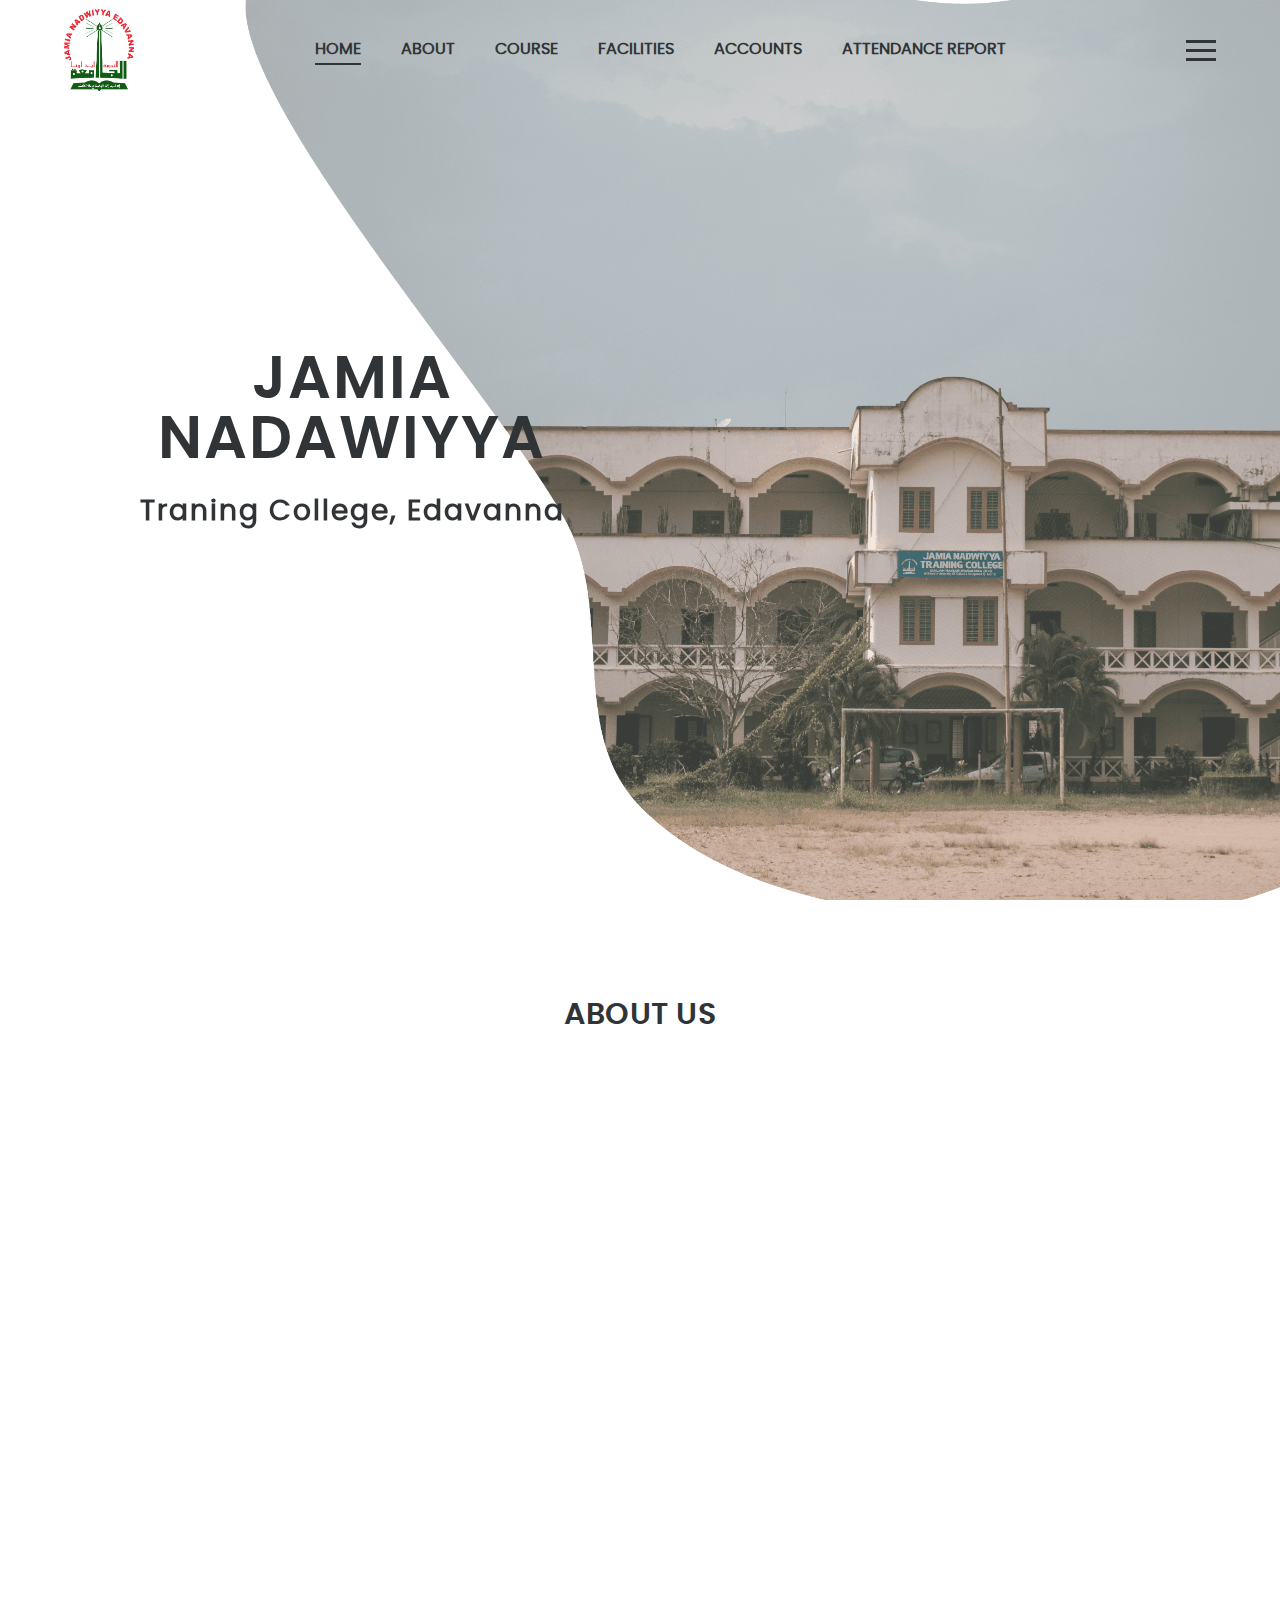
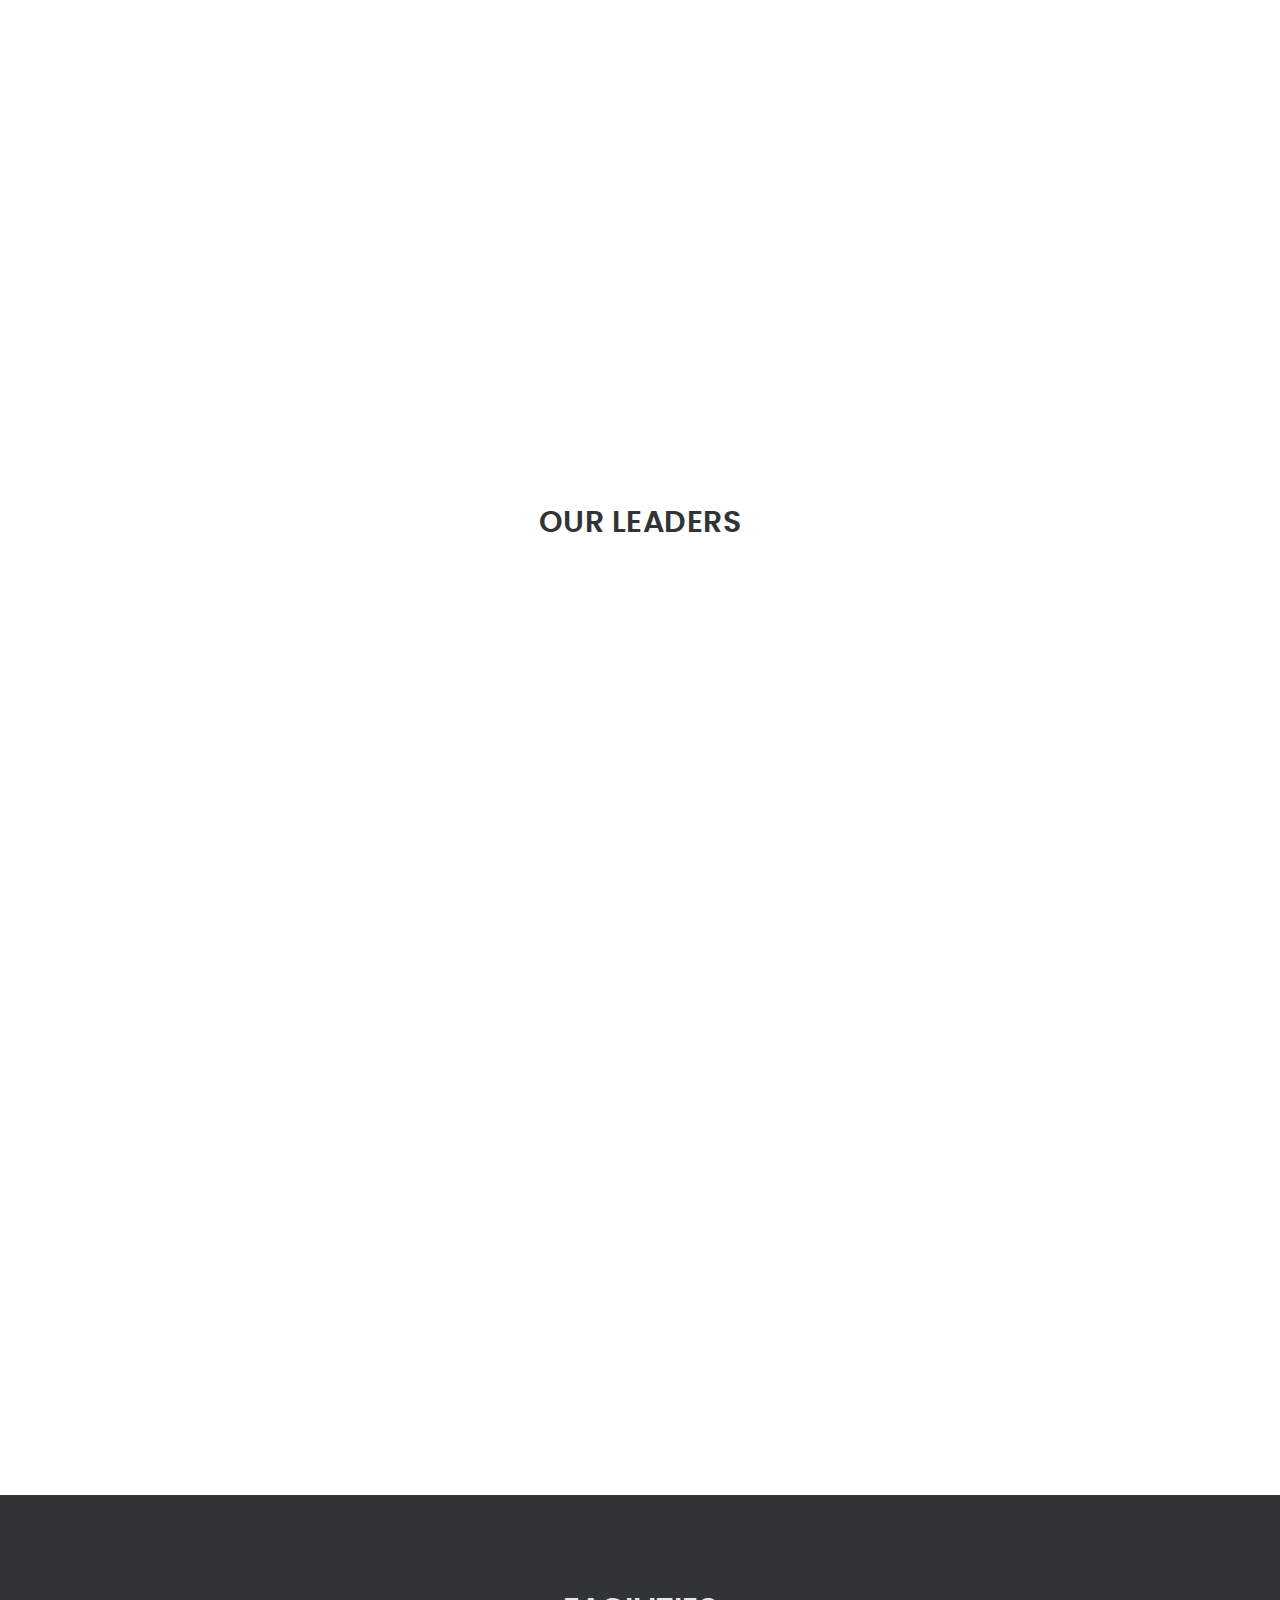
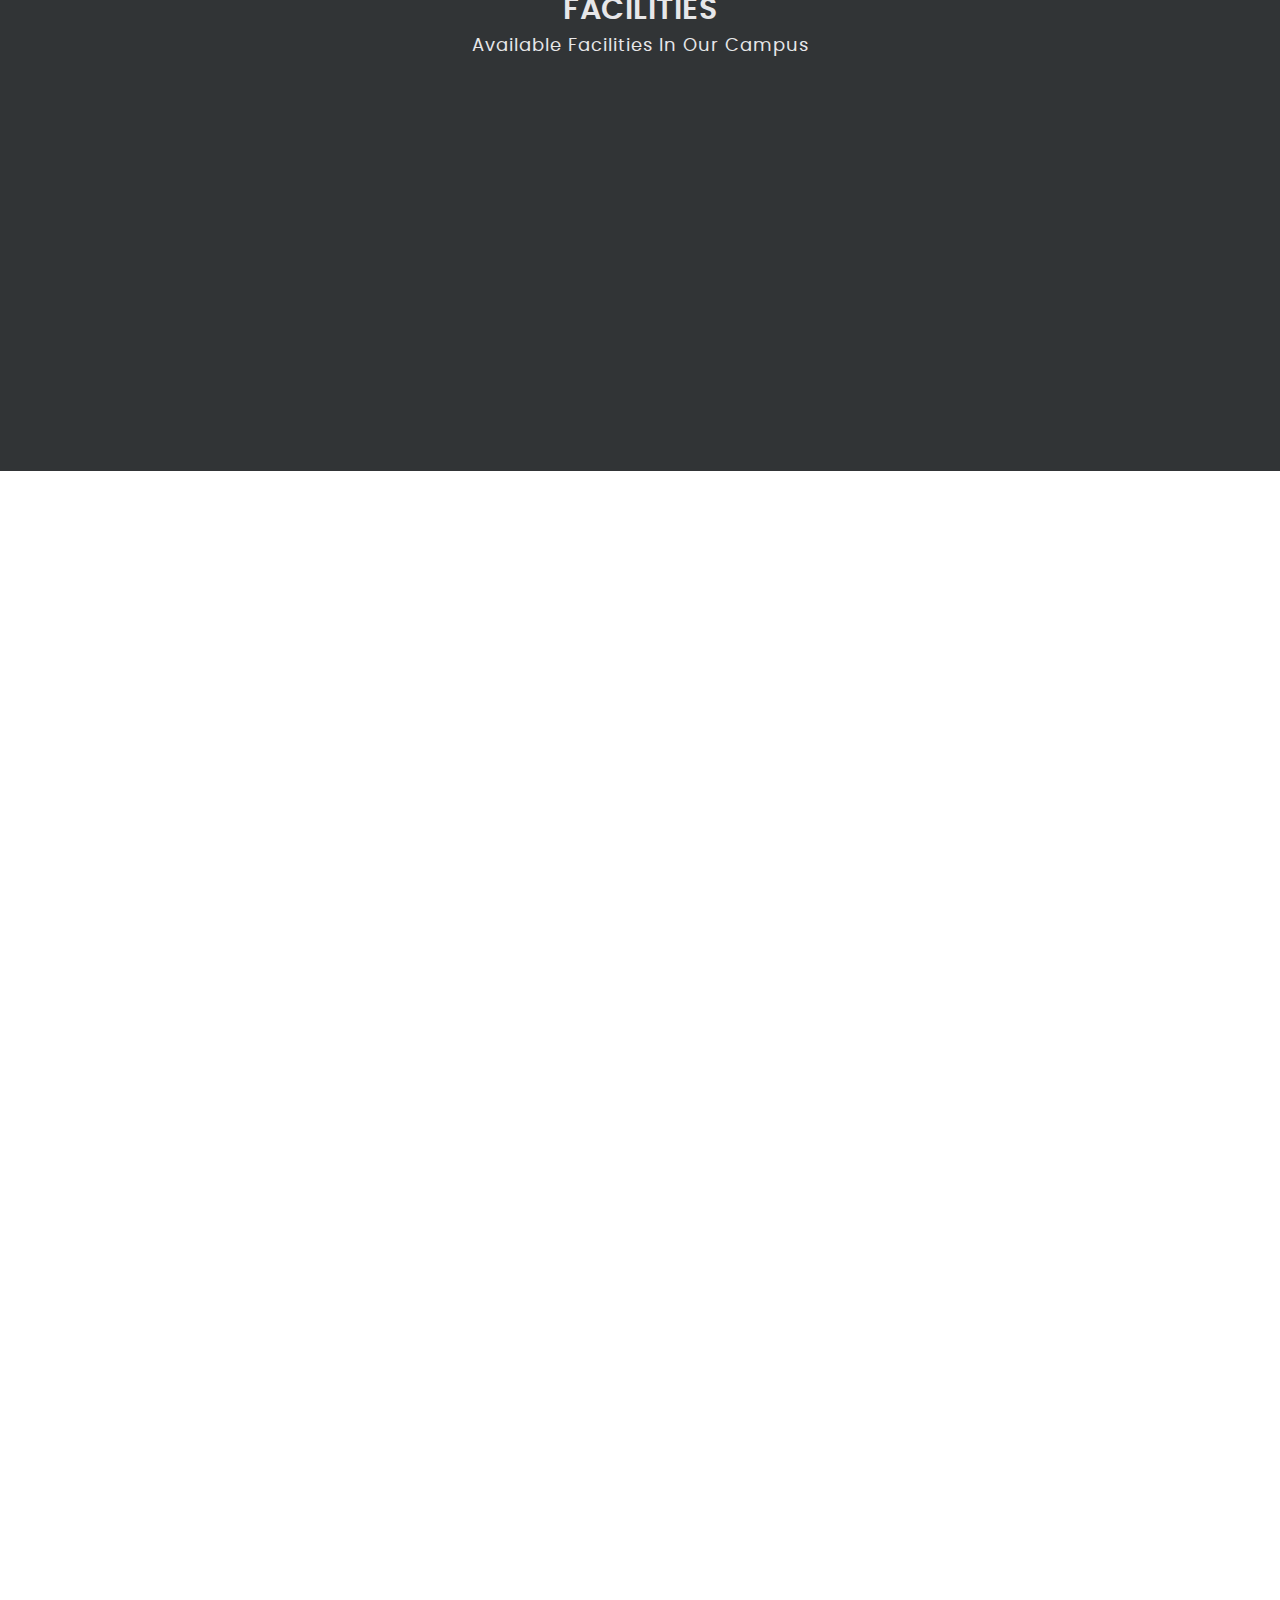
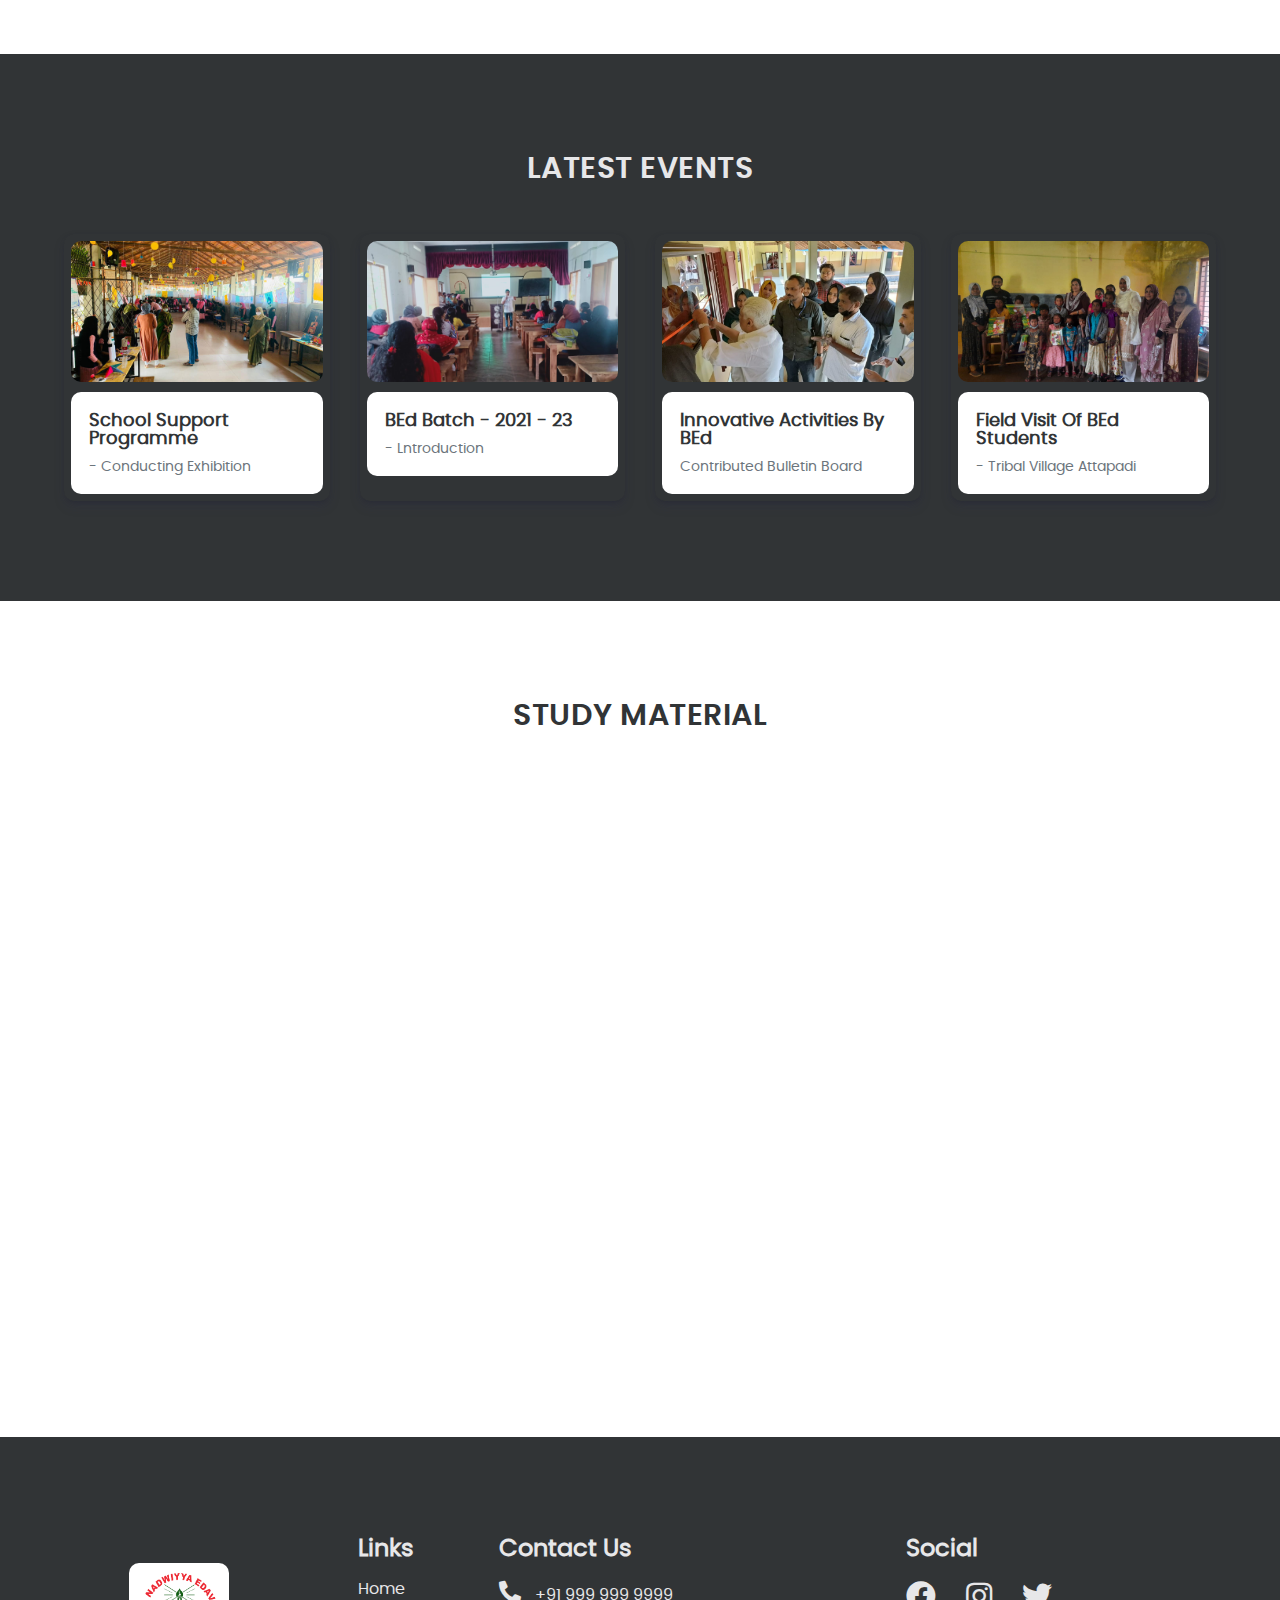
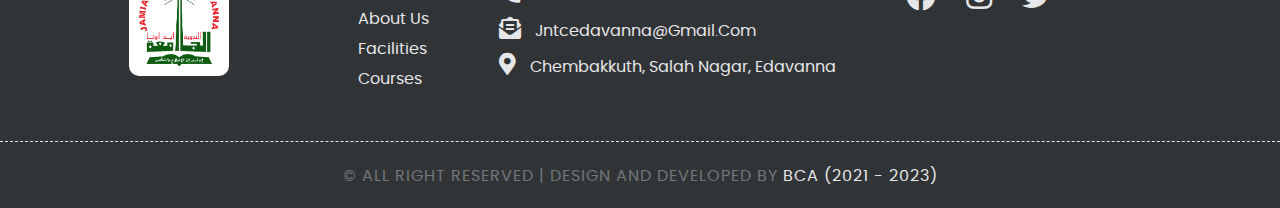
<file: index.html>
<!DOCTYPE html>
<html lang="en">
  <head>
    <meta charset="UTF-8" />
    <meta http-equiv="X-UA-Compatible" content="IE=edge" />
    <meta name="viewport" content="width=device-width, initial-scale=1.0" />
    <title>JNTC | Jamia Nadwiyya</title>
    <meta
      name="keywords"
      content="jne, Jamia Nadwiyya bed, jamianadwiyyateacher training college, jntc, jne bed center,
     edavanna, jamia edavanna, jamiaedavanna, jamia edavanna, jntc edavanna,"
    />
    <meta
      name="description"
      content="jamia nadwiyya training college owes her genesis and efflorescence
            to kerala nadwathul mujahideen, the most progressive Muslim
            religious organization founded in 1950. The college is established
            and maintained by the central committee of its organization. Jamia
            Nadwiyya trust board was constituted for the purpose. Dr. Usman
            Sahib, President of K.N.M was the Chairman of the trust board which
            established the college."
    />
    <meta
      property="og:description"
      content="jamia nadwiyya training college owes her genesis and efflorescence
            to kerala nadwathul mujahideen, the most progressive Muslim
            religious organization founded in 1950. The college is established
            and maintained by the central committee of its organization. Jamia
            Nadwiyya trust board was constituted for the purpose. Dr. Usman
            Sahib, President of K.N.M was the Chairman of the trust board which
            established the college."
    />
    <meta property="og:title" content="JNE Arts College" />
    <meta property="og:image" sizes="16x16" content="./images/og-icon.png"
    type=”image/png” />

    <!-- links -->
    <link rel="stylesheet" href="./css/style.css" />
    <link rel="stylesheet" href="./css/all.css" />
    <link rel="stylesheet" href="./css/animate.css" />
    <link rel="stylesheet" href="./css/slick-theme.css" />
    <link rel="stylesheet" href="./css/slick.css" />
    <link rel="stylesheet" href="./css/owl.carousel.min.css" />
    <link rel="stylesheet" href="./css/owl.theme.default.min.css" />
    <link rel="stylesheet" href="./css/swiper-bundle.min.css" />
    <link href="./css/aos.css" rel="stylesheet" />
    <script src="./js/jquery-min.js"></script>
    <script src="./js/wow.min.js"></script>
    <script src="./js/slick.min.js"></script>
    <script src="./js/owl.carousel.min.js"></script>
    <script src="./js/swiper-bundle.min.js"></script>
    <script src="./js/aos.js"></script>
    <script src="./js/script.js" defer></script>
    <!-- favicon -->
    <link rel="icon" sizes="16x16" href="./images/favicon.png"
    type=”image/png”/>
  </head>
  <body>
    <header>
        <div class="wrapper">
          <div class="logo">
            <h1>
              <a href="./index.html"
                ><img src="./images/jamia logo.png" alt="Logo"
              /></a>
            </h1>
          </div>
          <ul class="nav-bar"> 
            <li><a href="./index.html" class="active">home</a></li>
            <li><a href="#about">about</a></li>
            <li><a href="./pages/course.html">course</a></li>
            <li><a href="#facilities">facilities</a></li>
            <li><a href="./pages/accounts.html">accounts</a></li>
            <li><a href="#">Attendance Report</a></li>
          </ul>
          <div class="hamburger">
            <span></span>
            <span></span>
            <span></span>
          </div>
        </div>
        <!-- mobile-menu -->
        <div class="mobile-container">
          <ul class="mobile-menu">
            <li class="active">
              <a href="#home">home</a>
            </li>
            <li><a href="#about">about</a></li>
            <li><a href="./pages/course.html">course</a></li>
            <li><a href="./pages/Bed.html">staff</a></li>
            <li><a href="#facilities">facilities</a></li>
            <li><a href="./pages/accounts.html">accounts</a></li>
            <li><a href="javascript:void(0)">publications</a></li>
            <li><a href="javascript:void(0)">programs and events</a></li>
            <li><a href="./pages/gallery.html">gallery</a></li>
            <li><a href="#footer">contact</a></li>
          </ul>
        </div>
      </header>
      <!-- header-end -->
    <section id="home">
      <span class="overlay"></span>
      <main>
        <div class="wrapper">
          <div class="main-text" data-aos="fade-up" data-aos-duration="1000">
            <h1>jamia nadawiyya</h1>
            <div class="text-box">
              <div class="text wow fadeInUp">
                <h4>traning college, edavanna</h4>
              </div>
            </div>
          </div>
        </div>
      </main>
    </section>
    <!-- main-section-end -->
    <section id="about">
      <div class="wrapper">
        <div class="head">
          <h3>about us</h3>
        </div>
        <div class="history-box" data-aos="fade-up" data-aos-duration="1000">
          <h5>history</h5>
          <p>
            Jamia Nadwiyya Training College owes her genesis and efflorescence
            to Kerala Nadwathul Mujahideen, the most progressive muslim
            religious organization founded in 1950. The college is established
            and maintained by the central committee of its organization. Jamia
            Nadwiyya trust board was constituted for the purpose. Dr. Usman
            Sahib, President of K.N.M was the chairman of the trust board which
            established the college.
          </p>
        </div>
        <ul class="content-box">
          <li data-aos="fade-up" data-aos-duration="1000">
            <div class="name-box">
              <hr />
              <h5>vision</h5>
            </div>
            <p>
              Jamia Nadwiyya Training College owes her genesis and efflorescence
              to Kerala Nadwathul Mujahideen, the most progressive Muslim
              religious organization founded in 1950. The college is established
              and maintained by the central committee of its organization. Jamia
              Nadwiyya trust board was constituted for the purpose. Dr. Usman
              Sahib, President of K.N.M was the Chairman of the trust board
              which established the college.
            </p>
          </li>
          <li data-aos="fade-up" data-aos-delay="200" data-aos-duration="1000">
            <div class="name-box">
              <hr />
              <h5>mission</h5>
            </div>
            <p>
              To impart state of the art knowledge to student teachers
              undergoing teacher education and to inculcate in them a high
              degree of social consciousness and human values ,there by enabling
              them to face the challenges of life with courage and conviction
              and to train them as a teachers to excel in their profession.
            </p>
          </li>
          <li data-aos="fade-up" data-aos-delay="400" data-aos-duration="1000">
            <div class="name-box">
              <hr />
              <h5>objective</h5>
            </div>
            <p>
              The institution has the broad objective of being an active agent
              of change by responding to the needs and challenges of the times
              in teacher education. This is achieved basically through the
              process of education, training and research. The primary objective
              of the institution is to impart teacher education instruction and
              training.
            </p>
          </li>
        </ul>
      </div>
    </section>
    <!-- about-end -->

    <section id="members">
      <div class="head">
        <h3>our leaders</h3>
      </div>
      <div class="wrapper">
        <div class="principal" data-aos="fade-zoom-in" data-aos-duration="1000">
          <div class="profile">
            <h2><img src="./images/principal.jpeg" alt="Principal" /></h2>
          </div>
          <h3>Dr Abdul Gafoor PK</h3>
          <span>principal</span>
          <p>
            As a principal here, I never considers as it my job, It's my
            happiness it's my believe . To spread light in thousands of students
            life, we gave you wings of excellence for achieving your goals. We
            dream a goal, Plan for that action and spread in to reality. With
            oceans of love we open a door of success to become a part with us!
          </p>
        </div>
        <div class="management">
          <ul>
            <li data-aos="fade-zoom-in" data-aos-duration="1000">
              <div class="img-box">
                <img
                  src="./images/tp-adbulla-koya-madani_managementl.jpg"
                  alt="Madani"
                />
              </div>
              <div class="text">
                <h3>tp . abdullakoya madani</h3>
                <span>chairman</span>
              </div>
            </li>
            <li
              data-aos="fade-zoom-in"
              data-aos-delay="200"
              data-aos-duration="1000"
            >
              <div class="img-box">
                <img src="./images/Noorsha-management.jpg" alt="Noor" />
              </div>
              <div class="text">
                <h3>noor muhammed noorsha</h3>
                <span>managing trustee</span>
              </div>
            </li>
            <li
              data-aos="fade-zoom-in"
              data-aos-delay="400"
              data-aos-duration="1000"
            >
              <div class="img-box">
                <img src="./images/Sample_User_Icon.png" alt="Arif" />
              </div>
              <div class="text">
                <h3>pv . arif</h3>
                <span>vice chairman</span>
              </div>
            </li>
            <li
              data-aos="fade-zoom-in"
              data-aos-delay="600"
              data-aos-duration="1000"
            >
              <div class="img-box">
                <img src="./images/fazalullah-anvari.jpeg" alt="Fazalullah" />
              </div>
              <div class="text">
                <h3>dr.fazalulla anvari</h3>
                <span>secretary trust board</span>
              </div>
            </li>
          </ul>
        </div>
      </div>
    </section>
    <!-- members-end -->

    <section id="facilities">
      <div class="wrapper">
        <div class="head">
          <h3>facilities</h3>
          <p>available facilities in our campus</p>
        </div>
        <div class="container">
          <ul>
            <li data-aos="fade-up" data-aos-duration="2000">
              <a href="./pages/smart-room.html">
                <div class="icon">
                  <img src="./images/technology.png" alt="Technology" />
                </div>
                <h4>smart class room</h4>
              </a>
            </li>
            <li
              data-aos="fade-up"
              data-aos-duration="2000"
              data-aos-delay="200"
            >
              <a href="./pages/library.html">
                <div class="icon">
                  <img src="./images/book-stack.png" alt="Books" />
                </div>
                <h4>library</h4>
              </a>
            </li>
            <li
              data-aos="fade-up"
              data-aos-duration="2000"
              data-aos-delay="400"
            >
              <a href="#">
                <div class="icon">
                  <img src="./images/flask.png" alt="Lab" />
                </div>
                <h4>lab</h4>
              </a>
            </li>
            <li
              data-aos="fade-up"
              data-aos-duration="2000"
              data-aos-delay="600"
            >
              <a href="#">
                <div class="icon">
                  <img src="./images/football.png" alt="Ground" />
                </div>
                <h4>play ground</h4>
              </a>
            </li>
          </ul>
        </div>
      </div>
    </section>
    <!-- facilities-end  -->
    <section id="update">
      <div class="wrapper">
        <!-- <div class="head">
          <h3>notifications</h3>
        </div> -->
        <div class="content-box">
          <div class="name-box" data-aos="fade-zoom-in">
            <span><i class="fas fa-bell"></i></span>
            <h5>notification</h5>
          </div>
          <ul>
            <li data-aos="fade-up" data-aos-anchor-placement="bottom-bottom">
              <a href="#">
                <div class="img-box">
                  <img src="./images/cinema-50.png" alt="Cenima" />
                </div>
                <div class="text-box">
                  <h4>geosmin</h4>
                  <p>science week celebration</p>
                </div>
                <div class="date">
                  <span>22 February 2022</span>
                </div>
              </a>
            </li>
            <li
              data-aos="fade-up"
              data-aos-anchor-placement="bottom-bottom"
              data-aos-delay="200"
            >
              <a href="#">
                <div class="img-box">
                  <img src="./images/photographer-50.png" alt="Photgraphy" />
                </div>
                <div class="text-box">
                  <h4>photography competitoion</h4>
                  <p>nature club presents</p>
                </div>
                <div class="date">
                  <span>22 February 2022</span>
                </div>
              </a>
            </li>
            <li
              data-aos="fade-up"
              data-aos-anchor-placement="bottom-bottom"
              data-aos-delay="400"
            >
              <a href="#">
                <div class="img-box">
                  <img src="./images/camp-50.png" alt="Camp" />
                </div>
                <div class="text-box">
                  <h4>alaria</h4>
                  <p>community living camp</p>
                </div>
                <div class="date">
                  <span>12 January 2022</span>
                </div>
              </a>
            </li>
          </ul>
          <span class="circle" data-aos="fade-up"
          data-aos-duration="2000"
          data-aos-delay="600"></span>
        </div>
      </div>
    </section>
    <!-- update-center-end -->
    <section id="latest">
      <div class="wrapper">
        <div class="head">
          <h3>latest events</h3>
        </div>
        <div class="container">
          <ul class="cente">
            <li>
              <a href="./pages/gallery.html">
                <div class="img-box">
                  <img src="./images/program1.jpeg" alt="Event" />
                </div>
                <div class="text-box">
                  <h5>school support Programme </h5>
                  <p>- Conducting Exhibition</p>
                </div>
              </a>
            </li>
            <li>
              <a href="./pages/gallery.html">
                <div class="img-box">
                  <img src="./images/program2.jpeg" alt="Event" />
                </div>
                <div class="text-box">
                  <h5>BEd Batch - 2021 - 23</h5>
                  <p> - lntroduction</p>
                </div>
              </a>
            </li>
            <li>
              <a href="./pages/gallery.html">
                <div class="img-box">
                  <img src="./images/program3.jpeg" alt="Event" />
                </div>
                <div class="text-box">
                  <h5> innovative activities by BEd </h5>
                  <p>Contributed Bulletin Board</p>
                </div>
              </a>
            </li>
            <li>
              <a href="./pages/gallery.html">
                <div class="img-box">
                  <img src="./images/program4.jpeg" alt="Event" />
                </div>
                <div class="text-box">
                  <h5>Field visit of BEd Students</h5>
                  <p>- Tribal village Attapadi</p>
                </div>
              </a>
            </li>
          </ul>
        </div>
      </div>
    </section>
    <section id="links">
      <div class="wrapper">
        <div class="head">
          <h3>study material</h3>
        </div>
        <div class="main-image" data-aos="fade-zoom-in">
          <img src="./images/student-vector.jpg" alt="Student-vector" />
        </div>
        <ul>
          <li data-aos="fade-up" data-aos-duration="3000">
            <a href="https://ncte.gov.in/website/index.aspx">
              <div class="icon-box">
                <img src="./images/link.png" alt="Link" />
              </div>
              <div class="text-box">
                <h4>NCTE</h4>
              </div>
            </a>
          </li>
          <li data-aos="fade-up" data-aos-duration="3000" data-aos-delay="200">
            <a href="https://www.uoc.ac.in/">
              <div class="icon-box">
                <img src="./images/link.png" alt="Link" />
              </div>
              <div class="text-box">
                <h4>University of Calicut</h4>
              </div>
            </a>
          </li>
          <li data-aos="fade-up" data-aos-duration="3000" data-aos-delay="400">
            <a href="http://highereducation.kerala.gov.in/">
              <div class="icon-box">
                <img src="./images/link.png" alt="Link" />
              </div>
              <div class="text-box">
                <h4>Higher Education Department Kerala</h4>
              </div>
            </a>
          </li>
          <li data-aos="fade-up" data-aos-duration="3000" data-aos-delay="600">
            <a href="https://www.ugc.ac.in/">
              <div class="icon-box">
                <img src="./images/link.png" alt="Link" />
              </div>
              <div class="text-box">
                <h4>UGC</h4>
              </div>
            </a>
          </li>
        </ul>
      </div>
    </section>
    <!-- links-end  -->
    <footer id="footer">
        <div class="wrapper">
            <div class="logo">
                <a href="#home"><img src="./images/jamia logo.png" alt="Logo"></a>
            </div>
            <div class="content-box">
                <div class="link items">
                    <h6>links</h6>
                    <ul>
                        <li><a href="#home">home</a></li>
                        <li><a href="#about">about us</a></li>
                        <li><a href="#facilities">facilities</a></li>
                        <li><a href="./pages/course.html">courses</a></li>
                    </ul>
                </div>
                <div class="contact items">
                    <h6>contact us</h6>
                    <ul>
                        <li><a href="tel:+919999999"><i class="fas fa-phone-alt"></i> +91 999 999 9999</a></li>
                        <li><a href="mailto:jntcedavanna@gmail.com"><i class="fas fa-envelope-open-text"></i> jntcedavanna@gmail.com</a></li>
                        <li><a href="https://goo.gl/maps/p9vtQNkoyY63hysKA"><i class="fas fa-map-marker-alt"></i> chembakkuth, salah nagar, edavanna</a></li>
                    </ul>
                </div>
                <div class="social items">
                    <h6>social</h6>
                    <ul>
                        <li><a href="javascript:void(0)"><i class="fab fa-facebook"></i></a></li>
                        <li><a href="javascript:void(0)"><i class="fab fa-instagram"></i></i></a></li>
                        <li><a href="javascript:void(0)"><i class="fab fa-twitter"></i></a></li>
                    </ul>
                </div>
            </div>
        </div>
        <div class="copyright">
            <p>
                &copy; all right reserved | design and developed by <span><a href="#">bca (2021 - 2023)</a></span>
            </p>
        </div>
    </footer>
  </body>
</html>
</file>
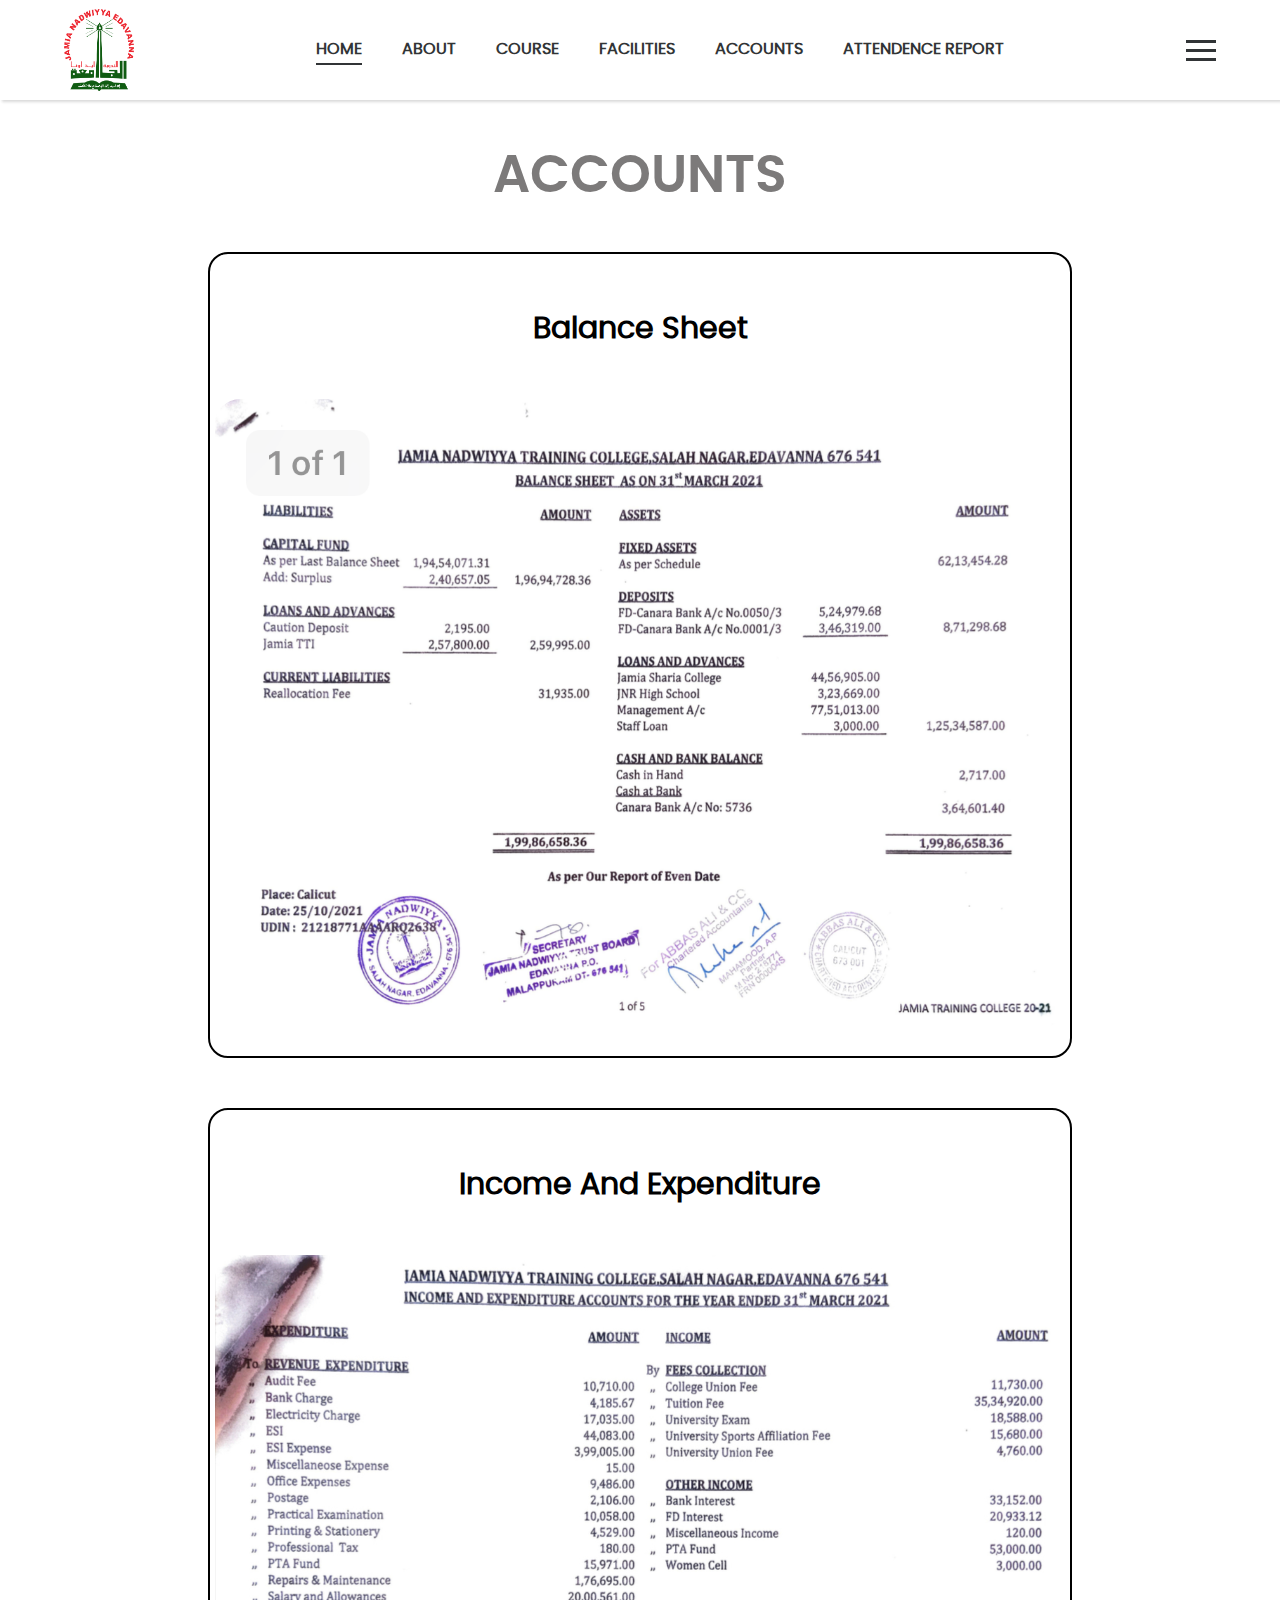
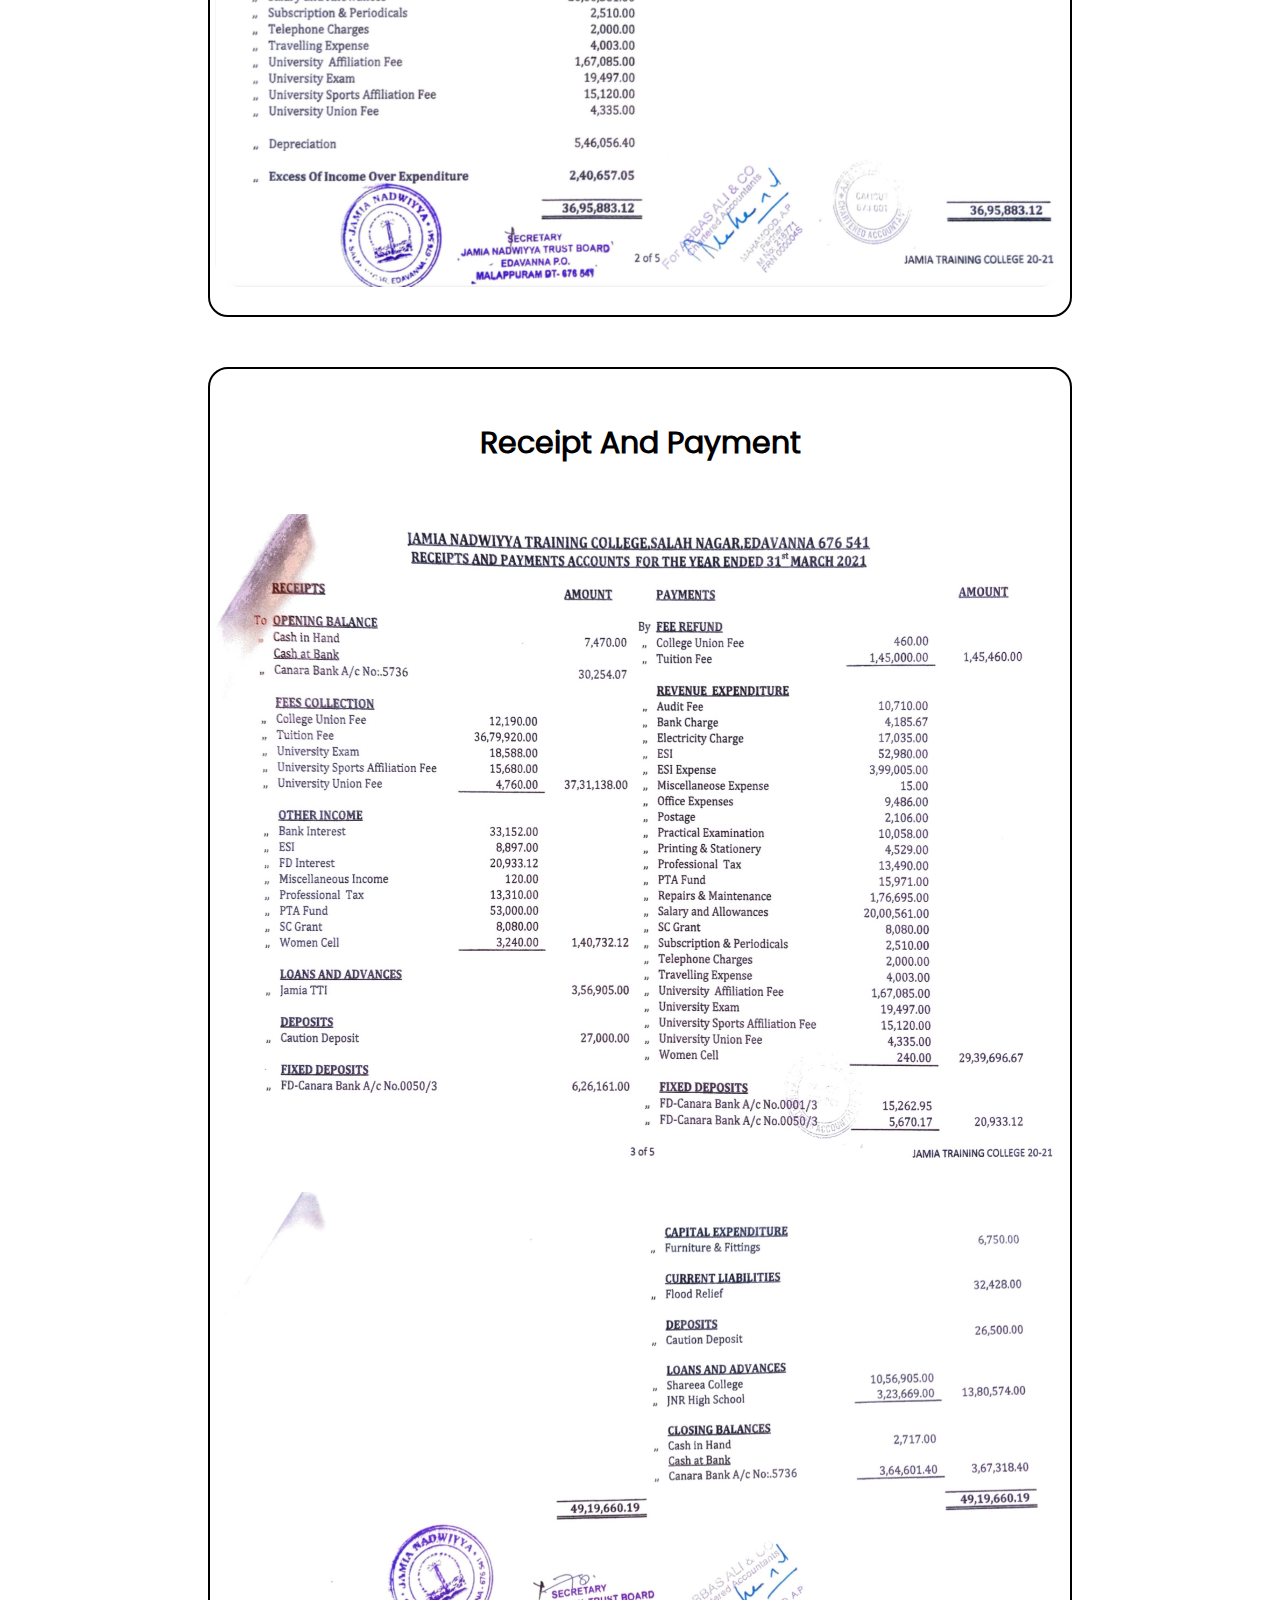
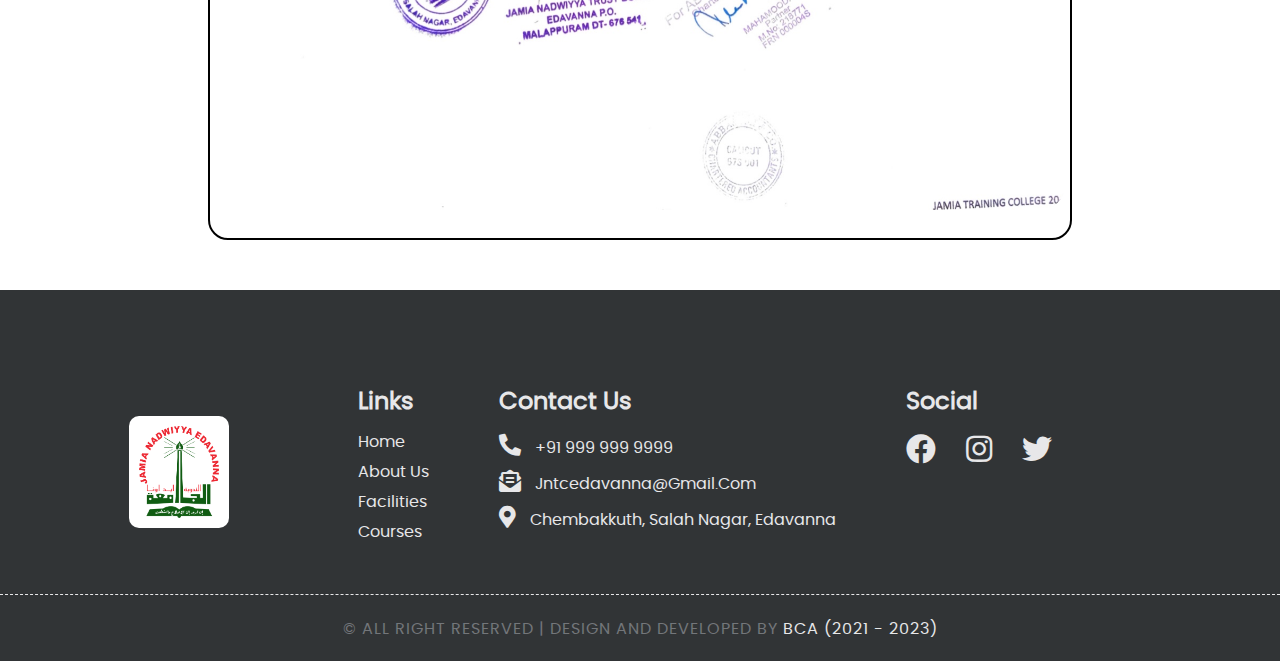
<file: pages/accounts.html>
<!DOCTYPE html>
<html lang="en">

    <head>
        <meta charset="UTF-8" />
        <meta http-equiv="X-UA-Compatible" content="IE=edge" />
        <meta name="viewport" content="width=device-width, initial-scale=1.0" />
        <title>JNTC | Accounts</title>
        <meta
          name="keywords"
          content="jne, Jamia Nadwiyya, jamianadwiyyaartscollege, jne arts college, jne arts college edavanna,
                 edavanna, jamia edavanna, jamiaedavanna, jamia edavanna, jnasc edavanna, 
                 jneartscollege, jamia nadwiyya arts college, jamia nadwiyya arts college edavanna"
        />
        <meta
          name="description"
          content="In an era , when Muslim community along with other marginalized
                  backward communities continued to exist in illiteracy and ignorance
                  , Jamia Nadwiyya laid its foundation in 1964 by Kerala  Nadvathul
                  Mujahideen (KNM) a socio- cultural – educational renaissance
                  movement in Kerala ."
        />
        <meta
          property="og:description"
          content="In an era , when Muslim community along with other marginalized
                  backward communities continued to exist in illiteracy and ignorance
                  , Jamia Nadwiyya laid its foundation in 1964 by Kerala  Nadvathul
                  Mujahideen (KNM) a socio- cultural – educational renaissance
                  movement in Kerala ."
        />
        <meta property="og:title" content="JNE Arts College" />
        <meta property="og:image" sizes="16x16" content="./images/og-icon.png"
        type=”image/png” />
    
        <!-- links -->
        <link rel="stylesheet" href="../css/style.css" />
        <link rel="stylesheet" href="../css/all.css" />
        <link rel="stylesheet" href="../css/animate.css" />
        <link rel="stylesheet" href="../css/slick-theme.css" />
        <link rel="stylesheet" href="../css/slick.css" />
        <link rel="stylesheet" href="../css/owl.carousel.min.css" />
        <link rel="stylesheet" href="../css/owl.theme.default.min.css" />
        <link rel="stylesheet" href="../css/swiper-bundle.min.css" />
        <link href="../css/aos.css" rel="stylesheet" />
        <script src="../js/jquery-min.js"></script>
        <script src="../js/wow.min.js"></script>
        <script src="../js/slick.min.js"></script>
        <script src="../js/owl.carousel.min.js"></script>
        <script src="../js/swiper-bundle.min.js"></script>
        <script src="../js/aos.js"></script>
        <script src="../js/script.js" defer></script>
        <!-- favicon -->
        <link rel="icon" sizes="16x16" href="../images/favicon.png"
        type=”image/png”/>
      </head>

<body>
    <header class="alter">
        <div class="wrapper">
          <div class="logo">
            <h1>
              <a href="../index.html"
                ><img src="../images/jamia logo.png" alt="Logo"
              /></a>
            </h1>
          </div>
          <ul class="nav-bar"> 
            <li><a href="./index.html" class="active">home</a></li>
            <li><a href="../index.html#about">about</a></li>
            <li><a href="../pages/course.html">course</a></li>
            <li><a href="../index.html#facilities">facilities</a></li>
            <li><a href="../pages/accounts.html">accounts</a></li>
            <li><a href="#">attendence report</a></li>
          </ul>
          <div class="hamburger">
            <span></span>
            <span></span>
            <span></span>
          </div>
        </div>
        <!-- mobile-menu -->
        <div class="mobile-container">
          <ul class="mobile-menu">
            <li class="active">
              <a href="#home">home</a>
            </li>
            <li><a href="#about">about</a></li>
            <li><a href="#">course</a></li>
            <li><a href="#">staff</a></li>
            <li><a href="#">accounts</a></li>
            <li><a href="#">publications</a></li>
            <li><a href="#">gallery</a></li>
            <li><a href="#">facilities</a></li>
            <li><a href="#">contact</a></li>
          </ul>
        </div>
      </header>
    <!-- header end -->
    <section id="accounts">
        <div class="wrapper">
            <div class="head">
                <h1>ACCOUNTS</h1>
                
            </div>
            <ul>
                <li class="balancesheet">
                    <h2>Balance Sheet</h2>
                    <a href="../images/Balance sheet.png">
                        <img src="../images/Balance sheet.png" alt="Balacesheet">
                    </a>
                </li>
            </ul>
            <ul>
               <li class="income and expenditure">
                   <h2>Income And Expenditure</h2>
                   <a href="../images/Income and expenditure.jpg">
                       <img src="../images/Income and expenditure.jpg" alt="Income And Expenditure">
                   </a>
               </li>
            </ul>
            <ul>
                <li class="receipt and payment">
                    <h2>Receipt And Payment</h2>
                    <a href="../images/receipt and paynent ac.jpg">
                        <img src="../images/receipt and paynent ac.jpg" alt="Receipt And Payment">
                        <img src="../images/rp ac.jpg" alt="Receipt And Payment">
                    </a>
                </li>
            </ul>
        </div>
    </section>
    <footer>
        <div class="wrapper">
            <div class="logo">
                <a href="#home"><img src="../images/jamia logo.png" alt="Logo"></a>
            </div>
            <div class="content-box">
                <div class="link items">
                    <h6>links</h6>
                    <ul>
                        <li><a href="#home">home</a></li>
                        <li><a href="#about">about us</a></li>
                        <li><a href="#facilities">facilities</a></li>
                        <li><a href="course.html">courses</a></li>
                    </ul>
                </div>
                <div class="contact items">
                    <h6>contact us</h6>
                    <ul>
                        <li><a href="tel:+919999999"><i class="fas fa-phone-alt"></i> +91 999 999 9999</a></li>
                        <li><a href="mailto:jntcedavanna@gmail.com"><i class="fas fa-envelope-open-text"></i> jntcedavanna@gmail.com</a></li>
                        <li><a href="https://goo.gl/maps/p9vtQNkoyY63hysKA"><i class="fas fa-map-marker-alt"></i> chembakkuth, salah nagar, edavanna</a></li>
                    </ul>
                </div>
                <div class="social items">
                    <h6>social</h6>
                    <ul>
                        <li><a href="javascript:void(0)"><i class="fab fa-facebook"></i></a></li>
                        <li><a href="javascript:void(0)"><i class="fab fa-instagram"></i></i></a></li>
                        <li><a href="javascript:void(0)"><i class="fab fa-twitter"></i></a></li>
                    </ul>
                </div>
            </div>
        </div>
        <div class="copyright">
            <p>
                &copy; all right reserved | design and developed by <span><a href="#">bca (2021 - 2023)</a></span>
            </p>
        </div>
    </footer>

</body>

</html>
</file>
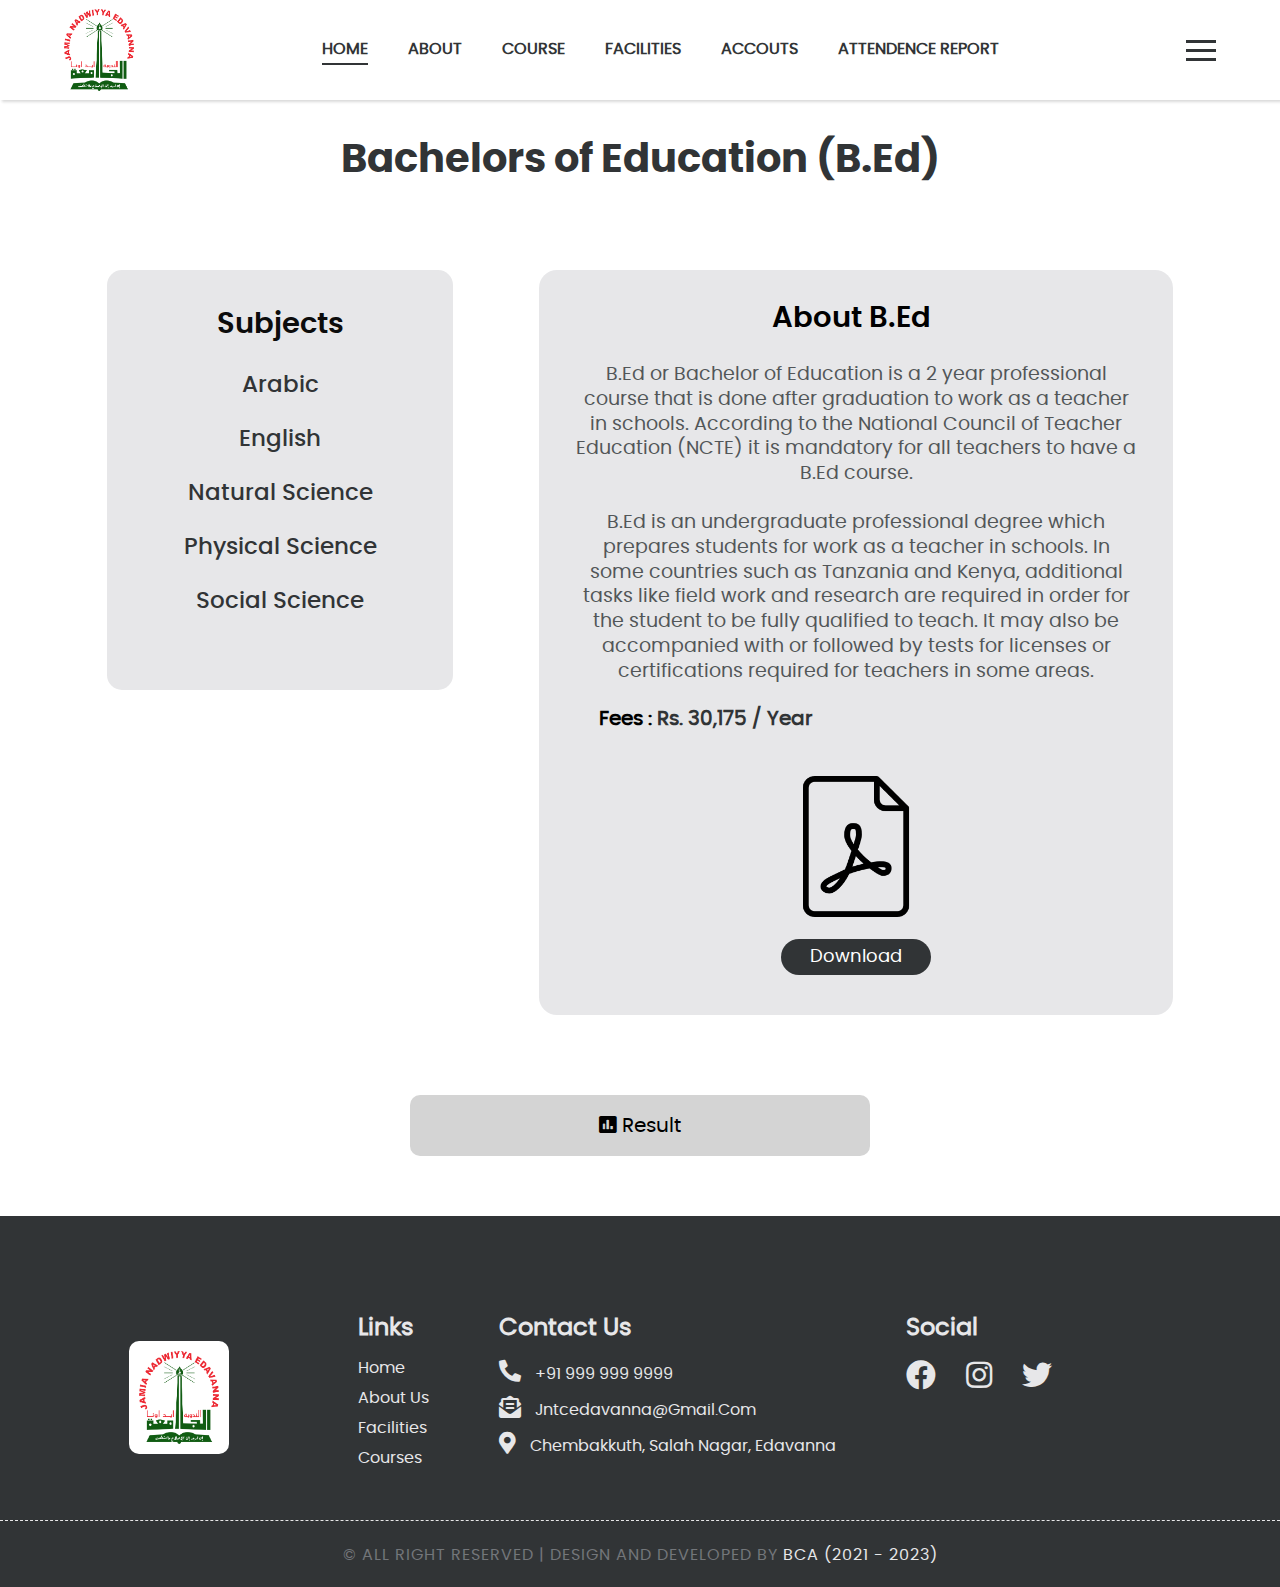
<file: pages/bed-course.html>
<!DOCTYPE html>
<html lang="en">
  <head>
    <meta charset="UTF-8" />
    <meta http-equiv="X-UA-Compatible" content="IE=edge" />
    <meta name="viewport" content="width=device-width, initial-scale=1.0" />
    <title>JNTC | Course</title>
    <meta
      name="keywords"
      content="jne, Jamia Nadwiyya, jamianadwiyyaartscollege, jne arts college, jne arts college edavanna,
                 edavanna, jamia edavanna, jamiaedavanna, jamia edavanna, jnasc edavanna, 
                 jneartscollege, jamia nadwiyya arts college, jamia nadwiyya arts college edavanna"
    />
    <meta
      name="description"
      content="In an era , when Muslim community along with other marginalized
                  backward communities continued to exist in illiteracy and ignorance
                  , Jamia Nadwiyya laid its foundation in 1964 by Kerala  Nadvathul
                  Mujahideen (KNM) a socio- cultural – educational renaissance
                  movement in Kerala ."
    />
    <meta
      property="og:description"
      content="In an era , when Muslim community along with other marginalized
                  backward communities continued to exist in illiteracy and ignorance
                  , Jamia Nadwiyya laid its foundation in 1964 by Kerala  Nadvathul
                  Mujahideen (KNM) a socio- cultural – educational renaissance
                  movement in Kerala ."
    />
    <meta property="og:title" content="JNE Arts College" />
    <meta property="og:image" sizes="16x16" content="./images/og-icon.png"
    type=”image/png” />

    <!-- links -->
    <link rel="stylesheet" href="../css/style.css" />
    <link rel="stylesheet" href="../css/all.css" />
    <link rel="stylesheet" href="../css/animate.css" />
    <link rel="stylesheet" href="../css/slick-theme.css" />
    <link rel="stylesheet" href="../css/slick.css" />
    <link rel="stylesheet" href="../css/owl.carousel.min.css" />
    <link rel="stylesheet" href="../css/owl.theme.default.min.css" />
    <link rel="stylesheet" href="../css/swiper-bundle.min.css" />
    <link href="../css/aos.css" rel="stylesheet" />
    <script src="../js/jquery-min.js"></script>
    <script src="../js/wow.min.js"></script>
    <script src="../js/slick.min.js"></script>
    <script src="../js/owl.carousel.min.js"></script>
    <script src="../js/swiper-bundle.min.js"></script>
    <script src="../js/aos.js"></script>
    <script src="../js/script.js" defer></script>
    <!-- favicon -->
    <link rel="icon" sizes="16x16" href="../images/favicon.png"
    type=”image/png”/>
  </head>
  <body>
    <section id="home_bed">
      <header class="alter">
        <div class="wrapper">
          <div class="logo">
            <h1>
              <a href="../index.html"
                ><img src="../images/jamia logo.png" alt="Logo"
              /></a>
            </h1>
          </div>
          <ul class="nav-bar"> 
            <li><a href="./index.html" class="active">home</a></li>
            <li><a href="../index.html#about">about</a></li>
            <li><a href="../pages/course.html">course</a></li>
            <li><a href="../index.html#facilities">facilities</a></li>
            <li><a href="../pages/accounts.html">accouts</a></li>
            <li><a href="#">attendence report</a></li>
          </ul>
          <div class="hamburger">
            <span></span>
            <span></span>
            <span></span>
          </div>
        </div>
        <!-- mobile-menu -->
        <div class="mobile-container">
          <ul class="mobile-menu">
            <li class="active">
              <a href="#home">home</a>
            </li>
            <li><a href="#about">about</a></li>
            <li><a href="#">course</a></li>
            <li><a href="#">staff</a></li>
            <li><a href="#">accouts</a></li>
            <li><a href="#">publications</a></li>
            <li><a href="#">gallery</a></li>
            <li><a href="#">facilities</a></li>
            <li><a href="#">contact</a></li>
          </ul>
        </div>
      </header>
      <div class="wrapper">
        <div class="heading_bed">
          <h1>Bachelors of Education (B.Ed)</h1>
        </div>
        <div class="details_bed">
          <div class="subject">
            <h2>Subjects</h2>
            <ul>
              <li>
                <button class="tab" onclick="tabs(event, 'a')">Arabic</button>
              </li>
              <li>
                <button class="tab" onclick="tabs(event, 'b')">English</button>
              </li>
              <li>
                <button class="tab" onclick="tabs(event, 'c')">
                  Natural Science
                </button>
              </li>
              <li>
                <button class="tab" onclick="tabs(event, 'd')">
                  Physical Science
                </button>
              </li>
              <li>
                <button class="tab" onclick="tabs(event, 'e')">
                  Social Science
                </button>
              </li>
            </ul>
          </div>
          <div class="description">
            <h3>About B.Ed</h3>
            <p>
              B.Ed or Bachelor of Education is a 2 year professional course that
              is done after graduation to work as a teacher in schools.
              According to the National Council of Teacher Education (NCTE) it
              is mandatory for all teachers to have a B.Ed course.<br /><br />
              B.Ed is an undergraduate professional degree which prepares
              students for work as a teacher in schools. In some countries such
              as Tanzania and Kenya, additional tasks like field work and
              research are required in order for the student to be fully
              qualified to teach. It may also be accompanied with or followed by
              tests for licenses or certifications required for teachers in some
              areas.
            </p>
            <h5>Fees : <span class="fees"> Rs. 30,175 / Year </span></h5>
            <div class="pdf_bed">
              <img src="../images/pdf6.png" alt="image" />
            </div>
            <div class="link_bed">
              <a
                class="button"
                href="../pdf/main.pdf"
                target="blank"
              >
                Download</a
              >
            </div>
          </div>

          <div id="a" class="description">
            <h3>B.Ed (Arabic)</h3>
            <p>
              B.Ed Arabic is a bachelor's degree course. The course is suitable
              for that person who have interest in Arabic language and its
              literature. After successful completion candidates becomes an
              expert in Arabic undergoing a rigorous training with number of
              assignments, projects and seminars. Opportunities for jobs are
              available maximum in the educational sector and other literary
              sectors. Various college and university offered this program
              because of its demand and importance in India. This language
              course various subjects such as classical and new theories of
              Arabic literature, native literature, comparative literature,
              medieval and modern literature but also subjects which offers a
              complete overview of the Arabic culture with many subjects like
              aesthetics, drama and art, mythology and culture. This course
              equips candidates with critical and analytical skills to prepare
              them for a range of professions and to understand Arabic Language.
            </p>
            <div class="pdf_bed">
              <img src="../images/pdf6.png" alt="image" />
            </div>
            <div class="link_bed">
              <a
                class="button"
                href="../pdf/main.pdf"
                target="blank"
              >
                Download</a
              >
            </div>
          </div>
          <div id="b" class="description">
            <h3>B.Ed (English)</h3>
            <p>
              B.Ed English course is a two-year-long undergraduate course that
              deals with facilitating the teacher trainees with the latest
              knowledge and skills in the area of English Language Teaching.
              After completing a B.Ed English in India, there are many job
              opportunities available for the graduates. Some of the popular job
              roles that the graduates start with are English Teacher, Content
              Analyst, Primary School Teacher, High School Teacher, etc.<br /><br />
              B.Ed English admission is a possibility for the students if they
              ensure that they meet the eligibility criteria. The B.Ed English
              eligibility includes a qualification requirement for entry as
              intermediate (10+2) from a recognized board.
            </p>
            <div class="pdf_bed">
              <img src="../images/pdf6.png" alt="image" />
            </div>
            <div class="link_bed">
              <a
                class="button"
                href="../pdf/main.pdf"
                target="blank"
                >Download</a
              >
            </div>
          </div>
          <div id="c" class="description">
            <h3>B.Ed (Natural Science)</h3>
            <p>
              B.Ed. in Home Science is a 2-year full-time undergraduate
              certificate-level course in education. Natural Sciences deal with
              the scientific study of all the different life forms, i.e. the
              scientific study of living organisms like plants, animals and
              human beings. The course’s curriculum involves the study of the
              various processes of life, such as the processes involved in the
              transformation of molecular and cellular lives. Students enrolled
              to the course are imparted advanced learning in rare species of
              plant and animal life. The discipline of Natural Sciences can be
              broadly divided into Physical Sciences and Biological Sciences,
              with Chemistry sitting at the interface between both areas.
              Successful completion of graduation in a relevant discipline is
              the minimum criterion of eligibility for admission to the course.
            </p>
            <div class="pdf_bed">
              <img src="../images/pdf6.png" alt="image" />
            </div>
            <div class="link_bed">
              <a
                class="button"
                href="../pdf/main.pdf"
                target="blank"
                >Download</a
              >
            </div>
          </div>

          <div id="d" class="description">
            <h3>B.Ed (Physical Science)</h3>
            <p>
              B.Ed or Bachelor of Education in Physical Science is an
              undergraduate certificate level degree program. The duration of
              this course is 2 years, divided into 4 semesters.<br /><br />
              BEd Physical Science offers in-depth theoretical and practical
              knowledge of teaching in Physical Science. It involves the
              conceptual and federal study of matter and its Motion In Physical
              Environment through space and time, along with related concepts
              such as energy and force. This course aims to teach the nature and
              properties of different branches of natural science and about the
              non-living matter. It provides a general foundation and
              understanding of sciences for which any applicant should be a good
              mathematician and must possess problem-solving ability and
              reasoning capabilities. Post completing this course, students can
              work as Scientist, Scientific Assistant, Research Analyst,
              Technical Writer/ Editor, Lecturers, Chemist, Researcher, Clinical
              Research Manager with an average salary of INR 4 LPA.
            </p>
            <div class="pdf_bed">
              <img src="../images/pdf6.png" alt="image" />
            </div>
            <div class="link_bed">
              <a
                class="button"
                href="../pdf/main.pdf"
                target="blank"
              >
                Download</a
              >
            </div>
          </div>
          <div id="e" class="description">
            <h3>B.Ed (Social Science)</h3>
            <p>
              B.Ed. in Social Science is a 2-year full-time college class
              isolated into 4 semesters. The course has been intended to offer
              qualified up-and-comers a solid aesthetic sciences training and
              outfit them with sufficient composition, expository, and basic
              deduction aptitudes for compatibility of this expert line. The
              program basically expects to outfit enlisted applicants with the
              essential abilities to create systems to help discover answers for
              a scope of social issues at both neighborhood and universal
              levels. They are set up in key abilities profitable to managers,
              for example, critical thinking, data handling, successful
              composed, culturally diverse mindfulness, innovative and basic
              reasoning, oral correspondence, social research aptitudes, and PC
              proficiency.
            </p>
            <div class="pdf_bed">
              <img src="../images/pdf6.png" alt="image" />
            </div>
            <div class="link_bed">
              <a
                class="button"
                href="../pdf/main.pdf"
                target="blank"
              >
                Download</a
              >
            </div>
          </div>
        </div>
        <a href="#" class="result">
          <span><i class="fas fa-poll"></i> Result</span>
        </a>
      </div>
    </section>
    <footer>
        <div class="wrapper">
            <div class="logo">
                <a href="#home"><img src="../images/jamia logo.png" alt="Logo"></a>
            </div>
            <div class="content-box">
                <div class="link items">
                    <h6>links</h6>
                    <ul>
                        <li><a href="#home">home</a></li>
                        <li><a href="#about">about us</a></li>
                        <li><a href="#facilities">facilities</a></li>
                        <li><a href="course.html">courses</a></li>
                    </ul>
                </div>
                <div class="contact items">
                    <h6>contact us</h6>
                    <ul>
                        <li><a href="tel:+919999999"><i class="fas fa-phone-alt"></i> +91 999 999 9999</a></li>
                        <li><a href="mailto:jntcedavanna@gmail.com"><i class="fas fa-envelope-open-text"></i> jntcedavanna@gmail.com</a></li>
                        <li><a href="https://goo.gl/maps/p9vtQNkoyY63hysKA"><i class="fas fa-map-marker-alt"></i> chembakkuth, salah nagar, edavanna</a></li>
                    </ul>
                </div>
                <div class="social items">
                    <h6>social</h6>
                    <ul>
                        <li><a href="javascript:void(0)"><i class="fab fa-facebook"></i></a></li>
                        <li><a href="javascript:void(0)"><i class="fab fa-instagram"></i></i></a></li>
                        <li><a href="javascript:void(0)"><i class="fab fa-twitter"></i></a></li>
                    </ul>
                </div>
            </div>
        </div>
        <div class="copyright">
            <p>
                &copy; all right reserved | design and developed by <span><a href="#">bca (2021 - 2023)</a></span>
            </p>
        </div>
    </footer>
    <!--footer end-->
  </body>
</html>
</file>
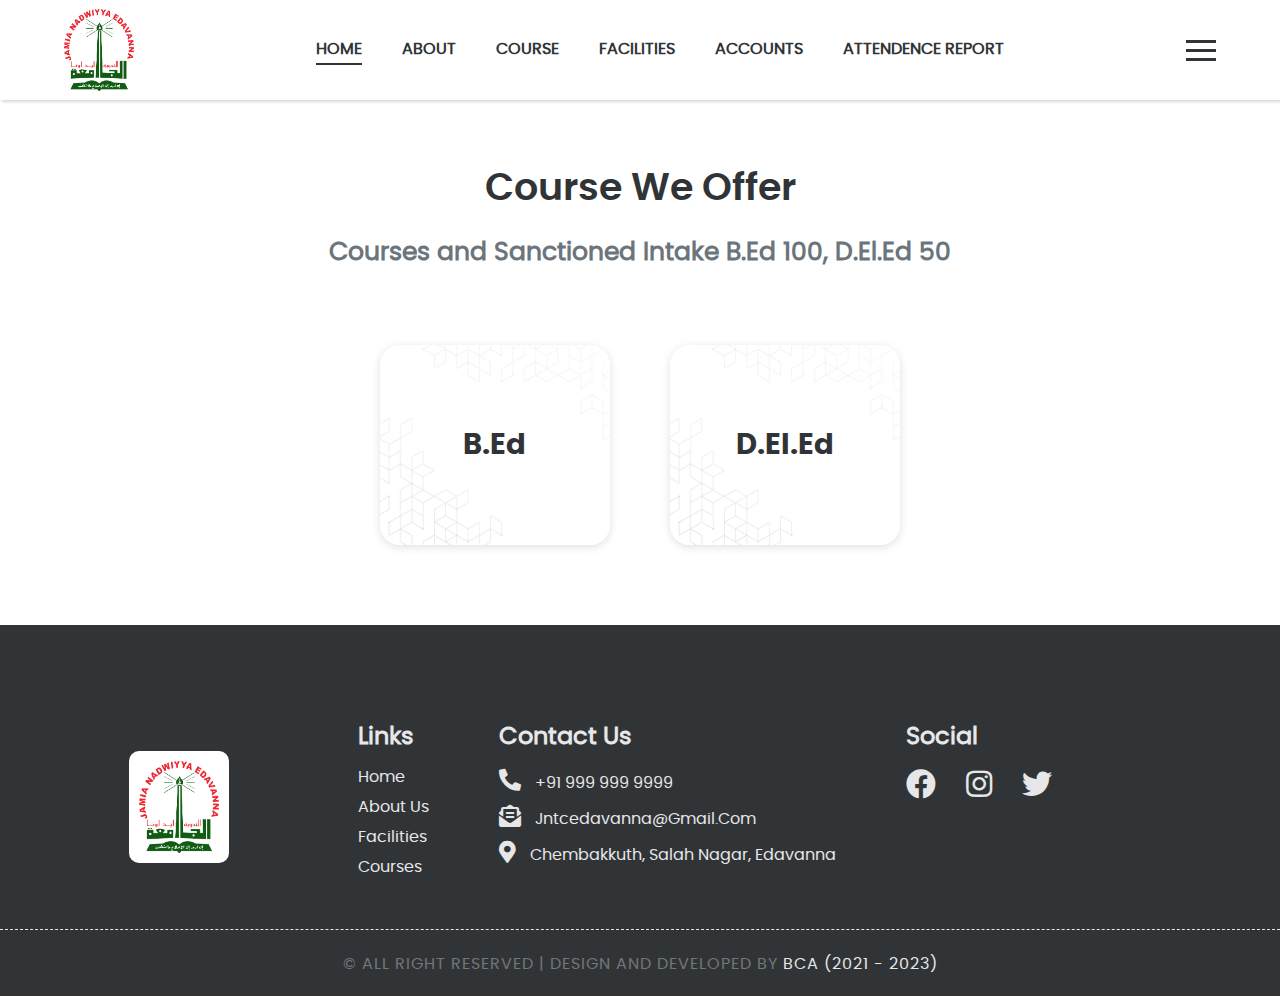
<file: pages/course.html>
<!DOCTYPE html>
<html lang="en">
    <head>
        <meta charset="UTF-8" />
        <meta http-equiv="X-UA-Compatible" content="IE=edge" />
        <meta name="viewport" content="width=device-width, initial-scale=1.0" />
        <title>JNTC | Course</title>
        <meta
          name="keywords"
          content="jne, Jamia Nadwiyya, jamianadwiyyaartscollege, jne arts college, jne arts college edavanna,
                 edavanna, jamia edavanna, jamiaedavanna, jamia edavanna, jnasc edavanna, 
                 jneartscollege, jamia nadwiyya arts college, jamia nadwiyya arts college edavanna"
        />
        <meta
          name="description"
          content="In an era , when Muslim community along with other marginalized
                  backward communities continued to exist in illiteracy and ignorance
                  , Jamia Nadwiyya laid its foundation in 1964 by Kerala  Nadvathul
                  Mujahideen (KNM) a socio- cultural – educational renaissance
                  movement in Kerala ."
        />
        <meta
          property="og:description"
          content="In an era , when Muslim community along with other marginalized
                  backward communities continued to exist in illiteracy and ignorance
                  , Jamia Nadwiyya laid its foundation in 1964 by Kerala  Nadvathul
                  Mujahideen (KNM) a socio- cultural – educational renaissance
                  movement in Kerala ."
        />
        <meta property="og:title" content="JNE Arts College" />
        <meta property="og:image" sizes="16x16" content="./images/og-icon.png"
        type=”image/png” />
    
        <!-- links -->
        <link rel="stylesheet" href="../css/style.css" />
        <link rel="stylesheet" href="../css/all.css" />
        <link rel="stylesheet" href="../css/animate.css" />
        <link rel="stylesheet" href="../css/slick-theme.css" />
        <link rel="stylesheet" href="../css/slick.css" />
        <link rel="stylesheet" href="../css/owl.carousel.min.css" />
        <link rel="stylesheet" href="../css/owl.theme.default.min.css" />
        <link rel="stylesheet" href="../css/swiper-bundle.min.css" />
        <link href="../css/aos.css" rel="stylesheet" />
        <script src="../js/jquery-min.js"></script>
        <script src="../js/wow.min.js"></script>
        <script src="../js/slick.min.js"></script>
        <script src="../js/owl.carousel.min.js"></script>
        <script src="../js/swiper-bundle.min.js"></script>
        <script src="../js/aos.js"></script>
        <script src="../js/script.js" defer></script>
        <!-- favicon -->
        <link rel="icon" sizes="16x16" href="../images/favicon.png"
        type=”image/png”/>
      </head>
<body>
    <section id="home_course">
        <header class="alter">
            <div class="wrapper">
              <div class="logo">
                <h1>
                  <a href="../index.html"
                    ><img src="../images/jamia logo.png" alt="Logo"
                  /></a>
                </h1>
              </div>
              <ul class="nav-bar"> 
                <li><a href="./index.html" class="active">home</a></li>
                <li><a href="../index.html#about">about</a></li>
                <li><a href="../pages/course.html">course</a></li>
                <li><a href="../index.html#facilities">facilities</a></li>
                <li><a href="../pages/accounts.html">accounts</a></li>
                <li><a href="#">attendence report</a></li>
              </ul>
              <div class="hamburger">
                <span></span>
                <span></span>
                <span></span>
              </div>
            </div>
            <!-- mobile-menu -->
            <div class="mobile-container">
              <ul class="mobile-menu">
                <li class="active">
                  <a href="#home">home</a>
                </li>
                <li><a href="../index.html#about">about</a></li>
                <li><a href="../pages/course.html">course</a></li>
                <li><a href="../pages/Bed.html">staff</a></li>
                <li><a href="../index.html#facilities">facilities</a></li>
                <li><a href="../pages/accounts.html">accounts</a></li>
                <li><a href="javascript:void(0)">publications</a></li>
                <li><a href="javascript:void(0)">programs and events</a></li>
                <li><a href="../pages/gallery.html">gallery</a></li>
                <li><a href="../index.html#footer">contact</a></li>
              </ul>
            </div>
          </header>
        <!-- header end -->

        <div class="wrapper">
            <div class="course_details">
                <div class="heading_course">
                    <h1>Course We <span>Offer</span></h1>
                    <h4>Courses and Sanctioned Intake B.Ed 100, D.El.Ed 50</h4>
                </div>
                <div class="bed_deled">
                     <a href="../pages/bed-course.html" class="bEd" target="blank"> 
                           <h3>B.Ed</h3>
                     </a>
                     <a href="../pages/deled-course.html" class="dElEd" target="blank">
                           <h3>D.El.Ed</h3>
                     </a>
                </div>
            </div> 
            <!-- course-end -->  
        </div>

    </section>

    <footer>
        <div class="wrapper">
            <div class="logo">
                <a href="#home"><img src="../images/jamia logo.png" alt="Logo"></a>
            </div>
            <div class="content-box">
                <div class="link items">
                    <h6>links</h6>
                    <ul>
                        <li><a href="#home">home</a></li>
                        <li><a href="#about">about us</a></li>
                        <li><a href="#facilities">facilities</a></li>
                        <li><a href="course.html">courses</a></li>
                    </ul>
                </div>
                <div class="contact items">
                    <h6>contact us</h6>
                    <ul>
                        <li><a href="tel:+919999999"><i class="fas fa-phone-alt"></i> +91 999 999 9999</a></li>
                        <li><a href="mailto:jntcedavanna@gmail.com"><i class="fas fa-envelope-open-text"></i> jntcedavanna@gmail.com</a></li>
                        <li><a href="https://goo.gl/maps/p9vtQNkoyY63hysKA"><i class="fas fa-map-marker-alt"></i> chembakkuth, salah nagar, edavanna</a></li>
                    </ul>
                </div>
                <div class="social items">
                    <h6>social</h6>
                    <ul>
                        <li><a href="javascript:void(0)"><i class="fab fa-facebook"></i></a></li>
                        <li><a href="javascript:void(0)"><i class="fab fa-instagram"></i></i></a></li>
                        <li><a href="javascript:void(0)"><i class="fab fa-twitter"></i></a></li>
                    </ul>
                </div>
            </div>
        </div>
        <div class="copyright">
            <p>
                &copy; all right reserved | design and developed by <span><a href="#">bca (2021 - 2023)</a></span>
            </p>
        </div>
    </footer>
    <!--footer end-->
    <script src="./js/jquery.min.js></script>
</body>
</html>
</file>
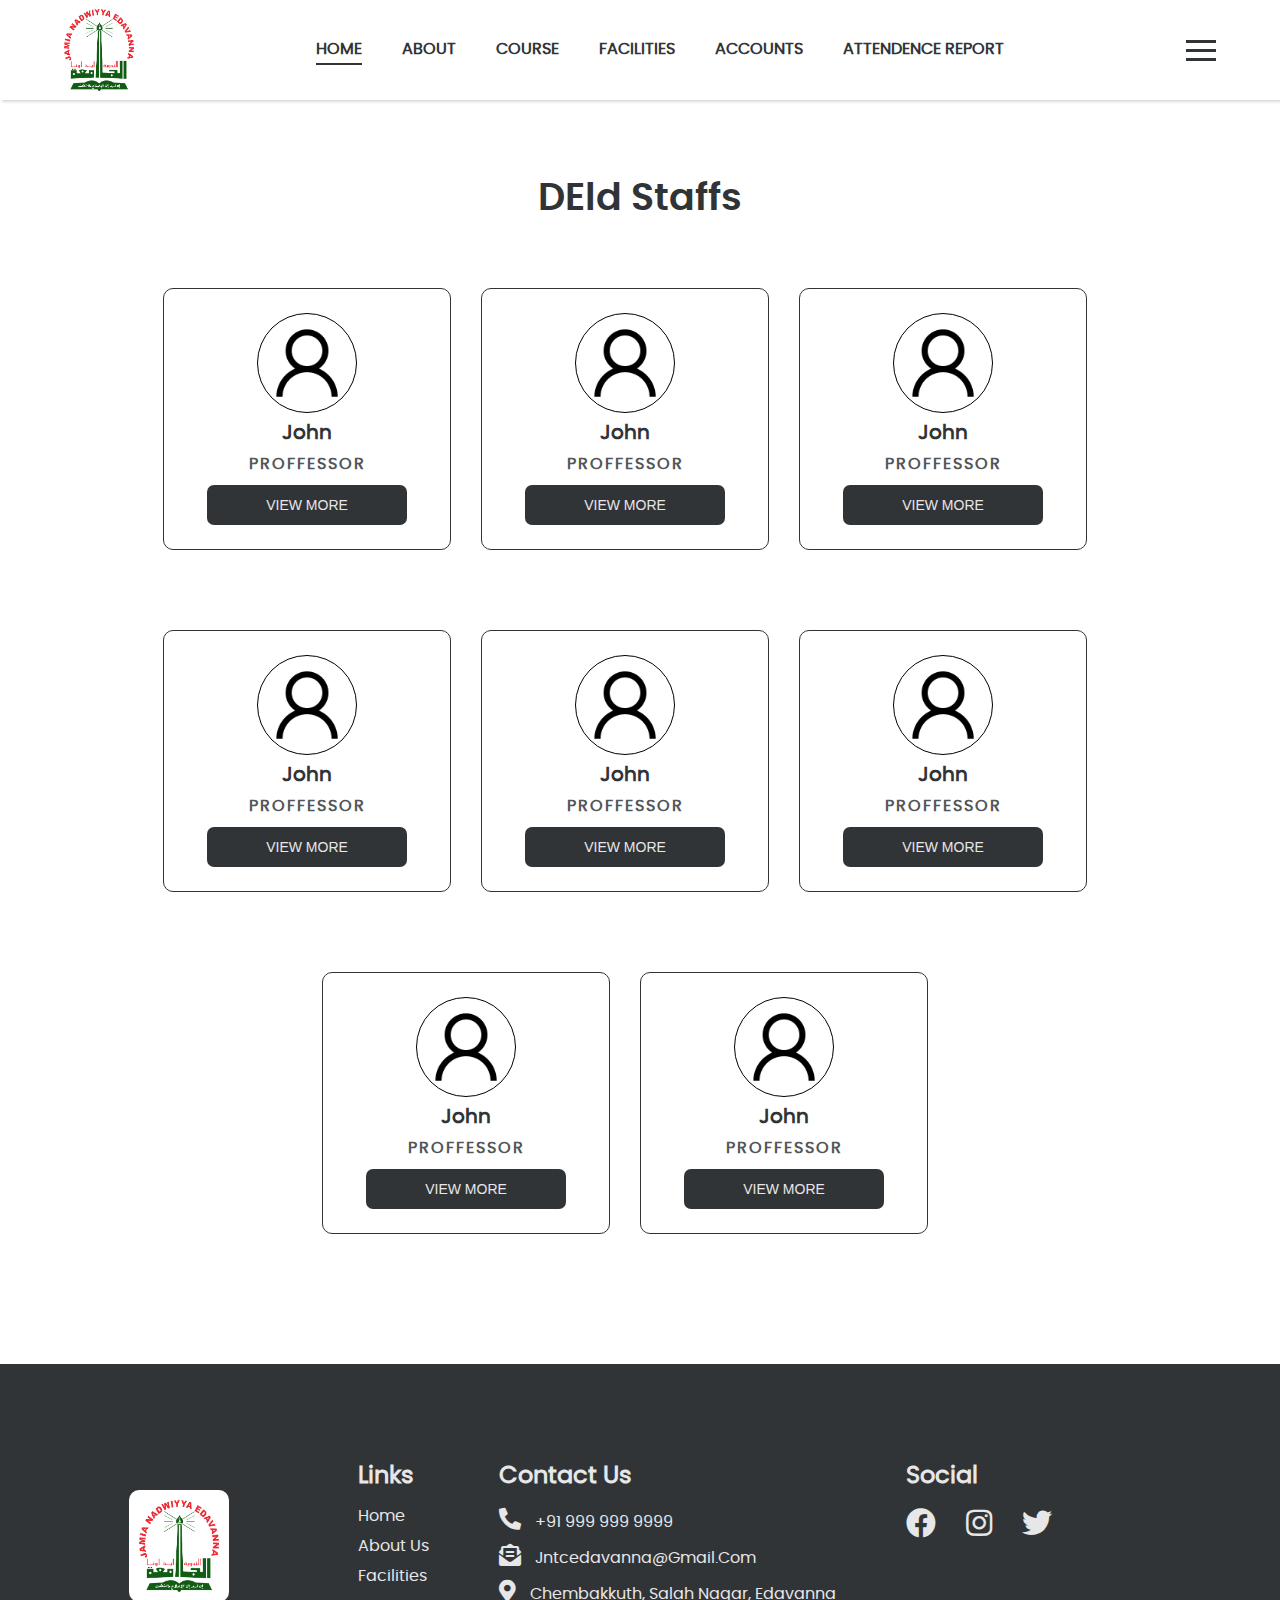
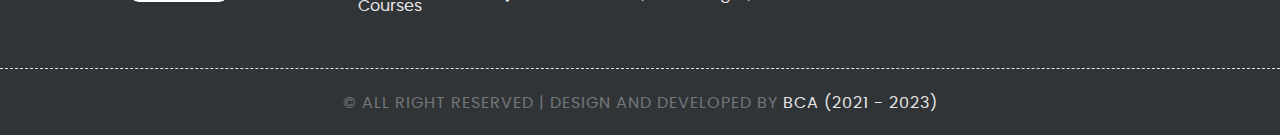
<file: pages/DEl.html>
<!DOCTYPE html>
<html lang="en">
  <head>
    <meta charset="UTF-8" />
    <meta http-equiv="X-UA-Compatible" content="IE=edge" />
    <meta name="viewport" content="width=device-width, initial-scale=1.0" />
    <title>JNTC | Staffs</title>
    <meta
      name="keywords"
      content="jne, Jamia Nadwiyya, jamianadwiyyaartscollege, jne arts college, jne arts college edavanna,
             edavanna, jamia edavanna, jamiaedavanna, jamia edavanna, jnasc edavanna, 
             jneartscollege, jamia nadwiyya arts college, jamia nadwiyya arts college edavanna"
    />
    <meta
      name="description"
      content="In an era , when Muslim community along with other marginalized
              backward communities continued to exist in illiteracy and ignorance
              , Jamia Nadwiyya laid its foundation in 1964 by Kerala  Nadvathul
              Mujahideen (KNM) a socio- cultural – educational renaissance
              movement in Kerala ."
    />
    <meta
      property="og:description"
      content="In an era , when Muslim community along with other marginalized
              backward communities continued to exist in illiteracy and ignorance
              , Jamia Nadwiyya laid its foundation in 1964 by Kerala  Nadvathul
              Mujahideen (KNM) a socio- cultural – educational renaissance
              movement in Kerala ."
    />
    <meta property="og:title" content="JNE Arts College" />
    <meta property="og:image" sizes="16x16" content="./images/og-icon.png"
    type=”image/png” />

    <!-- links -->
    <link rel="stylesheet" href="../css/style.css" />
    <link rel="stylesheet" href="../css/all.css" />
    <link rel="stylesheet" href="../css/animate.css" />
    <link rel="stylesheet" href="../css/slick-theme.css" />
    <link rel="stylesheet" href="../css/slick.css" />
    <link rel="stylesheet" href="../css/owl.carousel.min.css" />
    <link rel="stylesheet" href="../css/owl.theme.default.min.css" />
    <link rel="stylesheet" href="../css/swiper-bundle.min.css" />
    <link href="../css/aos.css" rel="stylesheet" />
    <script src="../js/jquery-min.js"></script>
    <script src="../js/wow.min.js"></script>
    <script src="../js/slick.min.js"></script>
    <script src="../js/owl.carousel.min.js"></script>
    <script src="../js/swiper-bundle.min.js"></script>
    <script src="../js/aos.js"></script>
    <script src="../js/script.js" defer></script>
    <!-- favicon -->
    <link rel="icon" sizes="16x16" href="../images/favicon.png"
    type=”image/png”/>
  </head>
  <body>
    <section id="spotlight">
      <header class="alter">
        <div class="wrapper">
          <div class="logo">
            <h1>
              <a href="index.html"
                ><img src="../images/jamia logo.png" alt="Logo"
              /></a>
            </h1>
          </div>
          <ul class="nav-bar"> 
            <li><a href="./index.html" class="active">home</a></li>
            <li><a href="../index.html#about">about</a></li>
            <li><a href="../pages/course.html">course</a></li>
            <li><a href="../index.html#facilities">facilities</a></li>
            <li><a href="../pages/accounts.html">accounts</a></li>
            <li><a href="#">attendence report</a></li>
          </ul>
          <div class="hamburger">
            <span></span>
            <span></span>
            <span></span>
          </div>
        </div>
        <!-- mobile-menu -->
        <div class="mobile-container">
          <ul class="mobile-menu">
            <li class="active">
              <a href="#home">home</a>
            </li>
            <li><a href="../index.html#about">about</a></li>
            <li><a href="../pages/course.html">course</a></li>
            <li><a href="../pages/Bed.html">staff</a></li>
            <li><a href="../index.html#facilities">facilities</a></li>
            <li><a href="../pages/accounts.html">accounts</a></li>
            <li><a href="javascript:void(0)">publications</a></li>
            <li><a href="javascript:void(0)">programs and events</a></li>
            <li><a href="../pages/gallery.html">gallery</a></li>
            <li><a href="../index.html#footer">contact</a></li>
          </ul>
        </div>
      </header>
      <!-- header end -->
      <span class="overlay"></span>

      <div class="wrapper">
        <div class="bed_staff">
          <div class="heading">
            <h1><span>DEld Staffs</span></h1>
          </div>
          <div class="staff-box">
            <ul>
              <li>
                <a href="#">
                    <h2><img src="../images/Sample_User_Icon.png" /></h2>
                    <h4>john</h4>
                    <h6>proffessor</h6>
                    <button>view more</button>
                </a>
              </li>
              <li>
                <a href="#">
                    <h2><img src="../images/Sample_User_Icon.png" /></h2>
                    <h4>john</h4>
                    <h6>proffessor</h6>
                    <button>view more</button>
                </a>
              </li>
              <li>
                <a href="#">
                    <h2><img src="../images/Sample_User_Icon.png" /></h2>
                    <h4>john</h4>
                    <h6>proffessor</h6>
                    <button>view more</button>
                </a>
              </li>
              <li>
                <a href="#">
                    <h2><img src="../images/Sample_User_Icon.png" /></h2>
                    <h4>john</h4>
                    <h6>proffessor</h6>
                    <button>view more</button>
                </a>
              </li>
              <li>
                <a href="#">
                    <h2><img src="../images/Sample_User_Icon.png" /></h2>
                    <h4>john</h4>
                    <h6>proffessor</h6>
                    <button>view more</button>
                </a>
              </li>
              <li>
                <a href="#">
                    <h2><img src="../images/Sample_User_Icon.png" /></h2>
                    <h4>john</h4>
                    <h6>proffessor</h6>
                    <button>view more</button>
                </a>
              </li>
              <li>
                <a href="#">
                    <h2><img src="../images/Sample_User_Icon.png" /></h2>
                    <h4>john</h4>
                    <h6>proffessor</h6>
                    <button>view more</button>
                </a>
              </li>
              <li>
                <a href="#">
                    <h2><img src="../images/Sample_User_Icon.png" /></h2>
                    <h4>john</h4>
                    <h6>proffessor</h6>
                    <button>view more</button>
                </a>
              </li>
            </ul>
              
          </div>
        </div>
        <!-- course-end -->
      </div>
    </section>

    <footer>
        <div class="wrapper">
            <div class="logo">
                <a href="#home"><img src="../images/jamia logo.png" alt="Logo"></a>
            </div>
            <div class="content-box">
                <div class="link items">
                    <h6>links</h6>
                    <ul>
                        <li><a href="../index.html#home">home</a></li>
                        <li><a href="../index.html#about">about us</a></li>
                        <li><a href="../index.html#facilities">facilities</a></li>
                        <li><a href="staff.html">courses</a></li>
                    </ul>
                </div>
                <div class="contact items">
                    <h6>contact us</h6>
                    <ul>
                        <li><a href="tel:+919999999"><i class="fas fa-phone-alt"></i> +91 999 999 9999</a></li>
                        <li><a href="mailto:jntcedavanna@gmail.com"><i class="fas fa-envelope-open-text"></i> jntcedavanna@gmail.com</a></li>
                        <li><a href="https://goo.gl/maps/p9vtQNkoyY63hysKA"><i class="fas fa-map-marker-alt"></i> chembakkuth, salah nagar, edavanna</a></li>
                    </ul>
                </div>
                <div class="social items">
                    <h6>social</h6>
                    <ul>
                        <li><a href="javascript:void(0)"><i class="fab fa-facebook"></i></a></li>
                        <li><a href="javascript:void(0)"><i class="fab fa-instagram"></i></i></a></li>
                        <li><a href="javascript:void(0)"><i class="fab fa-twitter"></i></a></li>
                    </ul>
                </div>
            </div>
        </div>
        <div class="copyright">
            <p>
                &copy; all right reserved | design and developed by <span><a href="#">bca (2021 - 2023)</a></span>
            </p>
        </div>
    </footer>
    <!--footer end-->
    <!--footer end-->
  </body>
</html>
</file>
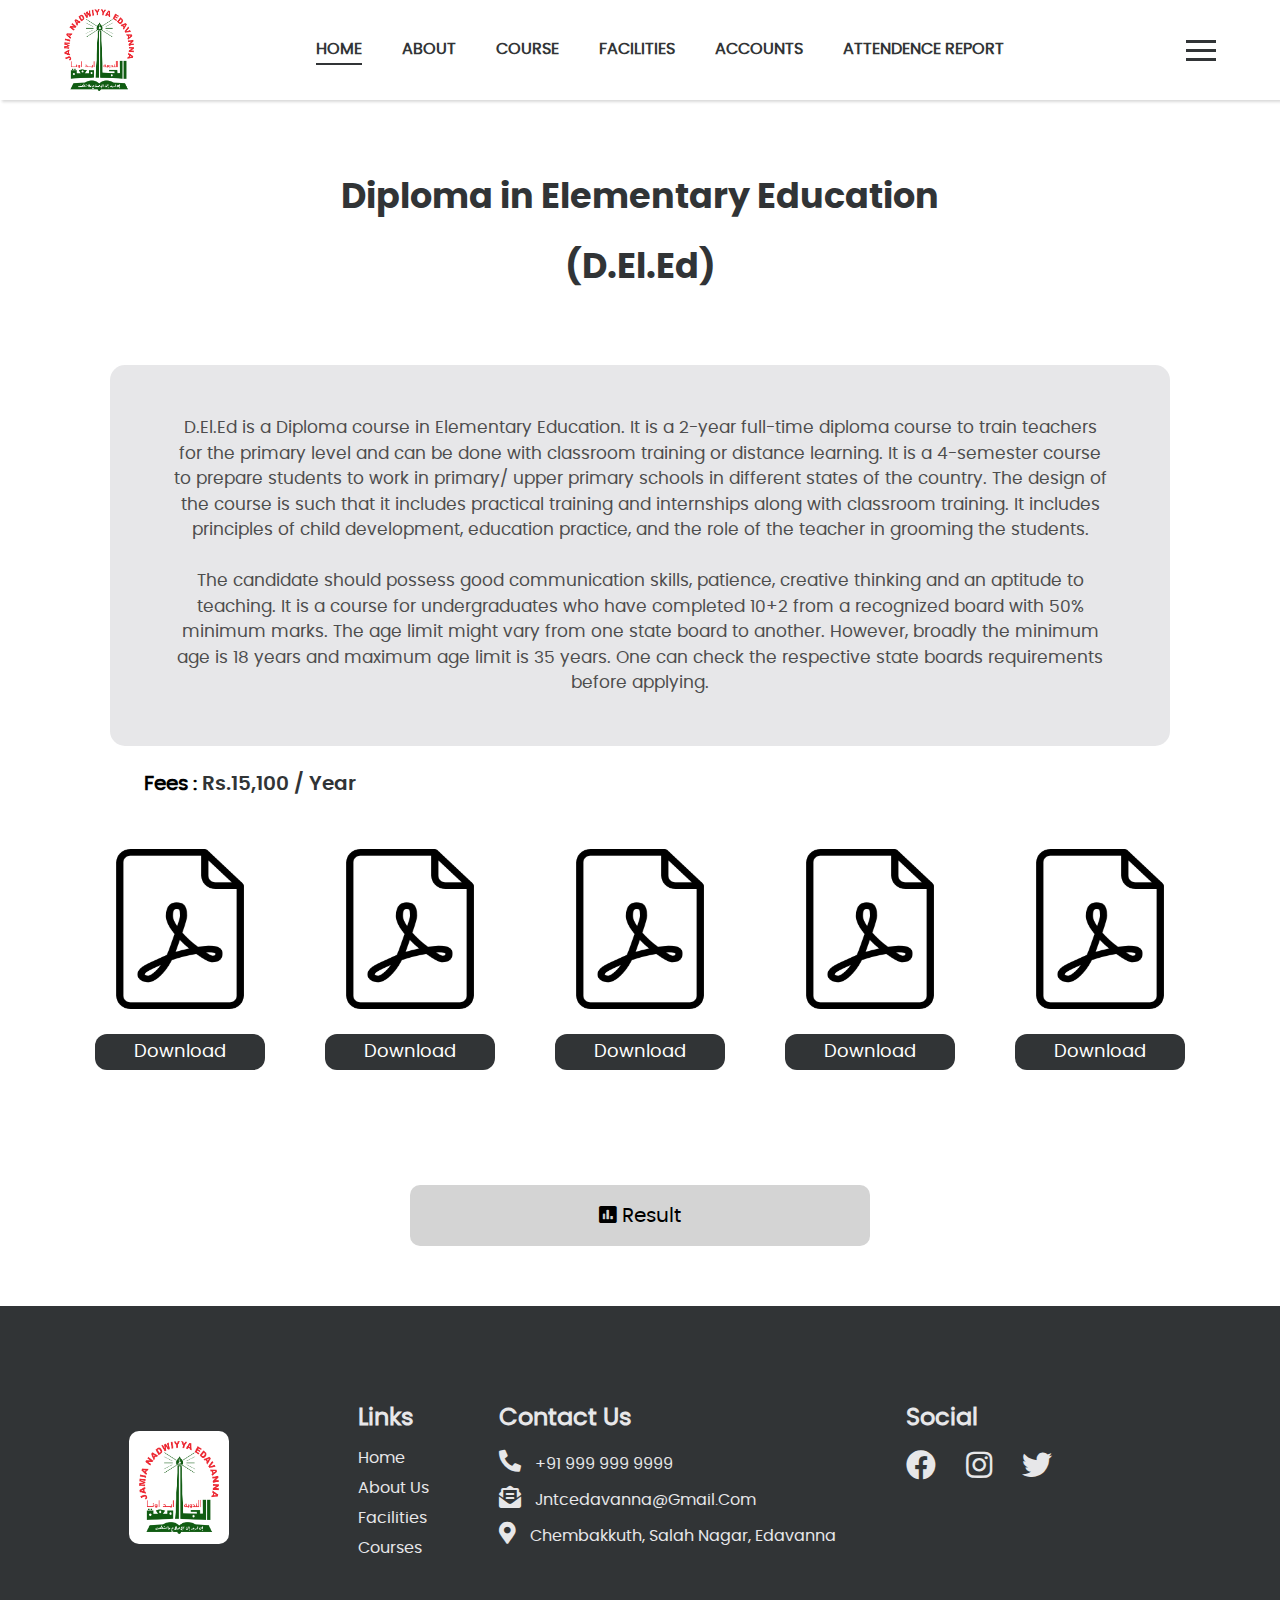
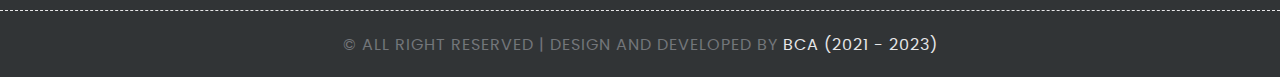
<file: pages/deled-course.html>
<!DOCTYPE html>
<html lang="en">
  <head>
    <meta charset="UTF-8" />
    <meta http-equiv="X-UA-Compatible" content="IE=edge" />
    <meta name="viewport" content="width=device-width, initial-scale=1.0" />
    <title>JNTC | Course</title>
    <meta
      name="keywords"
      content="jne, Jamia Nadwiyya, jamianadwiyyaartscollege, jne arts college, jne arts college edavanna,
                     edavanna, jamia edavanna, jamiaedavanna, jamia edavanna, jnasc edavanna, 
                     jneartscollege, jamia nadwiyya arts college, jamia nadwiyya arts college edavanna"
    />
    <meta
      name="description"
      content="In an era , when Muslim community along with other marginalized
                      backward communities continued to exist in illiteracy and ignorance
                      , Jamia Nadwiyya laid its foundation in 1964 by Kerala  Nadvathul
                      Mujahideen (KNM) a socio- cultural – educational renaissance
                      movement in Kerala ."
    />
    <meta
      property="og:description"
      content="In an era , when Muslim community along with other marginalized
                      backward communities continued to exist in illiteracy and ignorance
                      , Jamia Nadwiyya laid its foundation in 1964 by Kerala  Nadvathul
                      Mujahideen (KNM) a socio- cultural – educational renaissance
                      movement in Kerala ."
    />
    <meta property="og:title" content="JNE Arts College" />
    <meta property="og:image" sizes="16x16" content="./images/og-icon.png"
    type=”image/png” />

    <!-- links -->
    <link rel="stylesheet" href="../css/style.css" />
    <link rel="stylesheet" href="../css/all.css" />
    <link rel="stylesheet" href="../css/animate.css" />
    <link rel="stylesheet" href="../css/slick-theme.css" />
    <link rel="stylesheet" href="../css/slick.css" />
    <link rel="stylesheet" href="../css/owl.carousel.min.css" />
    <link rel="stylesheet" href="../css/owl.theme.default.min.css" />
    <link rel="stylesheet" href="../css/swiper-bundle.min.css" />
    <link href="../css/aos.css" rel="stylesheet" />
    <script src="../js/jquery-min.js"></script>
    <script src="../js/wow.min.js"></script>
    <script src="../js/slick.min.js"></script>
    <script src="../js/owl.carousel.min.js"></script>
    <script src="../js/swiper-bundle.min.js"></script>
    <script src="../js/aos.js"></script>
    <script src="../js/script.js" defer></script>
    <!-- favicon -->
    <link rel="icon" sizes="16x16" href="../images/favicon.png"
    type=”image/png”/>
  </head>
  <body>
    <section id="home_deled">
      <header class="alter">
        <div class="wrapper">
          <div class="logo">
            <h1>
              <a href="../index.html"
                ><img src="../images/jamia logo.png" alt="Logo"
              /></a>
            </h1>
          </div>
          <ul class="nav-bar"> 
            <li><a href="./index.html" class="active">home</a></li>
            <li><a href="../index.html#about">about</a></li>
            <li><a href="../pages/course.html">course</a></li>
            <li><a href="../index.html#facilities">facilities</a></li>
            <li><a href="../pages/accounts.html">accounts</a></li>
            <li><a href="#">attendence report</a></li>
          </ul>
          <div class="hamburger">
            <span></span>
            <span></span>
            <span></span>
          </div>
        </div>
        <!-- mobile-menu -->
        <div class="mobile-container">
          <ul class="mobile-menu">
            <li class="active">
              <a href="#home">home</a>
            </li>
            <li><a href="../index.html#about">about</a></li>
            <li><a href="../pages/course.html">course</a></li>
            <li><a href="../pages/Bed.html">staff</a></li>
            <li><a href="../index.html#facilities">facilities</a></li>
            <li><a href="../pages/accounts.html">accounts</a></li>
            <li><a href="javascript:void(0)">publications</a></li>
            <li><a href="javascript:void(0)">programs and events</a></li>
            <li><a href="../pages/gallery.html">gallery</a></li>
            <li><a href="../index.html#footer">contact</a></li>
          </ul>
        </div>
      </header>
      <!-- header-end -->
      <div class="wrapper">
        <div class="heading_deled">
          <h1>
            Diploma in Elementary Education <br /><br />
            (D.El.Ed)
          </h1>
        </div>
        <div class="details_deled">
          <p>
            D.El.Ed is a Diploma course in Elementary Education. It is a 2-year
            full-time diploma course to train teachers for the primary level and
            can be done with classroom training or distance learning. It is a
            4-semester course to prepare students to work in primary/ upper
            primary schools in different states of the country. The design of
            the course is such that it includes practical training and
            internships along with classroom training. It includes principles of
            child development, education practice, and the role of the teacher
            in grooming the students.<br /><br />
            The candidate should possess good communication skills, patience,
            creative thinking and an aptitude to teaching. It is a course for
            undergraduates who have completed 10+2 from a recognized board with
            50% minimum marks. The age limit might vary from one state board to
            another. However, broadly the minimum age is 18 years and maximum
            age limit is 35 years. One can check the respective state boards
            requirements before applying.
          </p>
          <h5>Fees : <span>Rs.15,100 / Year </span></h5>
          <ul>
            <li>
              <img src="../images/pdf6.png" />
              <nav>
                <a class="button" href="../pdf/introduction.pdf" target="blank"
                  >Download</a
                >
              </nav>
            </li>
            <li>
              <img src="../images/pdf6.png" />
              <nav>
                <a class="button" href="../pdf/semester_1.pdf" target="blank"
                  >Download</a
                >
              </nav>
            </li>
            <li>
              <img src="../images/pdf6.png" />
              <nav>
                <a class="button" href="../pdf/semester_2.pdf" target="blank"
                  >Download</a
                >
              </nav>
            </li>
            <li>
              <img src="../images/pdf6.png" />
              <nav>
                <a class="button" href="../pdf/semester_3.pdf" target="blank">
                  Download</a
                >
              </nav>
            </li>
            <li>
              <img src="../images/pdf6.png" />
              <nav>
                <a class="button" href="../pdf/semester_4.pdf" target="blank">
                  Download</a
                >
              </nav>
            </li>
          </ul>
        </div>
        <a href="#" class="result">
              <span><i class="fas fa-poll"></i> Result</span>
            </a>
      </div>
    </section>
    <footer>
        <div class="wrapper">
            <div class="logo">
                <a href="#home"><img src="../images/jamia logo.png" alt="Logo"></a>
            </div>
            <div class="content-box">
                <div class="link items">
                    <h6>links</h6>
                    <ul>
                        <li><a href="#home">home</a></li>
                        <li><a href="#about">about us</a></li>
                        <li><a href="#facilities">facilities</a></li>
                        <li><a href="course.html">courses</a></li>
                    </ul>
                </div>
                <div class="contact items">
                    <h6>contact us</h6>
                    <ul>
                        <li><a href="tel:+919999999"><i class="fas fa-phone-alt"></i> +91 999 999 9999</a></li>
                        <li><a href="mailto:jntcedavanna@gmail.com"><i class="fas fa-envelope-open-text"></i> jntcedavanna@gmail.com</a></li>
                        <li><a href="https://goo.gl/maps/p9vtQNkoyY63hysKA"><i class="fas fa-map-marker-alt"></i> chembakkuth, salah nagar, edavanna</a></li>
                    </ul>
                </div>
                <div class="social items">
                    <h6>social</h6>
                    <ul>
                        <li><a href="javascript:void(0)"><i class="fab fa-facebook"></i></a></li>
                        <li><a href="javascript:void(0)"><i class="fab fa-instagram"></i></i></a></li>
                        <li><a href="javascript:void(0)"><i class="fab fa-twitter"></i></a></li>
                    </ul>
                </div>
            </div>
            
        </div>
        <div class="copyright">
            <p>
                &copy; all right reserved | design and developed by <span><a href="#">bca (2021 - 2023)</a></span>
            </p>
        </div>
    </footer>
    <!--footer end-->
  </body>
</html>
</file>
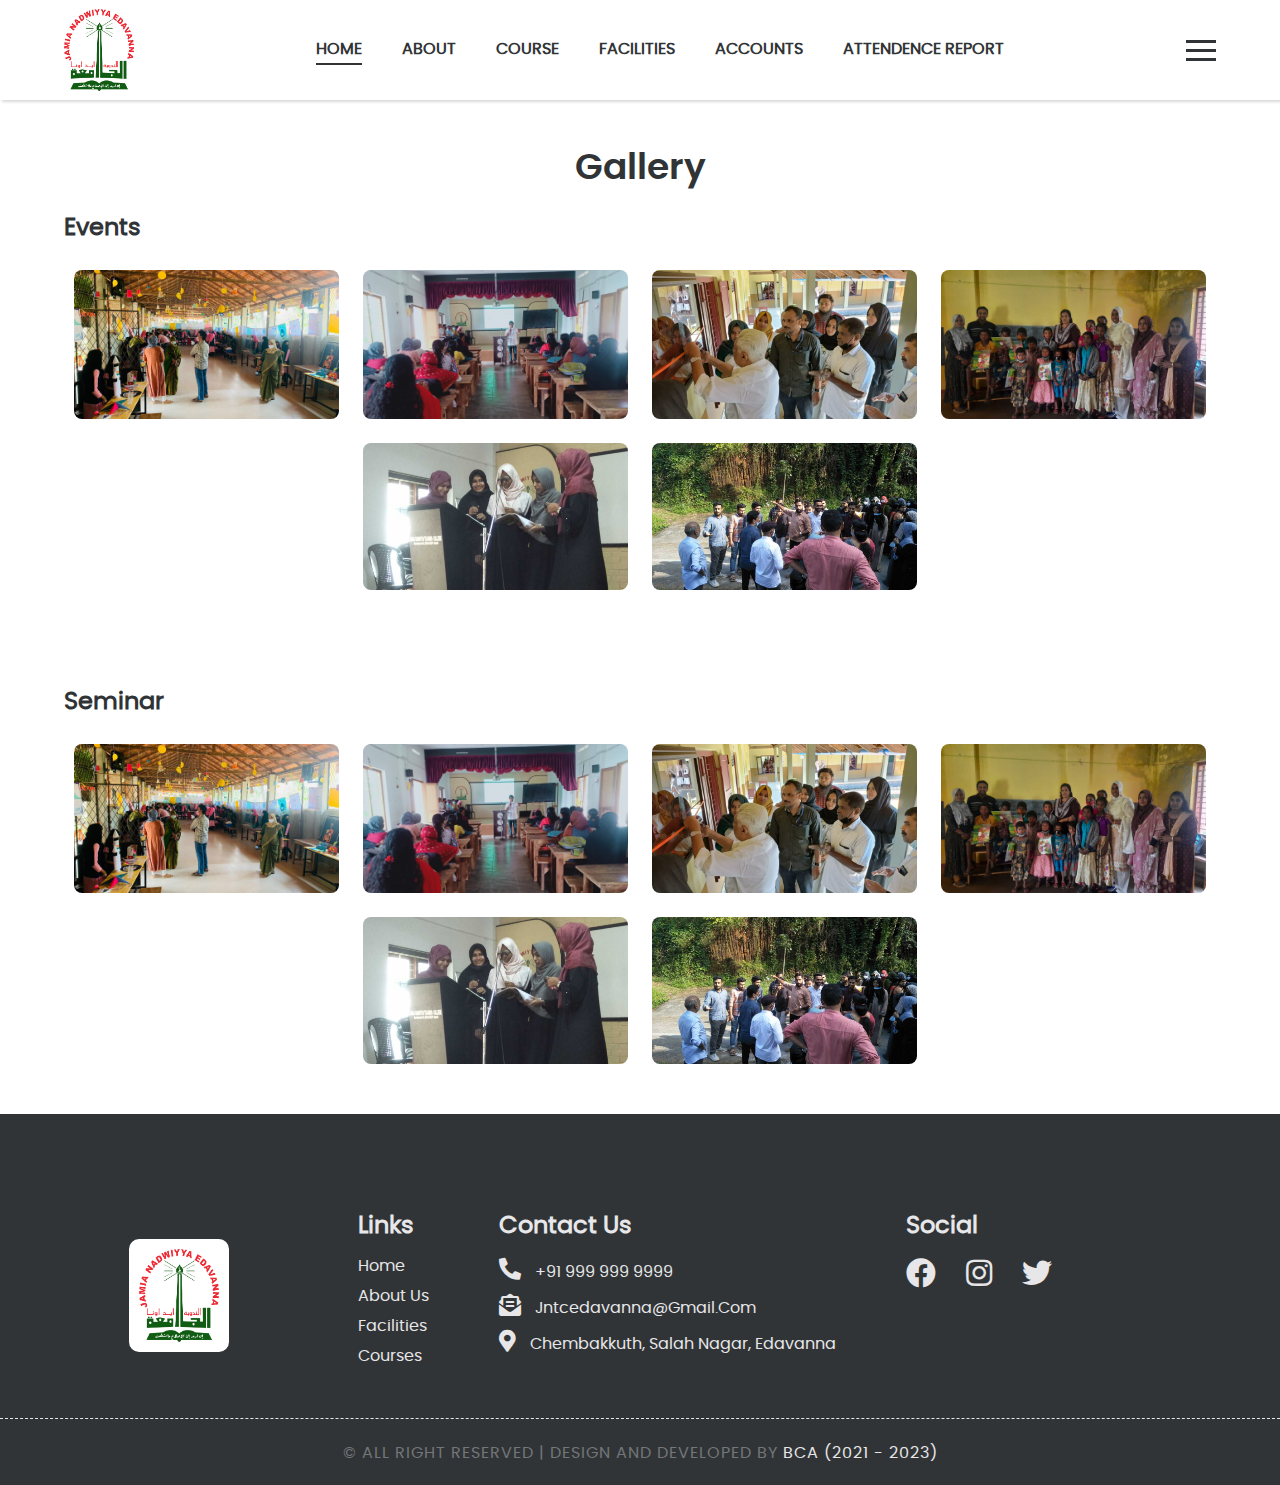
<file: pages/gallery.html>
<!DOCTYPE html>
<html lang="en">
  <head>
    <meta charset="UTF-8" />
    <meta http-equiv="X-UA-Compatible" content="IE=edge" />
    <meta name="viewport" content="width=device-width, initial-scale=1.0" />
    <title>JNTC | Staffs</title>
    <meta
      name="keywords"
      content="jne, Jamia Nadwiyya, jamianadwiyyaartscollege, jne arts college, jne arts college edavanna,
             edavanna, jamia edavanna, jamiaedavanna, jamia edavanna, jnasc edavanna, 
             jneartscollege, jamia nadwiyya arts college, jamia nadwiyya arts college edavanna"
    />
    <meta
      name="description"
      content="In an era , when Muslim community along with other marginalized
              backward communities continued to exist in illiteracy and ignorance
              , Jamia Nadwiyya laid its foundation in 1964 by Kerala  Nadvathul
              Mujahideen (KNM) a socio- cultural – educational renaissance
              movement in Kerala ."
    />
    <meta
      property="og:description"
      content="In an era , when Muslim community along with other marginalized
              backward communities continued to exist in illiteracy and ignorance
              , Jamia Nadwiyya laid its foundation in 1964 by Kerala  Nadvathul
              Mujahideen (KNM) a socio- cultural – educational renaissance
              movement in Kerala ."
    />
    <meta property="og:title" content="JNE Arts College" />
    <meta property="og:image" sizes="16x16" content="./images/og-icon.png"
    type=”image/png” />

    <!-- links -->
    <link rel="stylesheet" href="../css/style.css" />
    <link rel="stylesheet" href="../css/all.css" />
    <link rel="stylesheet" href="../css/animate.css" />
    <link rel="stylesheet" href="../css/slick-theme.css" />
    <link rel="stylesheet" href="../css/slick.css" />
    <link rel="stylesheet" href="../css/owl.carousel.min.css" />
    <link rel="stylesheet" href="../css/owl.theme.default.min.css" />
    <link rel="stylesheet" href="../css/swiper-bundle.min.css" />
    <link href="../css/aos.css" rel="stylesheet" />
    <script src="../js/jquery-min.js"></script>
    <script src="../js/wow.min.js"></script>
    <script src="../js/slick.min.js"></script>
    <script src="../js/owl.carousel.min.js"></script>
    <script src="../js/swiper-bundle.min.js"></script>
    <script src="../js/aos.js"></script>
    <script src="../js/script.js" defer></script>
    <!-- favicon -->
    <link rel="icon" sizes="16x16" href="../images/favicon.png"
    type=”image/png”/>
  </head>

  <body>
    <header class="alter">
      <div class="wrapper">
        <div class="logo">
          <h1>
            <a href="../index.html"
              ><img src="../images/jamia logo.png" alt="Logo"
            /></a>
          </h1>
        </div>
        <ul class="nav-bar"> 
          <li><a href="./index.html" class="active">home</a></li>
          <li><a href="../index.html#about">about</a></li>
          <li><a href="../pages/course.html">course</a></li>
          <li><a href="../index.html#facilities">facilities</a></li>
          <li><a href="../pages/accounts.html">accounts</a></li>
          <li><a href="#">attendence report</a></li>
        </ul>
        <div class="hamburger">
          <span></span>
          <span></span>
          <span></span>
        </div>
      </div>
      <!-- mobile-menu -->
      <div class="mobile-container">
        <ul class="mobile-menu">
          <li class="active">
            <a href="#home">home</a>
          </li>
          <li><a href="../index.html#about">about</a></li>
          <li><a href="../pages/course.html">course</a></li>
          <li><a href="../pages/Bed.html">staff</a></li>
          <li><a href="../index.html#facilities">facilities</a></li>
          <li><a href="../pages/accounts.html">accounts</a></li>
          <li><a href="javascript:void(0)">publications</a></li>
          <li><a href="javascript:void(0)">programs and events</a></li>
          <li><a href="../pages/gallery.html">gallery</a></li>
          <li><a href="../index.html#footer">contact</a></li>
        </ul>
      </div>
    </header>
    <!-- header-end -->
    <section id="gallery">
      <div class="wrapper">
        <h1>Gallery</h1>
        <div class="content">
          <h2>Events</h2>
          <ul>
            <li><img src="../images/program1.jpeg" alt="Image" /></li>
            <li><img src="../images/program2.jpeg" alt="Image" /></li>
            <li><img src="../images/program3.jpeg" alt="Image" /></li>
            <li><img src="../images/program4.jpeg" alt="Image" /></li>
            <li><img src="../images/program5.jpeg" alt="Image" /></li>
            <li><img src="../images/program6.jpeg" alt="Image" /></li>
          </ul>
        </div>
      </div>
    </section>
    <section id="gallery">
      <div class="wrapper">
        <div class="content">
          <h2>Seminar</h2>
          <ul>
            <li><img src="../images/program1.jpeg" alt="Image" /></li>
            <li><img src="../images/program2.jpeg" alt="Image" /></li>
            <li><img src="../images/program3.jpeg" alt="Image" /></li>
            <li><img src="../images/program4.jpeg" alt="Image" /></li>
            <li><img src="../images/program5.jpeg" alt="Image" /></li>
            <li><img src="../images/program6.jpeg" alt="Image" /></li>
          </ul>
        </div>
      </div>
    </section>
    <footer>
        <div class="wrapper">
            <div class="logo">
                <a href="#home"><img src="../images/jamia logo.png" alt="Logo"></a>
            </div>
            <div class="content-box">
                <div class="link items">
                    <h6>links</h6>
                    <ul>
                        <li><a href="#home">home</a></li>
                        <li><a href="#about">about us</a></li>
                        <li><a href="#facilities">facilities</a></li>
                        <li><a href="course.html">courses</a></li>
                    </ul>
                </div>
                <div class="contact items">
                    <h6>contact us</h6>
                    <ul>
                        <li><a href="tel:+919999999"><i class="fas fa-phone-alt"></i> +91 999 999 9999</a></li>
                        <li><a href="mailto:jntcedavanna@gmail.com"><i class="fas fa-envelope-open-text"></i> jntcedavanna@gmail.com</a></li>
                        <li><a href="https://goo.gl/maps/p9vtQNkoyY63hysKA"><i class="fas fa-map-marker-alt"></i> chembakkuth, salah nagar, edavanna</a></li>
                    </ul>
                </div>
                <div class="social items">
                    <h6>social</h6>
                    <ul>
                        <li><a href="javascript:void(0)"><i class="fab fa-facebook"></i></a></li>
                        <li><a href="javascript:void(0)"><i class="fab fa-instagram"></i></i></a></li>
                        <li><a href="javascript:void(0)"><i class="fab fa-twitter"></i></a></li>
                    </ul>
                </div>
            </div>
        </div>
        <div class="copyright">
            <p>
                &copy; all right reserved | design and developed by <span><a href="#">bca (2021 - 2023)</a></span>
            </p>
        </div>
    </footer>
    <!--footer end-->
  </body>
</html>
</file>
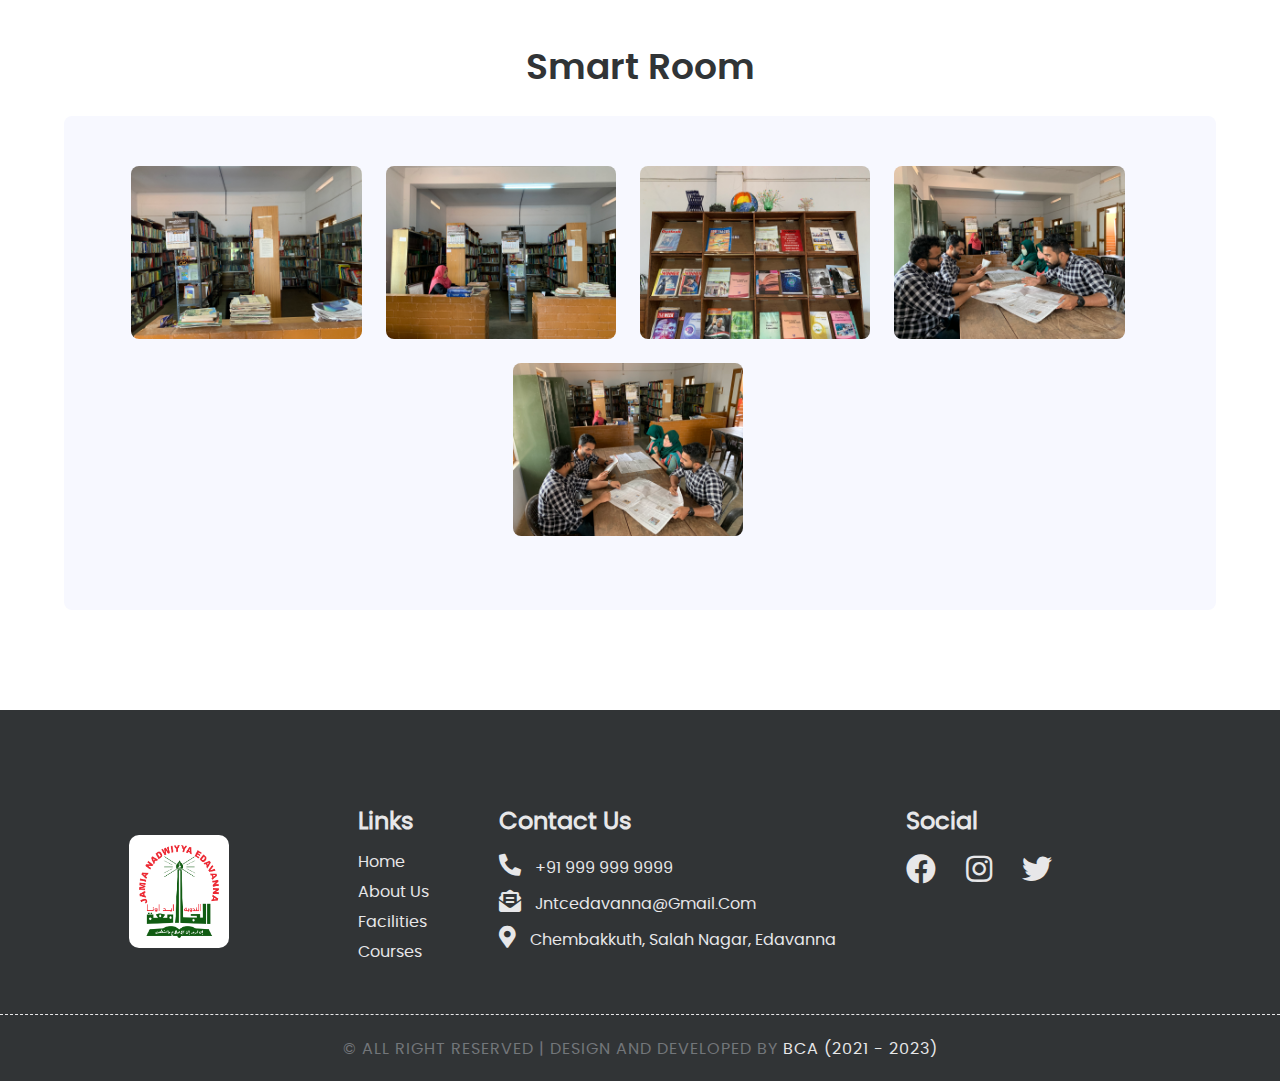
<file: pages/library.html>
<!DOCTYPE html>
<html lang="en">
    <head>
        <meta charset="UTF-8" />
        <meta http-equiv="X-UA-Compatible" content="IE=edge" />
        <meta name="viewport" content="width=device-width, initial-scale=1.0" />
        <title>JNTC | Library</title>
        <meta
          name="keywords"
          content="jne, Jamia Nadwiyya, jamianadwiyyaartscollege, jne arts college, jne arts college edavanna,
                 edavanna, jamia edavanna, jamiaedavanna, jamia edavanna, jnasc edavanna, 
                 jneartscollege, jamia nadwiyya arts college, jamia nadwiyya arts college edavanna"
        />
        <meta
          name="description"
          content="In an era , when Muslim community along with other marginalized
                  backward communities continued to exist in illiteracy and ignorance
                  , Jamia Nadwiyya laid its foundation in 1964 by Kerala  Nadvathul
                  Mujahideen (KNM) a socio- cultural – educational renaissance
                  movement in Kerala ."
        />
        <meta
          property="og:description"
          content="In an era , when Muslim community along with other marginalized
                  backward communities continued to exist in illiteracy and ignorance
                  , Jamia Nadwiyya laid its foundation in 1964 by Kerala  Nadvathul
                  Mujahideen (KNM) a socio- cultural – educational renaissance
                  movement in Kerala ."
        />
        <meta property="og:title" content="JNE Arts College" />
        <meta property="og:image" sizes="16x16" content="./images/og-icon.png"
        type=”image/png” />
    
        <!-- links -->
        <link rel="stylesheet" href="../css/style.css" />
        <link rel="stylesheet" href="../css/all.css" />
        <link rel="stylesheet" href="../css/animate.css" />
        <link rel="stylesheet" href="../css/slick-theme.css" />
        <link rel="stylesheet" href="../css/slick.css" />
        <link rel="stylesheet" href="../css/owl.carousel.min.css" />
        <link rel="stylesheet" href="../css/owl.theme.default.min.css" />
        <link rel="stylesheet" href="../css/swiper-bundle.min.css" />
        <link href="../css/aos.css" rel="stylesheet" />
        <script src="../js/jquery-min.js"></script>
        <script src="../js/wow.min.js"></script>
        <script src="../js/slick.min.js"></script>
        <script src="../js/owl.carousel.min.js"></script>
        <script src="../js/swiper-bundle.min.js"></script>
        <script src="../js/aos.js"></script>
        <script src="../js/script.js" defer></script>
        <!-- favicon -->
        <link rel="icon" sizes="16x16" href="../images/favicon.png"
        type=”image/png”/>
      </head>
<body>
    <section id="gallery">
        <div class="wrapper">
            <div class="head">
                <h1>Smart Room</h1>
            </div>
          <div class="content-box">
            <ul class="box">
                <li><img src="../images/libr.jpg" alt="Library" /></li>
                <li>
                  <img src="../images/library1.jpg" alt="Library" class="top" />
                </li>
                <li><img src="../images/library2.jpg" alt="Library" /></li>
                <li>
                  <img src="../images/library4.jpg" alt="Library" class="image" />
                </li>
                <li>
                  <img src="../images/library5.jpg" alt="Library" class="bottom" />
                </li>
              </ul>
          </div>
        </div>
      </section>
<!-- main-end -->
      <footer>
        <div class="wrapper">
            <div class="logo">
                <a href="#home"><img src="../images/jamia logo.png" alt="Logo"></a>
            </div>
            <div class="content-box">
                <div class="link items">
                    <h6>links</h6>
                    <ul>
                        <li><a href="#home">home</a></li>
                        <li><a href="#about">about us</a></li>
                        <li><a href="#facilities">facilities</a></li>
                        <li><a href="course.html">courses</a></li>
                    </ul>
                </div>
                <div class="contact items">
                    <h6>contact us</h6>
                    <ul>
                        <li><a href="tel:+919999999"><i class="fas fa-phone-alt"></i> +91 999 999 9999</a></li>
                        <li><a href="mailto:jntcedavanna@gmail.com"><i class="fas fa-envelope-open-text"></i> jntcedavanna@gmail.com</a></li>
                        <li><a href="https://goo.gl/maps/p9vtQNkoyY63hysKA"><i class="fas fa-map-marker-alt"></i> chembakkuth, salah nagar, edavanna</a></li>
                    </ul>
                </div>
                <div class="social items">
                    <h6>social</h6>
                    <ul>
                        <li><a href="javascript:void(0)"><i class="fab fa-facebook"></i></a></li>
                        <li><a href="javascript:void(0)"><i class="fab fa-instagram"></i></i></a></li>
                        <li><a href="javascript:void(0)"><i class="fab fa-twitter"></i></a></li>
                    </ul>
                </div>
            </div>
        </div>
        <div class="copyright">
            <p>
                &copy; all right reserved | design and developed by <span><a href="#">bca (2021 - 2023)</a></span>
            </p>
        </div>
    </footer>
    <!--footer end-->
</body>
</html>
</file>
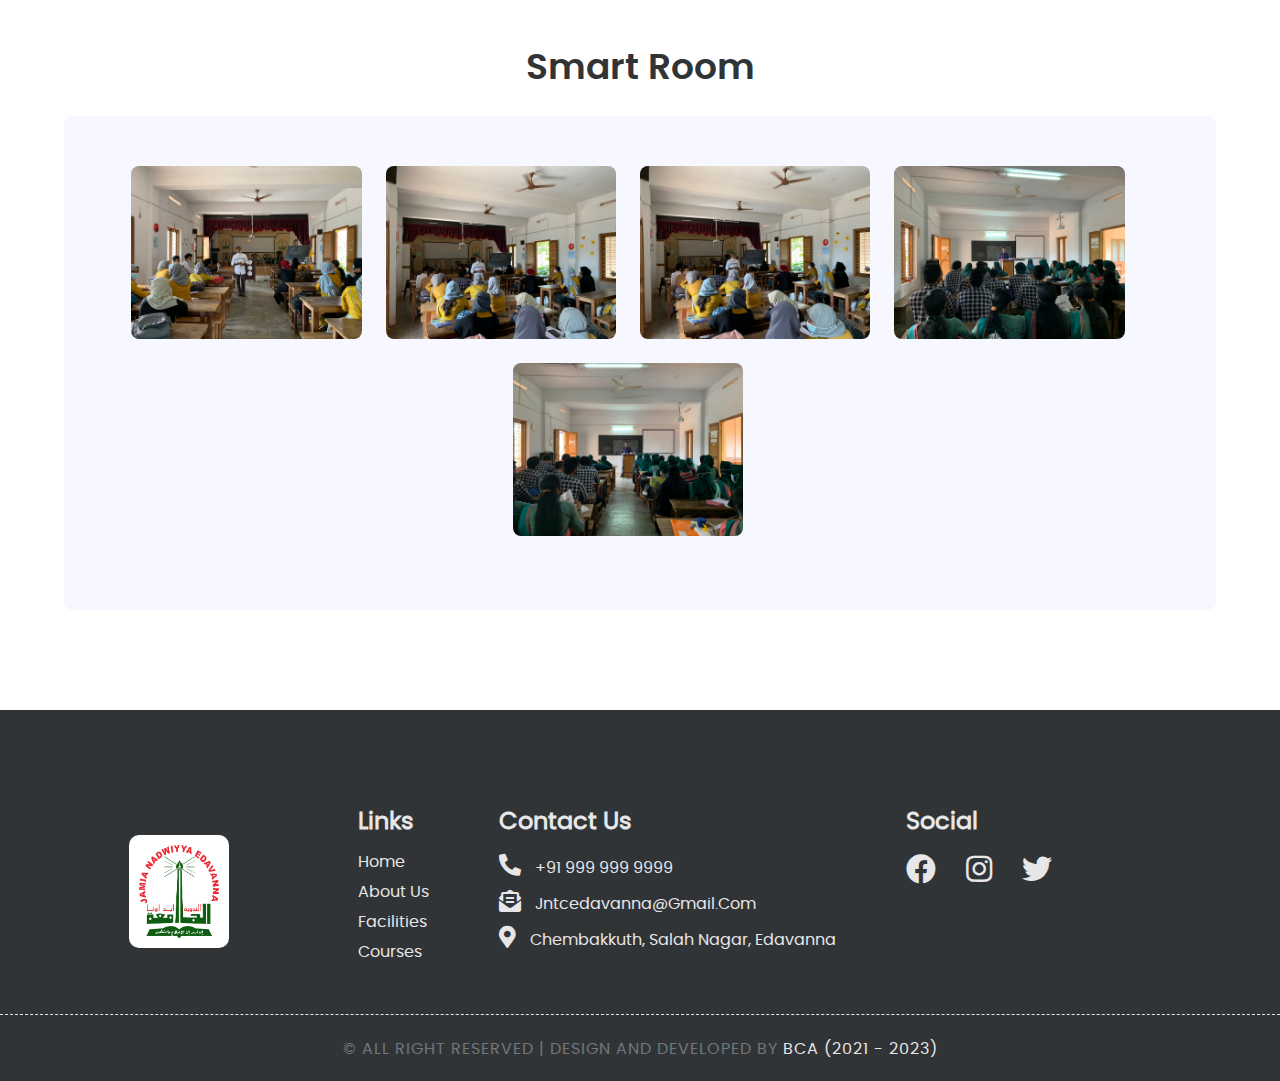
<file: pages/smart-room.html>
<!DOCTYPE html>
<html lang="en">
    <head>
        <meta charset="UTF-8" />
        <meta http-equiv="X-UA-Compatible" content="IE=edge" />
        <meta name="viewport" content="width=device-width, initial-scale=1.0" />
        <title>JNTC | Smart-Room</title>
        <meta
          name="keywords"
          content="jne, Jamia Nadwiyya, jamianadwiyyaartscollege, jne arts college, jne arts college edavanna,
                 edavanna, jamia edavanna, jamiaedavanna, jamia edavanna, jnasc edavanna, 
                 jneartscollege, jamia nadwiyya arts college, jamia nadwiyya arts college edavanna"
        />
        <meta
          name="description"
          content="In an era , when Muslim community along with other marginalized
                  backward communities continued to exist in illiteracy and ignorance
                  , Jamia Nadwiyya laid its foundation in 1964 by Kerala  Nadvathul
                  Mujahideen (KNM) a socio- cultural – educational renaissance
                  movement in Kerala ."
        />
        <meta
          property="og:description"
          content="In an era , when Muslim community along with other marginalized
                  backward communities continued to exist in illiteracy and ignorance
                  , Jamia Nadwiyya laid its foundation in 1964 by Kerala  Nadvathul
                  Mujahideen (KNM) a socio- cultural – educational renaissance
                  movement in Kerala ."
        />
        <meta property="og:title" content="JNE Arts College" />
        <meta property="og:image" sizes="16x16" content="./images/og-icon.png"
        type=”image/png” />
    
        <!-- links -->
        <link rel="stylesheet" href="../css/style.css" />
        <link rel="stylesheet" href="../css/all.css" />
        <link rel="stylesheet" href="../css/animate.css" />
        <link rel="stylesheet" href="../css/slick-theme.css" />
        <link rel="stylesheet" href="../css/slick.css" />
        <link rel="stylesheet" href="../css/owl.carousel.min.css" />
        <link rel="stylesheet" href="../css/owl.theme.default.min.css" />
        <link rel="stylesheet" href="../css/swiper-bundle.min.css" />
        <link href="../css/aos.css" rel="stylesheet" />
        <script src="../js/jquery-min.js"></script>
        <script src="../js/wow.min.js"></script>
        <script src="../js/slick.min.js"></script>
        <script src="../js/owl.carousel.min.js"></script>
        <script src="../js/swiper-bundle.min.js"></script>
        <script src="../js/aos.js"></script>
        <script src="../js/script.js" defer></script>
        <!-- favicon -->
        <link rel="icon" sizes="16x16" href="../images/favicon.png"
        type=”image/png”/>
      </head>
<body>
    <section id="gallery">
        <div class="wrapper">
            <div class="head">
                <h1>Smart Room</h1>
            </div>
          <div class="content-box">
            <ul class="box">
                <li><img src="../images/smart1.jpg" alt="Room" /></li>
                <li>
                  <img src="../images/smart2.jpg" alt="Room" class="top" />
                </li>
                <li><img src="../images/smart3.jpg" alt="Room" /></li>
                <li>
                  <img src="../images/smart4.jpg" alt="Room" class="image" />
                </li>
                <li>
                  <img src="../images/smart5.jpg" alt="Room" class="bottom" />
                </li>
              </ul>
          </div>
        </div>
      </section>
<!-- main-end -->
      <footer>
        <div class="wrapper">
            <div class="logo">
                <a href="#home"><img src="../images/jamia logo.png" alt="Logo"></a>
            </div>
            <div class="content-box">
                <div class="link items">
                    <h6>links</h6>
                    <ul>
                        <li><a href="#home">home</a></li>
                        <li><a href="#about">about us</a></li>
                        <li><a href="#facilities">facilities</a></li>
                        <li><a href="course.html">courses</a></li>
                    </ul>
                </div>
                <div class="contact items">
                    <h6>contact us</h6>
                    <ul>
                        <li><a href="tel:+919999999"><i class="fas fa-phone-alt"></i> +91 999 999 9999</a></li>
                        <li><a href="mailto:jntcedavanna@gmail.com"><i class="fas fa-envelope-open-text"></i> jntcedavanna@gmail.com</a></li>
                        <li><a href="https://goo.gl/maps/p9vtQNkoyY63hysKA"><i class="fas fa-map-marker-alt"></i> chembakkuth, salah nagar, edavanna</a></li>
                    </ul>
                </div>
                <div class="social items">
                    <h6>social</h6>
                    <ul>
                        <li><a href="javascript:void(0)"><i class="fab fa-facebook"></i></a></li>
                        <li><a href="javascript:void(0)"><i class="fab fa-instagram"></i></i></a></li>
                        <li><a href="javascript:void(0)"><i class="fab fa-twitter"></i></a></li>
                    </ul>
                </div>
            </div>
        </div>
        <div class="copyright">
            <p>
                &copy; all right reserved | design and developed by <span><a href="#">bca (2021 - 2023)</a></span>
            </p>
        </div>
    </footer>
    <!--footer end-->
</body>
</html>
</file>
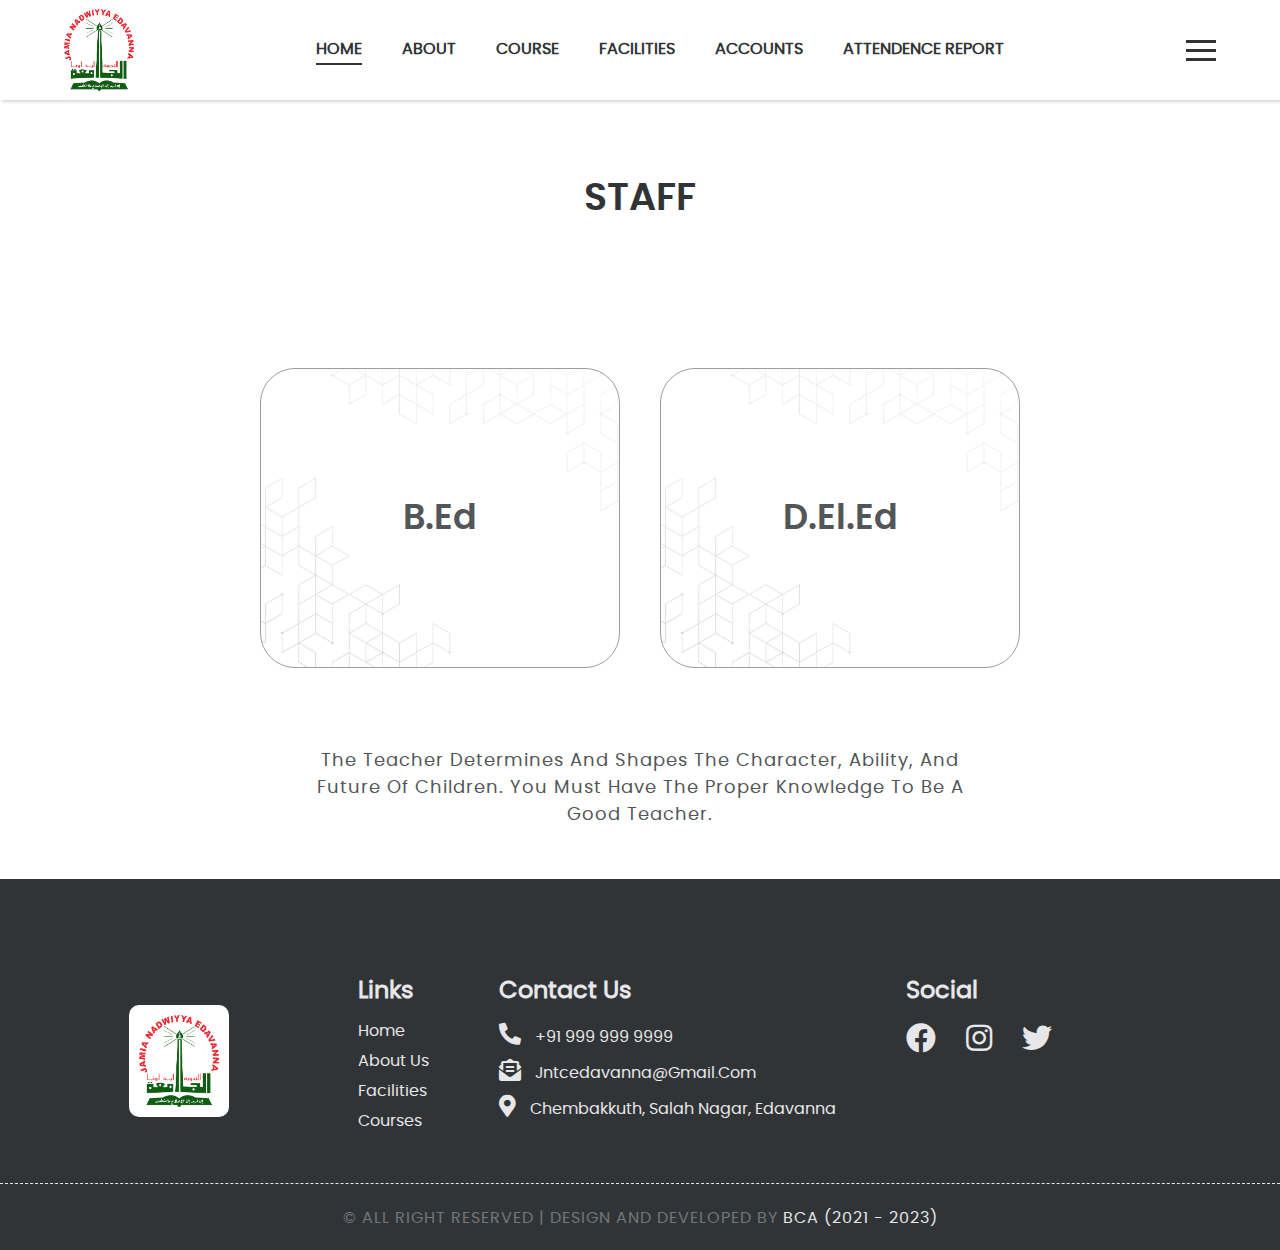
<file: pages/staff.html>
<!DOCTYPE html>
<html lang="en">
  <head>
    <meta charset="UTF-8" />
    <meta http-equiv="X-UA-Compatible" content="IE=edge" />
    <meta name="viewport" content="width=device-width, initial-scale=1.0" />
    <title>JNTC | Staffs</title>
    <meta
      name="keywords"
      content="jne, Jamia Nadwiyya, jamianadwiyyaartscollege, jne arts college, jne arts college edavanna,
         edavanna, jamia edavanna, jamiaedavanna, jamia edavanna, jnasc edavanna, 
         jneartscollege, jamia nadwiyya arts college, jamia nadwiyya arts college edavanna"
    />
    <meta
      name="description"
      content="In an era , when Muslim community along with other marginalized
          backward communities continued to exist in illiteracy and ignorance
          , Jamia Nadwiyya laid its foundation in 1964 by Kerala  Nadvathul
          Mujahideen (KNM) a socio- cultural – educational renaissance
          movement in Kerala ."
    />
    <meta
      property="og:description"
      content="In an era , when Muslim community along with other marginalized
          backward communities continued to exist in illiteracy and ignorance
          , Jamia Nadwiyya laid its foundation in 1964 by Kerala  Nadvathul
          Mujahideen (KNM) a socio- cultural – educational renaissance
          movement in Kerala ."
    />
    <meta property="og:title" content="JNE Arts College" />
    <meta property="og:image" sizes="16x16" content="./images/og-icon.png"
    type=”image/png” />

    <!-- links -->
    <link rel="stylesheet" href="../css/style.css" />
    <link rel="stylesheet" href="../css/all.css" />
    <link rel="stylesheet" href="../css/animate.css" />
    <link rel="stylesheet" href="../css/slick-theme.css" />
    <link rel="stylesheet" href="../css/slick.css" />
    <link rel="stylesheet" href="../css/owl.carousel.min.css" />
    <link rel="stylesheet" href="../css/owl.theme.default.min.css" />
    <link rel="stylesheet" href="../css/swiper-bundle.min.css" />
    <link href="../css/aos.css" rel="stylesheet" />
    <script src="../js/jquery-min.js"></script>
    <script src="../js/wow.min.js"></script>
    <script src="../js/slick.min.js"></script>
    <script src="../js/owl.carousel.min.js"></script>
    <script src="../js/swiper-bundle.min.js"></script>
    <script src="../js/aos.js"></script>
    <script src="../js/script.js" defer></script>
    <!-- favicon -->
    <link rel="icon" sizes="16x16" href="../images/favicon.png"
    type=”image/png”/>
  </head>
  
  <body>
    <section id="spotlight">
      <header class="alter">
        <div class="wrapper">
          <div class="logo">
            <h1>
              <a href="index.html"
                ><img src="../images/jamia logo.png" alt="Logo"
              /></a>
            </h1>
          </div>
          <ul class="nav-bar"> 
            <li><a href="./index.html" class="active">home</a></li>
            <li><a href="../index.html#about">about</a></li>
            <li><a href="../pages/course.html">course</a></li>
            <li><a href="../index.html#facilities">facilities</a></li>
            <li><a href="../pages/accounts.html">accounts</a></li>
            <li><a href="#">attendence report</a></li>
          </ul>
          <div class="hamburger">
            <span></span>
            <span></span>
            <span></span>
          </div>
        </div>
        <!-- mobile-menu -->
        <div class="mobile-container">
          <ul class="mobile-menu">
            <li class="active">
              <a href="#home">home</a>
            </li>
            <li><a href="#about">about</a></li>
            <li><a href="#">course</a></li>
            <li><a href="#">staff</a></li>
            <li><a href="#">accounts</a></li>
            <li><a href="#">publications</a></li>
            <li><a href="#">gallery</a></li>
            <li><a href="#">facilities</a></li>
            <li><a href="#">contact</a></li>
          </ul>
        </div>
      </header>
      <!-- header-end -->
      <span class="overlay"></span>

      <div class="wrapper">
        <div class="staff_details">
          <div class="heading">
            <h1><span>STAFF</span></h1>
          </div>
          <div class="staff">
            <a href="Bed.html" class="bEd course-box">
              <h3>B.Ed</h3>
            </a>
            <a href="DEl.html" class="dElEd course-box">
              <h3>D.El.Ed</h3>
            </a>
          </div>
          <div class="box">
              <p>The teacher determines and shapes the character, ability, and future of children. You must have the proper knowledge to be a good teacher.</p>
          </div>
        </div>
        <!-- staff-end -->
      </div>
    </section>

    <footer>
        <div class="wrapper">
            <div class="logo">
                <a href="#home"><img src="../images/jamia logo.png" alt="Logo"></a>
            </div>
            <div class="content-box">
                <div class="link items">
                    <h6>links</h6>
                    <ul>
                        <li><a href="#home">home</a></li>
                        <li><a href="#about">about us</a></li>
                        <li><a href="#facilities">facilities</a></li>
                        <li><a href="course.html">courses</a></li>
                    </ul>
                </div>
                <div class="contact items">
                    <h6>contact us</h6>
                    <ul>
                        <li><a href="tel:+919999999"><i class="fas fa-phone-alt"></i> +91 999 999 9999</a></li>
                        <li><a href="mailto:jntcedavanna@gmail.com"><i class="fas fa-envelope-open-text"></i> jntcedavanna@gmail.com</a></li>
                        <li><a href="https://goo.gl/maps/p9vtQNkoyY63hysKA"><i class="fas fa-map-marker-alt"></i> chembakkuth, salah nagar, edavanna</a></li>
                    </ul>
                </div>
                <div class="social items">
                    <h6>social</h6>
                    <ul>
                        <li><a href="javascript:void(0)"><i class="fab fa-facebook"></i></a></li>
                        <li><a href="javascript:void(0)"><i class="fab fa-instagram"></i></i></a></li>
                        <li><a href="javascript:void(0)"><i class="fab fa-twitter"></i></a></li>
                    </ul>
                </div>
            </div>
        </div>
        <div class="copyright">
            <p>
                &copy; all right reserved | design and developed by <span><a href="#">bca (2021 - 2023)</a></span>
            </p>
        </div>
    </footer>
    <!--footer end-->
  </body>
</html>
</file>
<file: css/style.css>
* {
  margin: 0;
  padding: 0;
  border: 0;
  vertical-align: baseline;
  background: transparent;
  text-decoration: none;
  outline: none;
  -webkit-box-sizing: border-box;
  -moz-box-sizing: border-box;
  box-sizing: border-box;
}

html {
  scroll-behavior: smooth;
}

@font-face {
  font-family: "poppinsbold";
  src: url("../fonts/poppins-bold-webfont.woff2") format("woff2"),
    url("../fonts/poppins-bold-webfont.woff") format("woff");
  font-weight: normal;
  font-style: normal;
}

@font-face {
  font-family: "poppinsmedium";
  src: url("../fonts/poppins-medium-webfont.woff2") format("woff2"),
    url("../fonts/poppins-medium-webfont.woff") format("woff");
  font-weight: normal;
  font-style: normal;
}

@font-face {
  font-family: "poppinsregular";
  src: url("../fonts/poppins-regular-webfont.woff2") format("woff2"),
    url("../fonts/poppins-regular-webfont.woff") format("woff");
  font-weight: normal;
  font-style: normal;
}

@font-face {
  font-family: "poppinssemibold";
  src: url("../fonts/poppins-semibold-webfont.woff2") format("woff2"),
    url("../fonts/poppins-semibold-webfont.woff") format("woff");
  font-weight: normal;
  font-style: normal;
}

@font-face {
  font-family: "poppinsthin";
  src: url("../fonts/poppins-thin-webfont.woff2") format("woff2"),
    url("../fonts/poppins-thin-webfont.woff") format("woff");
  font-weight: normal;
  font-style: normal;
}

:root {
  --dark-gray: #313436;
  --sub-head: #6c757c;
  --light-gray: #e7e7e9;
  --content-gray: #525658;
}

.wrapper {
  width: 90%;
  margin: 0 auto;
  max-width: 1350px;
}

ul,
ol {
  list-style: none;
}

a {
  text-decoration: none;
}

h1 {
  font-family: "poppinssemibold";
}

h3 {
  font-family: "poppinssemibold";
  font-weight: 600;
}

body {
  font-family: "poppinsregular";
}

body.active {
  overflow: hidden;
}

#home {
  height: 100vh;
  background-image: url(../images/bg-main.png);
  background-size: contain;
  background-repeat: no-repeat;
  background-position: right;
  padding-top: 100px;
  margin-top: -100px;
}

header .wrapper {
  height: 100px;
  display: flex;
  justify-content: space-between;
  align-items: center;
}

header .wrapper .logo {
  width: 70px;
}

header .wrapper .logo img {
  width: 100%;
  display: block;
}

header .wrapper .nav-bar {
  display: flex;
}

header .wrapper .nav-bar li {
  margin-right: 40px;
  border-bottom: 2px solid transparent;
}

header .wrapper .nav-bar li a {
  text-transform: uppercase;
  color: var(--dark-gray);
  transition: 0.3s ease-in;
  font-weight: 600;
  padding-bottom: 6px;
}

header .wrapper .nav-bar li a:hover {
  border-bottom: 2px solid var(--dark-gray);
}

header .wrapper .nav-bar li a.active {
  border-bottom: 2px solid var(--dark-gray);
}

header .wrapper .nav-bar li:last-child {
  margin-right: 0;
}

/* mobile menu */

header .wrapper .hamburger {
  cursor: pointer;
  z-index: 99;
  width: 30px;
}

header .wrapper .hamburger span {
  display: block;
  width: 100%;
  height: 3px;
  background: var(--dark-gray);
  transition: all 0.5s ease-in;
}

.active header .wrapper .hamburger span {
  background: var(--dark-gray);
}

header .wrapper .hamburger span:nth-child(1) {
  margin-bottom: 6px;
}

header .wrapper .hamburger span:nth-child(3) {
  margin-top: 6px;
}

.active header .wrapper .hamburger span:nth-child(1) {
  transform: translateY(10px) rotate(45deg);
}

.active header .wrapper .hamburger span:nth-child(2) {
  opacity: 0;
}

.active header .wrapper .hamburger span:nth-child(3) {
  transform: translateY(-8px) rotate(315deg);
  transition-delay: 0.2s;
}

.mobile-container {
  opacity: 0;
  width: 30%;
  display: block;
  height: 100vh;
  position: fixed;
  right: 0;
  transform: translateX(100%);
  bottom: 0;
  top: 0;
  z-index: 88;
  background-color: var(--light-gray);
  display: flex;
  align-items: center;
  transition: all 0.2s ease;
}

.active .mobile-container {
  opacity: 1;
  transform: translateX(0);
}

.mobile-container .mobile-menu {
  padding: 0 0 0 100px;
}

.mobile-container .mobile-menu li {
  margin-bottom: 40px;
  padding-bottom: 6px;
  width: fit-content;
  text-align: left;
  transition: 0.2s ease-in;
  border-bottom: 1px solid transparent;
  transform: translateX(10px);
  opacity: 0;
}

.active .mobile-container .mobile-menu li {
  transform: translateX(0);
  opacity: 1;
}

.active .mobile-container .mobile-menu li:nth-child(2) {
  transition-delay: 0.12s;
}

.active .mobile-container .mobile-menu li:nth-child(3) {
  transition-delay: 0.2s;
}

.active .mobile-container .mobile-menu li:nth-child(4) {
  transition-delay: 0.3s;
}

.active .mobile-container .mobile-menu li:nth-child(5) {
  transition-delay: 0.4s;
}

.active .mobile-container .mobile-menu li:nth-child(6) {
  transition-delay: 0.5s;
}

.active .mobile-container .mobile-menu li:nth-child(7) {
  transition-delay: 0.6s;
}

.active .mobile-container .mobile-menu li:nth-child(8) {
  transition-delay: 0.7s;
}

.active .mobile-container .mobile-menu li:nth-child(9) {
  transition-delay: 0.8s;
}

.mobile-container .mobile-menu li:last-child {
  margin-bottom: 0;
}

.mobile-container .mobile-menu li a {
  text-transform: uppercase;
  font-size: 20px;
  color: var(--dark-gray);
  transition: 0.3s ease;
  border: 2px solid transparent;
}

.mobile-container .mobile-menu li a:hover {
  opacity: 0.5;
  border-bottom: 2px solid var(--dark-gray);
}

.mobile-container .mobile-menu li.active {
  opacity: 0.5;
  border-bottom: 2px solid var(--dark-gray);
}

.overlay {
  visibility: hidden;
  opacity: 0;
  display: block;
  width: 100%;
  position: fixed;
  top: 0;
  bottom: 0;
  right: 0;
  background: #0000006c;
  backdrop-filter: blur(5px);
  transition: 0.3s ease-in;
  z-index: 33;
}

.active .overlay {
  visibility: visible;
  opacity: 1;
}

/* sticky-header */

.sticky header {
  position: fixed;
  top: 0;
  right: 0;
  width: 100%;
  z-index: 40;
  background: #fff;
  transition: 0.4s ease;
  box-shadow: rgba(0, 0, 0, 0.15) 1.95px 1.95px 2.6px;
  animation: header 0.4s forwards;
}

.sticky header .wrapper {
  height: 80px;
}

.sticky header .wrapper .logo {
  width: 50px;
}

@keyframes header {
  0% {
    transform: translateY(-60px);
  }

  100% {
    transform: translateY(0);
  }
}

header.alter {
  box-shadow: rgba(0, 0, 0, 0.15) 1.95px 1.95px 2.6px;
}

/* header-end */

main .wrapper {
  height: calc(100vh - 100px);
  /* display: flex;
  align-items: center;
  justify-content: center; */
}

main .wrapper .main-text {
  text-align: center;
  width: 50%;
  margin: 250px 0 0 0;
}

main .wrapper .text-box {
  text-align: center;
  width: 100%;
  margin: 0 auto;
  height: 150px;
}

main .wrapper .main-text h1 {
  font-size: 60px;
  text-transform: uppercase;
  letter-spacing: 2px;
  margin-bottom: 24px;
  color: var(--dark-gray);
}

main .wrapper .main-text h4 {
  font-size: 28px;
  color: var(--dark-gray);
  text-transform: capitalize;
  padding: 0 0 20px 0;
  letter-spacing: 2px;
  line-height: 1.3em;
}

/* main-end */

#about {
  padding: 100px 0;
}

#about .head {
  text-align: center;
}

#about .head h3 {
  font-size: 30px;
  text-transform: uppercase;
  letter-spacing: 0.5px;
  color: var(--dark-gray);
}

#about .history-box {
  text-align: center;
  padding: 40px 40px;
  margin-top: 60px;
  border-radius: 10px;
  background: var(--light-gray);
}

#about .history-box h5 {
  font-size: 26px;
  letter-spacing: 0.5px;
  text-transform: capitalize;
  margin-bottom: 24px;
  color: var(--sub-head);
}

#about .history-box p {
  text-align: justify;
  line-height: 1.5em;
  font-size: 18px;
  color: var(--content-gray);
}

#about ul.content-box {
  display: flex;
  justify-content: center;
  align-items: center;
  flex-wrap: wrap;
  margin-top: 50px;
}

#about ul.content-box li {
  width: 30%;
  background: var(--light-gray);
  height: 530px;
  padding: 40px 30px;
  margin-right: 30px;
  border-radius: 10px;
  box-shadow: rgba(33, 35, 38, 0.1) 0px 10px 10px -10px;
}

#about ul.content-box li:last-child {
  margin-right: 0;
}

#about ul.content-box li .name-box {
  display: flex;
  align-items: center;
  margin-bottom: 26px;
}

#about ul.content-box li .name-box hr {
  width: 20px;
  height: 3px;
  background: #e00d0d;
  margin-right: 12px;
}

#about ul.content-box li h5 {
  font-size: 22px;
  letter-spacing: 0.5px;
  text-transform: capitalize;
  color: var(--sub-head);
}

#about ul.content-box li p {
  text-align: justify;
  line-height: 1.5em;
  font-size: 18px;
  text-transform: capitalize;
  color: var(--content-gray);
}

/* about-end */

#members {
  padding: 100px 0;
}

#members .head {
  text-align: center;
  margin-bottom: 80px;
}

#members .head h3 {
  font-size: 30px;
  text-transform: uppercase;
  letter-spacing: 0.5px;
  color: var(--dark-gray);
}

#members .principal {
  background: var(--light-gray);
  position: relative;
  width: 80%;
  margin: 0 auto;
  height: 350px;
  padding: 130px 60px 50px 60px;
  border-radius: 20px;
  border-right: 5px solid var(--dark-gray);
}

#members .principal .profile {
  display: flex;
  justify-content: flex-end;
  position: absolute;
  top: -70px;
  right: 100px;
}

#members .principal h2 {
  width: 200px;
  background: #fff;
  border-radius: 20px;
  border: 2px solid #fff;
}

#members .principal h2 img {
  width: 100%;
  display: block;
  border-radius: 20px;
}

#members .principal h3 {
  font-size: 26px;
  color: var(--sub-head);
  margin-bottom: 6px;
}

#members .principal span {
  text-transform: uppercase;
  color: var(--sub-head);
  margin-bottom: 24px;
  display: inline-block;
}

#members .principal p {
  text-align: justify;
  line-height: 1.5em;
  font-size: 18px;
  text-transform: capitalize;
  color: var(--content-gray);
}

#members .management ul {
  display: flex;
  flex-wrap: wrap;
  justify-content: center;
  margin-top: 80px;
}

#members .management li {
  width: 20%;
  border: 1px solid var(--dark-gray);
  border-radius: 20px;
  margin-right: 30px;
  transition: 0.3s ease-in;
}

#members .management li:hover {
  transform: scale(1.03);
}

#members .management li:last-child {
  margin-right: 0;
}

#members .management li img {
  display: block;
  width: 100%;
  border-radius: 20px;
  border-bottom: 1px solid var(--dark-gray);
}

#members .management li .text {
  background: #fff;
  text-align: center;
  padding: 12px 12px;
  border-bottom-left-radius: 20px;
  border-bottom-right-radius: 20px;
}

#members .management li .text h3 {
  text-transform: uppercase;
  color: var(--dark-gray);
  margin-bottom: 12px;
}

#members .management li .text span {
  text-transform: uppercase;
  color: var(--sub-head);
}

/* members-end */

#facilities {
  padding: 100px 0;
  background-color: var(--dark-gray);
}

#facilities .head {
  text-align: center;
}

#facilities .head h3 {
  font-size: 30px;
  text-transform: uppercase;
  letter-spacing: 0.5px;
  color: var(--light-gray);
  margin-bottom: 12px;
}

#facilities .head p {
  font-size: 18px;
  text-transform: capitalize;
  letter-spacing: 1px;
  color: var(--light-gray);
}

#facilities .container {
  margin-top: 100px;
}

#facilities .container ul {
  display: flex;
  justify-content: center;
  align-items: center;
}

#facilities .container li {
  width: 25%;
  text-align: center;
  margin-right: 30px;
  border-radius: 20px;
  background: var(--light-gray);
  transition: all 0.3s ease;
}

#facilities .container li:hover {
  background: #adadad;
  transform: translateY(-10px) scale(1.02);
}

#facilities .container li:last-child {
  margin-right: 0;
}

#facilities .container li a {
  display: block;
  width: 100%;
  padding: 40px 20px;
}

#facilities .container li .icon {
  width: 100px;
  margin: 0 auto;
  background: var(--content-gray);
  padding: 20px 20px;
  border-radius: 50%;
  margin-bottom: 20px;
}

#facilities .container li .icon img {
  width: 100%;
  display: block;
}

#facilities .container li h4 {
  color: var(--dark-gray);
  text-transform: capitalize;
}

/* facilities-end */

#update {
  padding: 100px 0 180px;
}

#update .head {
  text-align: center;
  margin-bottom: 50px;
}

#update .head h3 {
  font-size: 30px;
  text-transform: uppercase;
  letter-spacing: 0.5px;
  color: var(--dark-gray);
  margin-bottom: 12px;
}

#update .content-box .name-box {
  padding: 20px 20px;
  background-color: var(--light-gray);
  margin-bottom: 40px;
  border-radius: 20px;
  display: flex;
  flex-direction: column;
  justify-content: space-around;
  align-items: center;
}

#update .content-box .name-box h5 {
  text-transform: uppercase;
  font-size: 18px;
  color: var(--content-gray);
  margin-top: 14px;
}

#update .content-box .name-box span {
  font-size: 38px;
  color: var(--content-gray);
  -webkit-animation: wobble-hor-top 0.8s infinite;
  animation: wobble-hor-top 0.8s infinite;
}

@keyframes wobble-hor-top {

  0%,
  100% {
    -webkit-transform: translateX(0%);
    transform: translateX(0%);
    -webkit-transform-origin: 0 0;
    transform-origin: 0 0;
  }

  15% {
    -webkit-transform: translateX(-4px) rotate(1deg);
    transform: translateX(-4px) rotate(1deg);
  }

  30% {
    -webkit-transform: translateX(8px) rotate(-1deg);
    transform: translateX(8px) rotate(-1deg);
  }

  45% {
    -webkit-transform: translateX(-4px) rotate(2deg);
    transform: translateX(-4px) rotate(2deg);
  }

  60% {
    -webkit-transform: translateX(3px) rotate(-2deg);
    transform: translateX(3px) rotate(-2deg);
  }

  75% {
    -webkit-transform: translateX(-2px) rotate(1deg);
    transform: translateX(-2px) rotate(1deg);
  }
}

#update .content-box {
  width: 60%;
  margin: 0 auto;
  position: relative;
}

#update .content-box ul {
  display: flex;
  flex-direction: column;
  justify-content: center;
  align-items: center;
}

#update .content-box ul li {
  width: 100%;
  border-radius: 20px;
  margin-bottom: 30px;
  transition: all 0.3s ease;
  border-left: 4px solid var(--dark-gray);
}

#update .content-box ul li:last-child {
  margin-bottom: 0;
}

#update .content-box ul li:hover {
  box-shadow: rgba(104, 163, 231, 0.425) 0px 4px 12px;
  transform: translateY(-6px) scale(1.03);
}

#update .content-box ul li a {
  width: 100%;
  text-align: center;
  display: flex;
  flex-direction: column;
  align-items: center;
  justify-content: space-around;
  padding: 20px 20px;
  background-color: var(--light-gray);
  border-radius: 20px;
}

#update .content-box ul li .img-box {
  width: 80px;
  margin-bottom: 20px;
}

#update .content-box ul li .img-box img {
  width: 100%;
  display: block;
}

#update .content-box ul li .text-box h4 {
  text-transform: capitalize;
  font-size: 22px;
  margin-bottom: 12px;
  color: var(--dark-gray);
}

#update .content-box ul li .text-box p {
  text-transform: capitalize;
  font-size: 18px;
  color: var(--dark-gray);
  margin-bottom: 20px;
}

#update .content-box ul li .date span {
  color: var(--dark-gray);
  font-size: 18px;
}

#update .circle {
  position: absolute;
  left: 50%;
  right: 50%;
  display: block;
  margin-top: 40px;
  width: 40px;
  height: 40px;
  border: 4px dashed #000;
  border-radius: 50%;
  border-top: 4px dashed #fff;
  animation: circle 2s infinite;
}

@keyframes circle {
  0% {
    transform: rotate(0);
  }

  50% {
    transform: rotate(-180deg);
  }

  100% {
    transform: rotate(360deg);
  }
}

/* update-center-end */

#latest {
  padding: 100px 0;
  background-color: var(--dark-gray);
}

#latest .head {
  text-align: center;
}

#latest .head h3 {
  font-size: 30px;
  text-transform: uppercase;
  letter-spacing: 0.5px;
  color: var(--light-gray);
  margin-bottom: 12px;
}

#latest .container {
  margin-top: 50px;
}

#latest .container ul {
  display: flex;
  justify-content: center;
}

#latest .container li {
  width: 30%;
  box-shadow: rgba(50, 50, 93, 0.25) 0px 6px 12px -2px,
    rgba(0, 0, 0, 0.3) 0px 3px 7px -3px;
  background-color: transparent;
  border-radius: 10px;
  padding: 5px;
  border: 2px solid transparent;
  transition: 0.3s ease;
  margin-right: 30px;
}

#latest .container li:last-child {
  margin-right: 0;
}

#latest .container li .img-box {
  width: 100%;
  overflow: hidden;
  margin-bottom: 10px;
  border-radius: 10px;
}

#latest .container li:hover {
  border: 2px solid var(--light-gray);
}

#latest .container li:hover img {
  transform: scale(1.1);
  opacity: 0.6;
}

#latest .container li .img-box img {
  width: 100%;
  display: block;
  transition: 0.5s ease;
}

#latest .container li .text-box {
  background: #fff;
  padding: 20px 18px;
  border-radius: 10px;
}

#latest .container li .text-box h5 {
  text-transform: capitalize;
  font-size: 18px;
  color: var(--dark-gray);
  margin-bottom: 12px;
}

#latest .container li .text-box p {
  text-transform: capitalize;
  font-size: 14px;
  color: var(--sub-head);
}

/* latest-end */

#links {
  padding: 100px 0;
}

#links .head {
  text-align: center;
}

#links .head h3 {
  font-size: 30px;
  text-transform: uppercase;
  letter-spacing: 0.5px;
  color: var(--dark-gray);
  margin-bottom: 12px;
}

#links .main-image {
  width: 600px;
  margin: 0 auto;
}

#links .main-image img {
  width: 100%;
  display: block;
}

#links ul {
  display: flex;
  justify-content: center;
  flex-wrap: wrap;
  margin-top: 20px;
}

#links ul li {
  width: 32%;
  margin: 0 50px 30px 0;
  transition: 0.3s ease;
  border-radius: 10px;
  box-shadow: rgba(99, 99, 99, 0.2) 0px 2px 8px 0px;
}

#links ul li:hover {
  transform: translateY(-2px) scale(1.01);
  -webkit-box-shadow: 14px 18px 15px -4px rgba(171, 171, 171, 0.83);
  -moz-box-shadow: 14px 18px 15px -4px rgba(171, 171, 171, 0.83);
  box-shadow: 14px 18px 15px -4px rgba(171, 171, 171, 0.83);
}

#links ul li:last-child {
  margin-right: 0;
}

#links ul li:nth-child(2) {
  margin-right: 0;
}

#links ul li a {
  background: linear-gradient(to left, #e7e7e9 50%, #9c9fa1 50%) right;
  background-size: 200% 100%;
  background-position: right bottom;
  transition: 0.6s ease-out;
  display: flex;
  align-items: center;
  padding: 14px 14px;
  border-radius: 10px;
}

#links ul li a:hover {
  background-position: left bottom;
}

#links ul li .icon-box {
  width: 40px;
  margin-right: 10px;
}

#links ul li .icon-box img {
  width: 100%;
  display: block;
}

#links ul li .text-box h4 {
  font-size: 18px;
  line-height: 1.2em;
  color: var(--dark-gray);
  text-transform: capitalize;
}

/* links-end */

footer {
  padding: 100px 0 20px 0;
  background-color: var(--dark-gray);
}

footer .wrapper {
  display: flex;
  align-items: center;
  justify-content: space-around;
  margin-bottom: 40px;
}

footer .wrapper .logo {
  width: 100px;
}

footer .wrapper .logo img {
  width: 100%;
  display: block;
  background: #fff;
  padding: 10px;
  border-radius: 10px;
}

footer .wrapper .content-box {
  display: flex;
  justify-content: center;
}

footer .wrapper .content-box .items {
  margin-right: 70px;
}

footer .wrapper .content-box .items h6 {
  text-transform: capitalize;
  font-size: 24px;
  color: var(--light-gray);
  margin-bottom: 20px;
}

footer .wrapper .content-box .items ul li {
  margin-bottom: 14px;
}

footer .wrapper .content-box .items ul li a {
  text-transform: capitalize;
  font-size: 16px;
  color: var(--light-gray);
  transition: 0.3s ease;
}

footer .wrapper .content-box .items ul li a i {
  margin-right: 10px;
  font-size: 22px;
}

footer .wrapper .content-box .items ul li a:hover {
  color: var(--content-gray);
}

footer .wrapper .content-box .social ul {
  display: flex;
}

footer .wrapper .content-box .social ul li {
  margin-right: 20px;
}

footer .wrapper .content-box .social ul li a i {
  font-size: 30px;
}

footer .copyright {
  text-align: center;
  padding-top: 22px;
  border-top: 1px dashed var(--light-gray);
}

footer .copyright p {
  text-transform: uppercase;
  font-size: 16px;
  color: #73767a;
  line-height: 1.5em;
  letter-spacing: 1px;
}

footer .copyright p span a {
  color: var(--light-gray);
}

/* external-style */

/* gallery.html */

#gallery {
  padding: 50px 0;
}

#gallery h1 {
  text-align: center;
  font-size: 36px;
  font-weight: 600;
  margin-bottom: 30px;
  color: var(--dark-gray);
}

#gallery .content h2 {
  font-size: 24px;
  font-weight: 600;
  margin-bottom: 30px;
  color: var(--dark-gray);
}

#gallery ul.box {
  display: flex;
  flex-wrap: wrap;
  justify-content: center;
  background-color: #f7f8ff;
  padding: 50px 0;
  border-radius: 8px;
}

#gallery ul.box li {
  width: 20%;
  margin-right: 24px;
  margin-bottom: 24px;
}

#gallery ul.box li img {
  width: 100%;
  display: block;
  border-radius: 8px;
}

#gallery .content ul {
  display: flex;
  justify-content: center;
  flex-wrap: wrap;
}

#gallery .content ul li {
  width: 23%;
  margin-right: 24px;
}

#gallery .content ul li:nth-child(n + 5) {
  margin-top: 24px;
}

#gallery .content ul li img {
  width: 100%;
  border-radius: 8px;
  display: block;
}

#gallery .content ul li:nth-child(4) {
  margin-right: 0;
}

#gallery .content ul li:last-child {
  margin-right: 0;
}

/* staffs */

.staff_details {
  margin-top: 80px;
}

.heading {
  margin-bottom: 70px;
}

.heading h1 {
  text-align: center;
  justify-content: center;
  font-size: 36px;
  margin-bottom: 32px;
  color: var(--dark-gray);
}

.heading h4 {
  margin-left: 12%;
  font-size: 25px;
  color: rgb(175, 29, 29);
}

.staff {
  display: flex;
  justify-content: center;
  align-items: center;
  padding-top: 80px;
  padding-bottom: 80px;
}

.staff .course-box {
  width: 360px;
  height: 300px;
  background-image: url(/images/edu.jpeg);
  background-repeat: no-repeat;
  background-position: center;
  background-size: cover;
  display: flex;
  align-items: center;
  justify-content: center;
  margin-right: 40px;
  border-radius: 35px;
  border: 1px solid #9e9d9d;
  transition: all 0.5s ease-in-out;
}

.staff .dElEd {
  margin-right: 0;
}

.course-box h3 {
  font-size: 35px;
  color: var(--content-gray);
  transition: 0.3s ease-in;
}

.staff .course-box {
  background: url(../images/abstract-bg.jpg);
  background-size: cover;
  background-position: center;
  transition: 0.3s ease-in;
  overflow: hidden;
}

.staff .course-box:hover {
  transform: translateY(-8px) scale(1.02);
  box-shadow: rgba(17, 17, 26, 0.1) 0px 0px 16px;
}

.staff .course-box:hover h3 {
  transform: translateY(-8px);
}

.wrapper .box {
  margin-bottom: 50px;
}

.wrapper .box p {
  width: 60%;
  margin: 0 auto;
  text-align: center;
  font-size: 18px;
  color: var(--dark-gray);
  line-height: 1.5em;
  letter-spacing: 1px;
  text-transform: capitalize;
  color: var(--content-gray);
}

/* bEd-page-style */

.bed_staff {
  margin-top: 80px;
}

.staff-box {
  align-items: center;
  justify-content: center;
  text-align: center;
  padding-bottom: 50px;
}

.staff-box ul {
  display: flex;
  justify-content: center;
  flex-wrap: wrap;
}

.staff-box li {
  text-align: center;
  width: 25%;
  margin: 0 30px 80px 0;
  padding: 24px 0;
  border-radius: 10px;
  border: 1px solid var(--dark-gray);
  transition: 0.3s ease-in;
}

.staff-box li:hover {
  background: var(--light-gray);
  box-shadow: rgba(17, 17, 26, 0.05) 0px 4px 16px,
    rgba(17, 17, 26, 0.05) 0px 8px 32px;
}

.staff-box li a {
  display: block;
  width: 100%;
  transition: 0.3s ease-in;
}

.staff-box li h2 {
  width: 100px;
  margin: 0 auto;
  overflow: hidden;
}

.staff-box li:hover img {
  transform: scale(1.02);
}

.staff-box a img {
  width: 100%;
  display: block;
  border-radius: 50%;
  border: 1px solid rgb(0, 0, 0);
  transition: 0.3s ease-in;
}

.staff-box a h4 {
  margin: 10px 0 13px 0;
  font-size: 20px;
  text-transform: capitalize;
  font-weight: 600;
  color: var(--dark-gray);
}

.staff-box span {
  font-size: 16px;
  font-family: "poppinsbold";
}

.staff-box h6 {
  font-size: 16px;
  padding-bottom: 13px;
  text-transform: uppercase;
  letter-spacing: 2px;
  color: var(--content-gray);
}

.staff-box .heading {
  padding-top: 30px;
}

.staff-box button {
  background-color: var(--dark-gray);
  color: var(--light-gray);
  padding: 12px 10px;
  border-radius: 7px;
  font-size: 14px;
  width: 200px;
  text-transform: uppercase;
  transition: 0.3s ease-in;
}

.staff-box button:hover {
  width: 80%;
}

/* course.html */

.heading_course {
  margin-top: 70px;
}

.heading_course h1 {
  text-align: center;
  font-size: 40px;
  margin-bottom: 32px;
  color: var(--dark-gray);
}

.heading_course h4 {
  text-align: center;
  font-size: 28px;
  color: var(--sub-head);
}

.course_details .bed_deled {
  display: flex;
  justify-content: center;
  align-items: center;
  padding-top: 80px;
  padding-bottom: 80px;
}

.course_details .bed_deled .bEd {
  width: 25%;
  height: 200px;
  display: flex;
  justify-content: center;
  align-items: center;
  background-image: url(../images/abstract-bg.jpg);
  background-repeat: no-repeat;
  background-position: center;
  background-size: cover;
  margin-right: 60px;
  border-radius: 20px;
  box-shadow: rgba(99, 99, 99, 0.2) 0px 2px 8px 0px;
  transition: all 0.3s ease-in-out;
}

.course_details .bed_deled .dElEd {
  width: 25%;
  height: 200px;
  background-image: url(../images/abstract-bg.jpg);
  background-repeat: no-repeat;
  background-position: center;
  background-size: cover;
  display: flex;
  justify-content: center;
  align-items: center;
  box-shadow: rgba(99, 99, 99, 0.2) 0px 2px 8px 0px;
  border-radius: 20px;
  transition: all 0.3s ease-in-out;
}

.course_details .bed_deled .bEd h3 {
  font-size: 30px;
  color: var(--dark-gray);
  font-family: "poppinsbold";
}

.course_details .bed_deled .dElEd h3 {
  font-size: 30px;
  color: var(--dark-gray);
  font-family: "poppinsbold";
}

a:hover {
  transform: scale(1.03);
}

.footer {
  background-color: rgb(223, 223, 223);
  height: 370px;
}

/* course section */

.heading_bed {
  padding-top: 40px;
}

.heading_bed h1 {
  font-family: "poppinsbold";
  text-align: center;
  font-size: 40px;
  margin-bottom: 32px;
  color: var(--dark-gray);
}

.details_bed {
  display: flex;
  justify-content: space-around;
  padding-top: 5%;
  padding-bottom: 80px;
}

.details_bed .subject {
  background-color: var(--light-gray);
  border-radius: 15px;
  width: 25%;
  height: 430px;
}

.details_bed .description {
  width: 48%;
  background-color: var(--light-gray);
  padding-bottom: 30%;
  padding: 3%;
  border-radius: 18px;
}

.result {
  display: block;
  padding-bottom: 80px;
  text-align: center;
  padding: 20px 40px;
  background: #d4d4d4;
  width: 40%;
  border-radius: 10px;
  transition: 0.3s ease;
  margin: 0 auto 60px;
}

.result:hover {
  background: #3d3d3d;
  width: 41%;
}

.result:hover span {
  transition: 0.3s ease;
  color: #fff;
}

.result span {
  font-size: 20px;
  color: #000000;
}

.details_bed #a {
  display: none;
}

.details_bed #b .pdf_bed {
  margin-top: 50px;
}

.details_bed #c .pdf_bed {
  margin-top: 50px;
}

.details_bed #a .pdf_bed {
  margin-top: 50px;
}

.details_bed #d .pdf_bed {
  margin-top: 50px;
}

.details_bed #e .pdf_bed {
  margin-top: 50px;
}

.details_bed #a .pdf_bed img {
  width: 25%;
}

.details_bed #b .pdf_bed img {
  width: 25%;
}

.details_bed #c .pdf_bed img {
  width: 25%;
}

.details_bed #d .pdf_bed img {
  width: 25%;
}

.details_bed #e .pdf_bed img {
  width: 25%;
}

.details_bed .subject ul li:hover {
  background-color: var(--dark-gray);
  border-radius: 10px;
}

.details_bed .subject ul li:hover button {
  color: #fff;
}

.details_bed #b {
  display: none;
}

.details_bed #c {
  display: none;
}

.details_bed #d {
  display: none;
}

.details_bed #e {
  display: none;
}

.details_bed .description p {
  font-size: 19px;
  color: var(--content-gray);
  text-align: center;
  line-height: 1.3em;
}

.details_bed .description h5 {
  font-size: 20px;
  margin: 25px;
}

.details_bed .description h3 {
  text-align: center;
  font-size: 29px;
  margin-bottom: 30px;
  margin-left: -10px;
}

.details_bed .description .pdf_bed img {
  width: 25%;
  display: block;
  margin-bottom: 26px;
}

.details_bed .description .pdf_bed {
  display: flex;
  justify-content: center;
  align-items: center;
  height: 160px;
  margin-top: 50px;
}

.details_bed .description .link_bed {
  display: flex;
  justify-content: center;
  align-items: center;
}

.details_bed .description .link_bed .button {
  font-family: "poppinsregular";
  margin-bottom: 5px;
  background-color: var(--dark-gray);
  border-radius: 20px;
  padding: 9px;
  color: #fff;
  padding-left: 29px;
  padding-right: 29px;
  font-size: 18px;
}

.details_bed .subject ul {
  text-align: center;
}

.details_bed .subject h2 {
  font-family: "poppinssemibold";
  text-align: center;
  font-size: 29px;
  font-weight: bold;
  margin-top: 40px;
  margin-bottom: 30px;
  color: rgb(12, 12, 12);
}

.details_bed .subject ul li button {
  font-family: "poppinsmedium";
  align-items: center;
  font-size: 23px;
  color: var(--dark-gray);
}

.details_bed .subject ul li.active {
  background-color: rgb(100, 100, 102);
  border-radius: 10px;
}

.details_bed .subject ul li.active button {
  color: #fff;
}

.details_bed .subject ul li {
  display: flex;
  width: 70%;
  margin: 0 auto;
  align-items: center;
  justify-content: center;
  margin-bottom: 22px;
  padding: 5px;
}

.details_bed .description .fees {
  color: var(--dark-gray);
}

/*bEd section*/

.heading_deled {
  padding-top: 80px;
}

.heading_deled h1 {
  font-family: "poppinsbold";
  text-align: center;
  font-size: 40px;
  margin-bottom: 32px;
  color: var(--dark-gray);
  margin-bottom: 80px;
}

.wrapper .details_deled h3 {
  font-size: 30px;
  margin-left: 180px;
}

.wrapper .details_deled p {
  font-family: "poppinsregular";
  font-size: 17px;
  text-align: center;
  margin-left: 4%;
  margin-right: 4%;
  background-color: var(--light-gray);
  padding: 50px 60px;
  line-height: 1.5em;
  border-radius: 15px;
  color: rgb(77, 77, 77);
}

.wrapper .details_deled .details h5 {
  font-size: 20px;
  margin-top: 40px;
  margin-left: 80px;
  font-family: "poppinssemibold";
}

.wrapper .details_deled {
  margin-bottom: 90px;
}

.wrapper .details_deled ul {
  display: flex;
  flex-wrap: wrap;
  justify-content: center;
  align-items: center;
  margin-top: 25px;
}

.wrapper .details_deled ul li {
  margin: 30px;
  margin-bottom: 25px;
}

.wrapper .details_deled ul li img {
  display: block;
  width: 170px;
  height: 160px;
  border-radius: 13px;
}

.wrapper .details_deled ul li nav a {
  background-color: var(--dark-gray);
  padding: 9px;
  border-radius: 12px;
  padding-left: 39px;
  padding-right: 39px;
  color: rgb(255, 255, 255);
  font-family: "poppinsregular";
  transition: 0.3 ease;
  font-size: 18px;
}

.wrapper .details_deled ul li nav {
  display: flex;
  justify-content: center;
  align-items: center;
  margin-top: 25px;
}

.wrapper .details_deled h5 span {
  color: var(--dark-gray);
  font-size: 20px;
  font-family: "poppinssemibold";
}

.wrapper .details_deled h5 {
  margin-left: 80px;
  font-size: 20px;
  margin-top: 28px;
  font-family: "poppinsregular";
}

/* account.html */
#accounts {
  padding: 50px 0;
}

#accounts .wrapper h2 {
  text-align: center;
  margin-top: 60px;
  display: flex;
  justify-content: center;
  margin-bottom: 50px;
  display: inline-block;
  font-size: 30px;
}

#accounts .wrapper .head {
  text-align: center;
  font-size: 26px;
  color: #7c7a7a;
}

#accounts .wrapper ul li {
  margin-bottom: 90px;
  text-align: center;
  border: 2px solid #000;
  border-radius: 20px;
  overflow: hidden;
  width: 75%;
  margin: 0 auto;
}

#accounts .wrapper ul li:first-child {
  margin-top: 50px;
}

#accounts .wrapper ul li:hover img {
  transform: scale(1.02);
}

#accounts .wrapper ul li a {
  display: inline-block;
}

#accounts .wrapper ul li a img {
  display: block;
  width: 100%;
  border-radius: 30px;
  transition: 0.3s ease;
  padding: 5px;
  margin-bottom: 20px;
}

/* media-screen */

@media all and (max-width: 1280px) {
  .heading h1 {
    font-size: 38px;
  }

  .heading h4 {
    font-size: 25px;
  }

  .heading_course h1 {
    font-size: 38px;
  }

  .heading_course h4 {
    font-size: 25px;
  }

  .course_details .bed_deled .bEd {
    width: 20%;
    height: 200px;
  }

  .course_details .bed_deled .bEd h3 {
    font-size: 29px;
  }

  .course_details .bed_deled .dElEd h3 {
    font-size: 29px;
  }

  .course_details .bed_deled .dElEd {
    width: 20%;
    height: 200px;
  }

  .details_bed .subject ul li {
    margin-bottom: 21px;
    width: 70%;
  }

  .details_bed .subject {
    width: 30%;
    height: 420px;
  }

  .details_bed .description {
    width: 55%;
  }

  .heading_deled h1 {
    font-size: 35px;
  }
}

@media all and (max-width: 1200px) {
  #about ul.content-box li {
    height: 700px;
  }

  #members .principal {
    height: 380px;
  }

  .details_bed .subject {
    width: 33%;
    height: 390px;
  }

  .details_bed .description p {
    font-size: 20;
  }

  .details_bed .description {
    width: 60%;
  }
}

@media all and (max-width: 980px) {
  #home {
    background-size: cover;
  }

  .mobile-container {
    width: 45%;
  }

  header .wrapper .nav-bar {
    display: none;
  }

  main .wrapper .main-text {
    margin: 200px auto;
  }

  main .wrapper .main-text {
    margin: 250px auto;
  }

  #about ul.content-box li {
    width: 48%;
    height: 480px;
  }

  #about ul.content-box li:nth-child(2) {
    margin-right: 0;
  }

  #about ul.content-box li:nth-child(3) {
    margin-top: 30px;
  }

  #members .principal {
    width: 100%;
    padding: 110px 60px 50px 60px;
  }

  footer .wrapper {
    flex-direction: column;
  }

  footer .wrapper .logo img {
    margin-bottom: 50px;
  }

  .heading h1 {
    font-size: 34px;
  }

  .heading h4 {
    font-size: 23px;
  }

  .staff .bEd {
    margin-right: 13%;
  }

  #gallery h1 {
    font-size: 34px;
    margin-bottom: 24px;
  }

  #gallery .content h1 {
    font-size: 30px;
  }

  #gallery .content ul li {
    width: 30%;
  }

  #gallery .content ul li:nth-child(3n) {
    margin-right: 0;
  }

  #gallery .content ul li:nth-child(n + 4) {
    margin-top: 24px;
  }

  #gallery .content ul li:nth-child(4) {
    margin-right: 24px;
  }

  #gallery .content ul li:nth-child(6) {
    margin-right: 0;
  }

  .heading_course h1 {
    font-size: 34px;
  }

  .heading_course h4 {
    font-size: 23px;
  }

  .course_details .bed_deled .bEd {
    width: 28%;
    height: 200px;
  }

  .course_details .bed_deled .dElEd {
    width: 28%;
    height: 200px;
  }

  .heading_bed h1 {
    font-size: 30px;
  }

  .details_bed .subject ul li button {
    font-size: 19px;
  }

  .details_bed .subject {
    width: 36%;
    height: 390px;
    margin-right: 22px;
  }

  .details_bed .description p {
    font-size: 20px;
  }

  .details_bed .description {
    width: 65%;
    padding-bottom: 40px;
  }

  .heading_deled h1 {
    font-size: 30px;
  }
}

@media all and (max-width: 768px) {
  #home {
    background-size: cover;
    background-image: url(../images/bg-main.png);
  }

  main .wrapper .main-text h1 {
    color: #fff;
    font-size: 40px;
  }

  main .wrapper .main-text h4 {
    color: #fff;
    font-size: 18px;
  }

  #about ul.content-box li {
    width: 90%;
    margin-right: 0;
    height: 410px;
  }

  #about ul.content-box li:nth-child(2) {
    margin-top: 30px;
  }

  #members .principal {
    padding-top: 85px;
    height: 370px;
  }

  #members .principal h2 {
    width: 180px;
  }

  #members .management li {
    width: 35%;
  }

  #members .management li:nth-child(2) {
    margin-right: 0;
  }

  #members .management li:nth-child(n + 3) {
    margin-top: 30px;
  }

  #update .content-box {
    width: 80%;
  }

  #links ul li {
    width: 42%;
  }

  #facilities .container ul {
    flex-wrap: wrap;
  }

  #facilities .container li {
    width: 44%;
  }

  #facilities .container li:nth-child(2) {
    margin-right: 0;
  }

  #facilities .container li:nth-child(n + 3) {
    margin-top: 30px;
  }

  footer .wrapper .content-box {
    flex-direction: column;
    text-align: center;
  }

  footer .wrapper .content-box .items {
    margin-right: 0;
    margin-bottom: 40px;
  }

  footer .wrapper .content-box .social ul {
    justify-content: center;
  }

  footer .wrapper .content-box .social ul li:last-child {
    margin-right: 0;
  }

  .heading h1 {
    font-size: 25px;
  }

  .heading h4 {
    font-size: 19px;
  }

  .staff .bEd {
    margin-right: 10%;
    width: 300px;
    height: 250px;
  }

  .staff .bEd h3 {
    font-size: 30px;
  }

  .staff .dElEd h3 {
    font-size: 30px;
  }

  .staff .dElEd {
    width: 300px;
    height: 250px;
  }

  .heading_course h1 {
    font-size: 25px;
  }

  .heading_course h4 {
    font-size: 19px;
  }

  .course_details .bed_deled .bEd {
    width: 30%;
    height: 180px;
  }

  .course_details .bed_deled .bEd h3 {
    font-size: 20;
  }

  .course_details .bed_deled .dElEd h3 {
    font-size: 20;
  }

  .course_details .bed_deled .dElEd {
    width: 30%;
    height: 180px;
  }

  .heading_bed h1 {
    font-size: 28px;
  }

  .details_bed .subject ul li button {
    font-size: 19px;
  }

  .details_bed .subject ul li {
    padding: 9px;
  }

  .details_bed .subject {
    width: 47%;
    height: 400px;
    border-radius: 19px;
    margin-bottom: 50px;
  }

  .details_bed .description p {
    font-size: 19px;
  }

  .details_bed .description {
    padding-bottom: 50px;
    width: 98%;
    margin-top: 20px;
  }

  .details_bed {
    flex-wrap: wrap;
  }

  .details_bed .subject ul li {
    width: 70%;
  }

  .heading_deled h1 {
    font-size: 27px;
  }

  .wrapper .details_deled p {
    margin-left: 2%;
    margin-right: 2%;
  }

  .wrapper .details_deled h5 {
    margin-left: 50px;
  }

  .wrapper .details_deled ul li {
    margin-left: -10px;
  }

  .wrapper .details_deled ul {
    margin-left: 39px;
  }

  #accounts .wrapper .head {
    font-size: 21px;
  }
}

@media all and (max-width: 860px) {
  .staff-box li {
    width: 36%;
  }
}

@media all and (max-width: 640px) {
  .mobile-container {
    width: 55%;
  }

  #members .principal .profile {
    right: 62px;
  }

  #members .principal h2 {
    width: 160px;
  }

  #links .main-image {
    width: 490px;
  }

  #about ul.content-box li {
    width: 95%;
  }

  #members .principal {
    height: 410px;
  }

  .heading h1 {
    font-size: 25px;
  }

  .heading h4 {
    font-size: 19px;
    margin-left: 30px;
  }

  .staff .bEd {
    margin-right: 10%;
    width: 290px;
    height: 220px;
  }

  .staff .bEd h3 {
    font-size: 30px;
  }

  .staff .dElEd h3 {
    font-size: 30px;
  }

  .staff .dElEd {
    width: 290px;
    height: 220px;
  }

  #gallery .content ul li {
    width: 40%;
  }

  #gallery .content ul li:nth-child(2n) {
    margin-right: 0;
  }

  #gallery .content ul li:nth-child(n + 3) {
    margin-top: 24px;
  }

  #gallery .content ul li:nth-child(3n) {
    margin-right: 24px;
  }

  #gallery .content ul li:nth-child(6) {
    margin-right: 0;
  }

  .heading_course h1 {
    font-size: 25px;
  }

  .heading_course h4 {
    font-size: 19px;
    margin-left: 30px;
  }

  .course_details .bed_deled .bEd {
    width: 36%;
    height: 180px;
  }

  .course_details .bed_deled .bEd h3 {
    font-size: 25px;
  }

  .course_details .bed_deled .dElEd h3 {
    font-size: 25px;
  }

  .course_details .bed_deled .dElEd {
    width: 36%;
    height: 180px;
  }

  .heading_bed h1 {
    font-size: 23px;
  }

  .details_bed .subject ul li button {
    font-size: 19px;
  }

  .details_bed .subject ul li {
    width: 69%;
  }

  .details_bed .subject {
    width: 70%;
    height: 420px;
    border-radius: 19px;
  }

  .details_bed .description p {
    font-size: 16px;
  }

  .details_bed .description {
    padding: 20px;
    width: 100%;
    padding-bottom: 35px;
  }

  .details_bed .description h3 {
    font-size: 20px;
  }

  .details_bed .description .fees {
    font-size: 17px;
  }

  .details_bed .description h5 {
    font-size: 16px;
  }

  .heading_deled h1 {
    font-size: 25px;
  }

  .wrapper .details_deled p {
    margin-left: 0%;
    margin-right: 0%;
  }

  #accounts .wrapper .head {
    font-size: 17px;
  }

  #accounts .wrapper h2 {
    font-size: 18px;
  }

  .staff-box li {
    width: 40%;
  }

  #gallery ul.box li {
    width: 30%;
  }
}

@media all and (max-width: 520px) {
  #members .principal .profile {
    right: 155px;
  }

  #members .principal {
    height: 500px;
    padding-top: 135px;
  }

  #links .main-image {
    width: 440px;
  }

  #about ul.content-box li {
    width: 100%;
  }

  .heading h1 {
    font-size: 25px;
  }

  .heading h4 {
    font-size: 19px;
    margin-left: 25px;
  }

  .staff .bEd {
    margin-right: 10%;
    width: 290px;
    height: 180px;
  }

  .staff .bEd h3 {
    font-size: 30px;
  }

  .staff .dElEd h3 {
    font-size: 30px;
  }

  .staff .dElEd {
    width: 290px;
    height: 180px;
  }

  .staff-box li {
    width: 65%;
    margin-bottom: 24px;
  }
}

@media all and (max-width: 480px) {
  .mobile-container {
    width: 100%;
    text-align: center;
  }

  #about ul.content-box li {
    height: 445px;
    padding: 40px 25px;
  }

  #about .history-box h5 {
    font-size: 22px;
  }

  #about .history-box p {
    font-size: 16px;
  }

  #about ul.content-box li p {
    font-size: 16px;
  }

  #about .history-box {
    padding: 40px 25px;
  }

  #about .head h3 {
    font-size: 28px;
  }

  #members .principal {
    height: 530px;
    padding: 135px 20px 50px 20px;
  }

  #members .principal .profile {
    right: 30%;
  }

  #members .head h3 {
    font-size: 28px;
  }

  #members .principal h3 {
    font-size: 24px;
  }

  #members .principal p {
    font-size: 16px;
  }

  #members .management li {
    width: 65%;
    margin-right: 0;
  }

  #members .management li .text h3 {
    font-size: 16px;
  }

  #members .management li:nth-child(n + 2) {
    margin-top: 30px;
  }

  #latest .head h3 {
    font-size: 28px;
  }

  #links .head h3 {
    font-size: 28px;
  }

  #facilities .head h3 {
    font-size: 28px;
  }

  #facilities .head p {
    font-size: 16px;
  }

  #facilities .container li {
    width: 75%;
    margin-right: 0;
  }

  #facilities .container li:nth-child(n + 2) {
    margin-top: 30px;
  }

  #update .content-box {
    width: 100%;
  }

  #update .content-box ul li .img-box {
    width: 75px;
  }

  #links ul li {
    margin-right: 0;
    width: 100%;
  }

  #links .main-image {
    width: 300px;
  }

  .heading h1 {
    font-size: 23px;
  }

  .heading h4 {
    font-size: 17px;
    margin-left: 25px;
  }

  .staff {
    flex-wrap: wrap;
  }

  .staff .bEd {
    width: 350px;
    height: 250px;
    margin-bottom: 14%;
    margin-left: 5px;
    margin-right: 3px;
  }

  .staff .bEd h3 {
    font-size: 35px;
    margin-top: 37%;
  }

  .staff .dElEd h3 {
    font-size: 35px;
    margin-top: 37%;
  }

  .staff .dElEd {
    width: 410px;
    height: 320px;
    margin-left: 5px;
  }

  #gallery h1 {
    font-size: 30px;
    margin-bottom: 20px;
  }

  #gallery {
    padding-top: 0;
  }

  #gallery .content h1 {
    font-size: 26px;
  }

  #gallery .content h2 {
    font-size: 20px;
  }

  #gallery .content ul li {
    width: 85%;
    margin-right: 0;
  }

  #gallery .content ul li:nth-child(n + 2) {
    margin-top: 24px;
  }

  #gallery .content ul li:nth-child(3n) {
    margin-right: 0;
  }

  .heading_course h1 {
    font-size: 23px;
  }

  .heading_course h4 {
    font-size: 17px;
    margin-left: 25px;
  }

  .course_details .bed_deled {
    flex-wrap: wrap;
  }

  .course_details .bed_deled .bEd {
    width: 70%;
    height: 220px;
    margin-bottom: 40px;
    margin-right: 0;
  }

  .course_details .bed_deled .bEd h3 {
    font-size: 32px;
  }

  .course_details .bed_deled .dElEd h3 {
    font-size: 32px;
  }

  .course_details .bed_deled .dElEd {
    width: 70%;
    height: 220px;
  }

  .heading_bed h1 {
    font-size: 20px;
  }

  .details_bed .subject ul li button {
    font-size: 17px;
  }

  .details_bed .subject ul li {
    margin-bottom: 19px;
    width: 70%;
  }

  .details_bed .subject {
    width: 75%;
    height: 420px;
    border-radius: 19px;
  }

  .details_bed .description p {
    font-size: 16px;
  }

  .details_bed .description {
    padding: 20px;
    width: 100%;
    padding-bottom: 35px;
  }

  .details_bed .description h3 {
    font-size: 20px;
  }

  .fees .description .fees {
    font-size: 17px;
  }

  .details_bed .description h5 {
    font-size: 16px;
  }

  .details_bed .description .pdf_bed img {
    width: 34%;
  }

  .details_bed #a .pdf_bed img {
    width: 34%;
  }

  .details_bed #b .pdf_bed img {
    width: 34%;
  }

  .details_bed #c .pdf_bed img {
    width: 34%;
  }

  .details_bed #d .pdf_bed img {
    width: 34%;
  }

  .details_bed #e .pdf_bed img {
    width: 34%;
  }

  .heading_deled h1 {
    font-size: 20px;
  }

  .staff-box li {
    width: 100%;
  }

  #gallery ul.box li {
    width: 38%;
  }

  #gallery ul.box li:nth-child(2n) {
    margin-right: 0;
  }
}

@media all and (max-width: 424px) {
  .heading h1 {
    font-size: 23px;
  }

  .heading h4 {
    font-size: 16px;
    margin-left: 24px;
  }

  .staff {
    flex-wrap: wrap;
  }

  .staff .bEd {
    width: 410px;
    height: 320px;
    margin-bottom: 14%;
    margin-left: 5px;
    margin-right: 3px;
  }

  .staff .bEd h3 {
    font-size: 35px;
    margin-top: 37%;
  }

  .staff .dElEd h3 {
    font-size: 35px;
    margin-top: 37%;
  }

  .staff .dElEd {
    width: 410px;
    height: 320px;
    margin-left: 5px;
  }

  #gallery ul.box li {
    width: 40%;
  }
}

@media all and (max-width: 360px) {
  main .wrapper .main-text h1 {
    font-size: 36px;
  }

  main .wrapper .main-text h4 {
    font-size: 18px;
  }

  #about ul.content-box li {
    padding: 30px 20px;
  }

  #about .head h3 {
    font-size: 26px;
  }

  #members .principal .profile {
    right: 79px;
  }

  #about .history-box h5 {
    font-size: 24px;
  }

  #about .history-box p {
    font-size: 16px;
  }

  #members .principal h3 {
    font-size: 22px;
  }

  #latest .head h3 {
    font-size: 26px;
  }

  #links .head h3 {
    font-size: 26px;
  }

  .heading h1 {
    font-size: 23px;
  }

  .heading h4 {
    font-size: 17px;
    margin-left: 25px;
  }

  .staff {
    flex-wrap: wrap;
  }

  .staff .bEd {
    width: 410px;
    height: 290px;
    margin-bottom: 14%;
    margin-left: 9px;
    margin-right: 3px;
  }

  .staff .bEd h3 {
    font-size: 35px;
    margin-top: 40%;
  }

  .staff .dElEd h3 {
    font-size: 35px;
    margin-top: 39%;
  }

  .staff .dElEd {
    width: 410px;
    height: 290px;
  }

  #gallery h1 {
    font-size: 24px;
  }

  #gallery .content h1 {
    font-size: 22px;
  }

  .heading_course h1 {
    font-size: 23px;
  }

  .heading_course h4 {
    font-size: 17px;
    margin-left: 25px;
  }

  .course_details .bed_deled .bEd {
    margin-bottom: 14%;
    width: 85%;
    height: 190px;
  }

  .course_details .bed_deled .bEd h3 {
    font-size: 26px;
  }

  .course_details .bed_deled .dElEd h3 {
    font-size: 26px;
  }

  .course_details .bed_deled .dElEd {
    width: 85%;
    height: 190px;
  }

  .heading_bed h1 {
    font-size: 19px;
  }

  .details_bed .subject ul li button {
    font-size: 17px;
  }

  .details_bed .subject {
    width: 90%;
    height: 400px;
    border-radius: 19px;

    margin-left: 20px;
  }

  .details_bed .description p {
    font-size: 16px;
  }

  .details_bed .description {
    padding: 20px;
    width: 100%;
    padding-bottom: 35px;
  }

  .details_bed .description h3 {
    font-size: 20px;
  }

  .details_bed .description .fees {
    font-size: 17px;
  }

  .details_bed .description h5 {
    font-size: 16px;
  }

  .details_bed .description .pdf_bed img {
    width: 45%;
  }

  .details_bed #a .pdf_bed img {
    width: 45%;
  }

  .details_bed #b .pdf_bed img {
    width: 45%;
  }

  .details_bed #c .pdf_bed img {
    width: 45%;
  }

  .details_bed #d .pdf_bed img {
    width: 45%;
  }

  .details_bed #e .pdf_bed img {
    width: 45%;
  }

  #gallery ul.box li {
    width: 65%;
    margin-right: 0;
  }
}

@media all and (max-width: 320px) {
  .heading h1 {
    font-size: 20px;
  }

  .heading h4 {
    font-size: 15px;
    margin-left: 25px;
  }

  .staff {
    flex-wrap: wrap;
  }

  .staff .bEd {
    width: 390px;
    height: 250px;
    margin-bottom: 14%;
    margin-left: 5px;
    margin-right: 3px;
  }

  .staff .bEd h3 {
    font-size: 30px;
    margin-top: 40%;
  }

  .staff .dElEd h3 {
    font-size: 30px;
    margin-top: 38%;
  }

  .staff .dElEd {
    width: 390px;
    height: 250px;
    margin-left: 5px;
  }

  #gallery h1 {
    font-size: 22px;
  }

  .heading_course h1 {
    font-size: 20px;
  }

  .heading_course h4 {
    font-size: 15px;
    margin-left: 25px;
  }

  .course_details .bed_deled .bEd {
    width: 90%;
    height: 180px;
    margin-bottom: 14%;
  }

  .course_details .bed_deled .bEd h3 {
    font-size: 29px;
  }

  .course_details .bed_deled .dElEd h3 {
    font-size: 29px;
  }

  .course_details .bed_deled .dElEd {
    width: 90%;
    height: 180px;
  }

  .heading_bed h1 {
    font-size: 18px;
  }

  .details_bed .subject ul li button {
    font-size: 17px;
  }

  .details_bed .subject {
    width: 90%;
    height: 390px;
    border-radius: 19px;
  }

  .details_bed .description .pdf_bed img {
    width: 48%;
  }

  .details_bed #a .pdf_bed img {
    width: 48%;
  }

  .details_bed #b .pdf_bed img {
    width: 48%;
  }

  .details_bed #c .pdf_bed img {
    width: 48%;
  }

  .details_bed #d .pdf_bed img {
    width: 48%;
  }

  .details_bed #e .pdf_bed img {
    width: 48%;
  }

  .details_bed .description p {
    font-size: 16px;
  }

  .details_bed .description {
    padding: 20px;
    width: 100%;
    padding-bottom: 35px;
  }

  .details_bed .description h3 {
    font-size: 20px;
  }

  .details_bed .description .fees {
    font-size: 17px;
  }

  .details_bed .description h5 {
    font-size: 16px;
  }

  .heading_deled h1 {
    font-size: 19px;
  }

  .wrapper .details_deled h5 {
    font-size: 18px;
    margin-left: 11px;
  }

  .wrapper .details_deled h3 span {
    font-size: 18px;
  }
}
</file>
